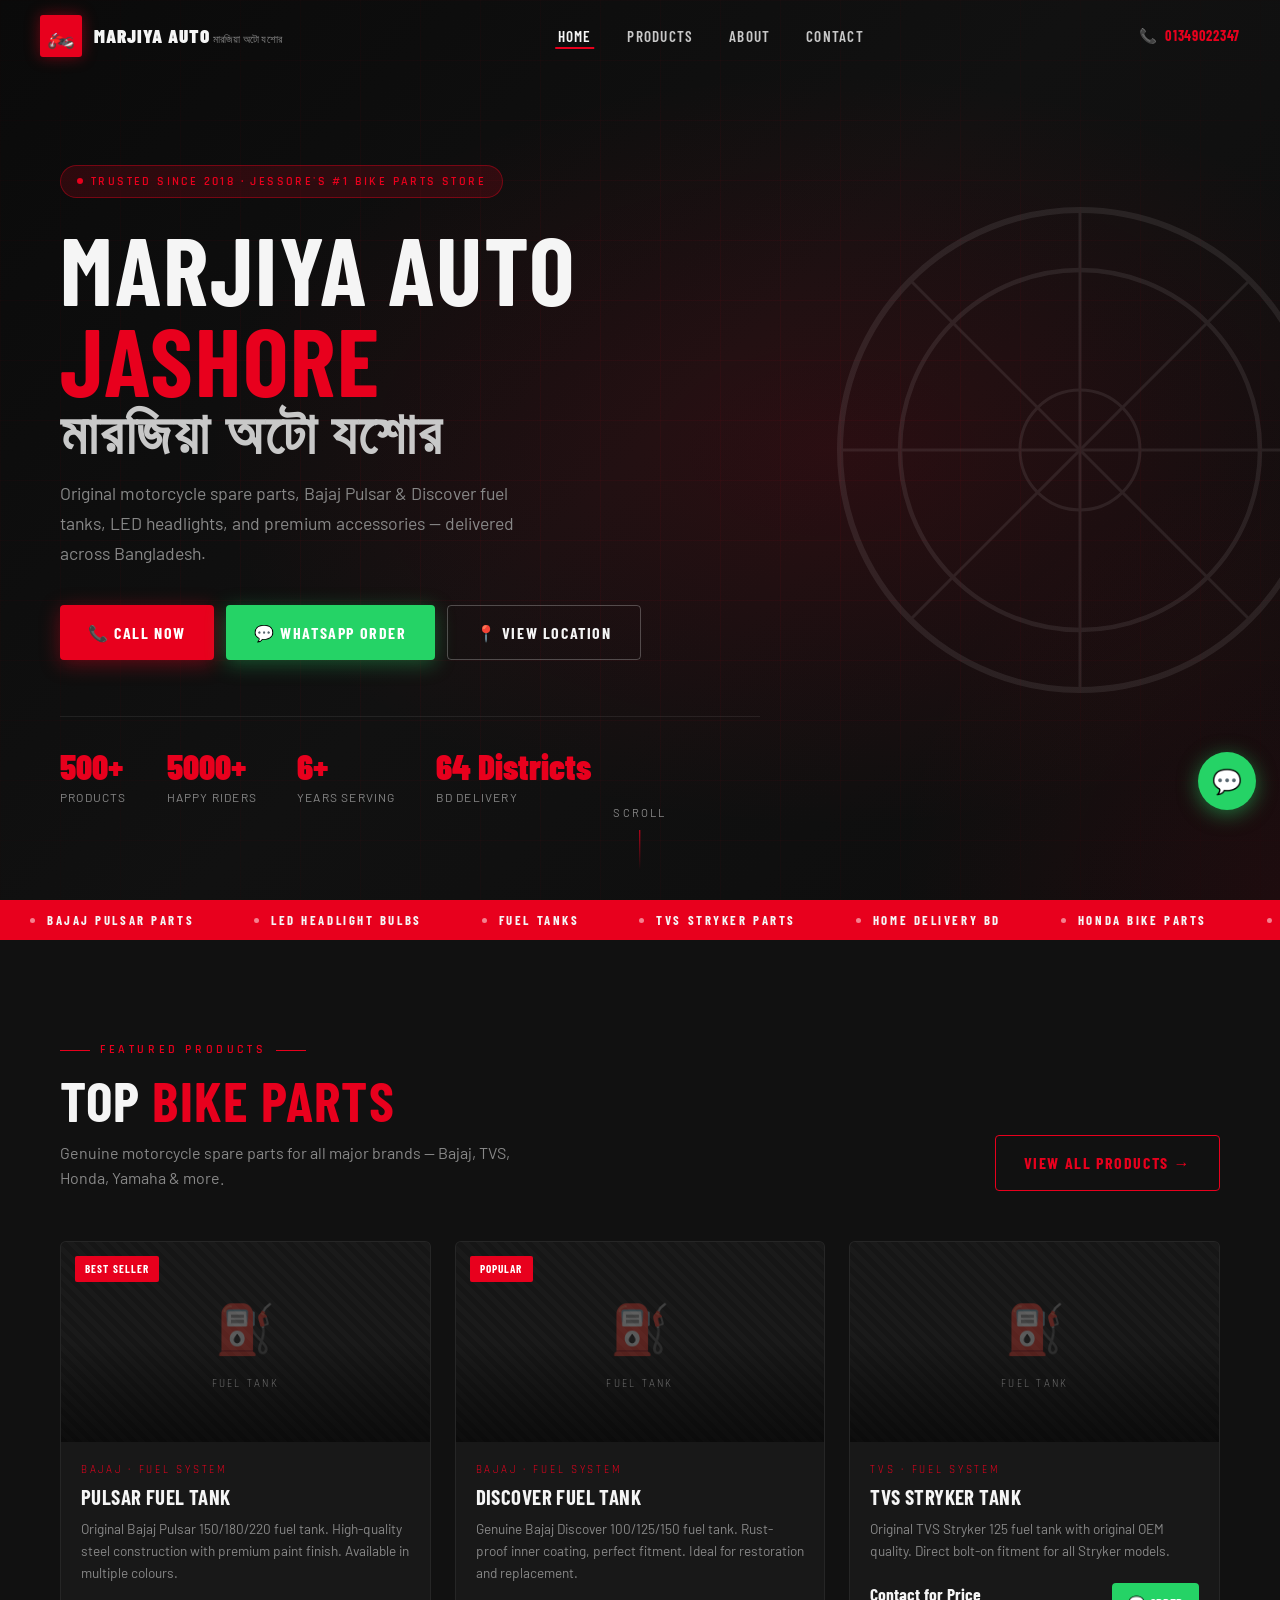
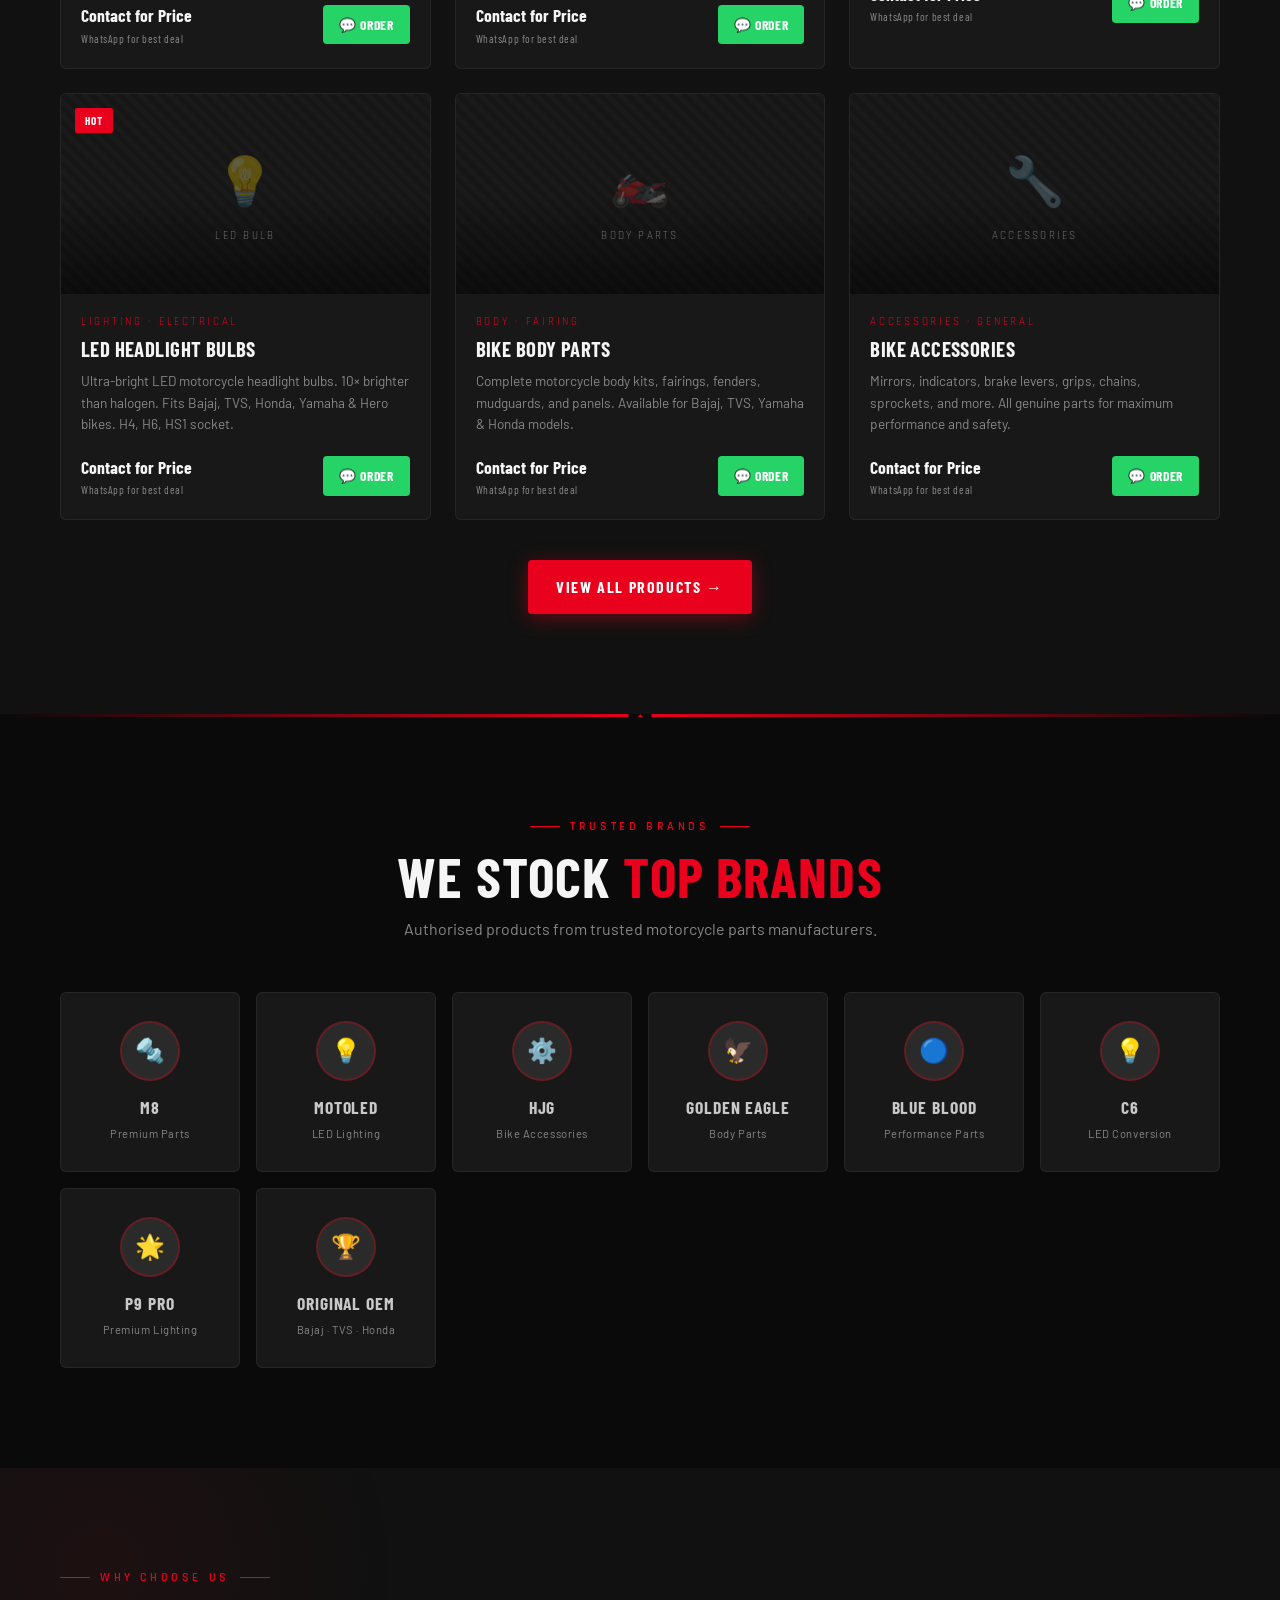
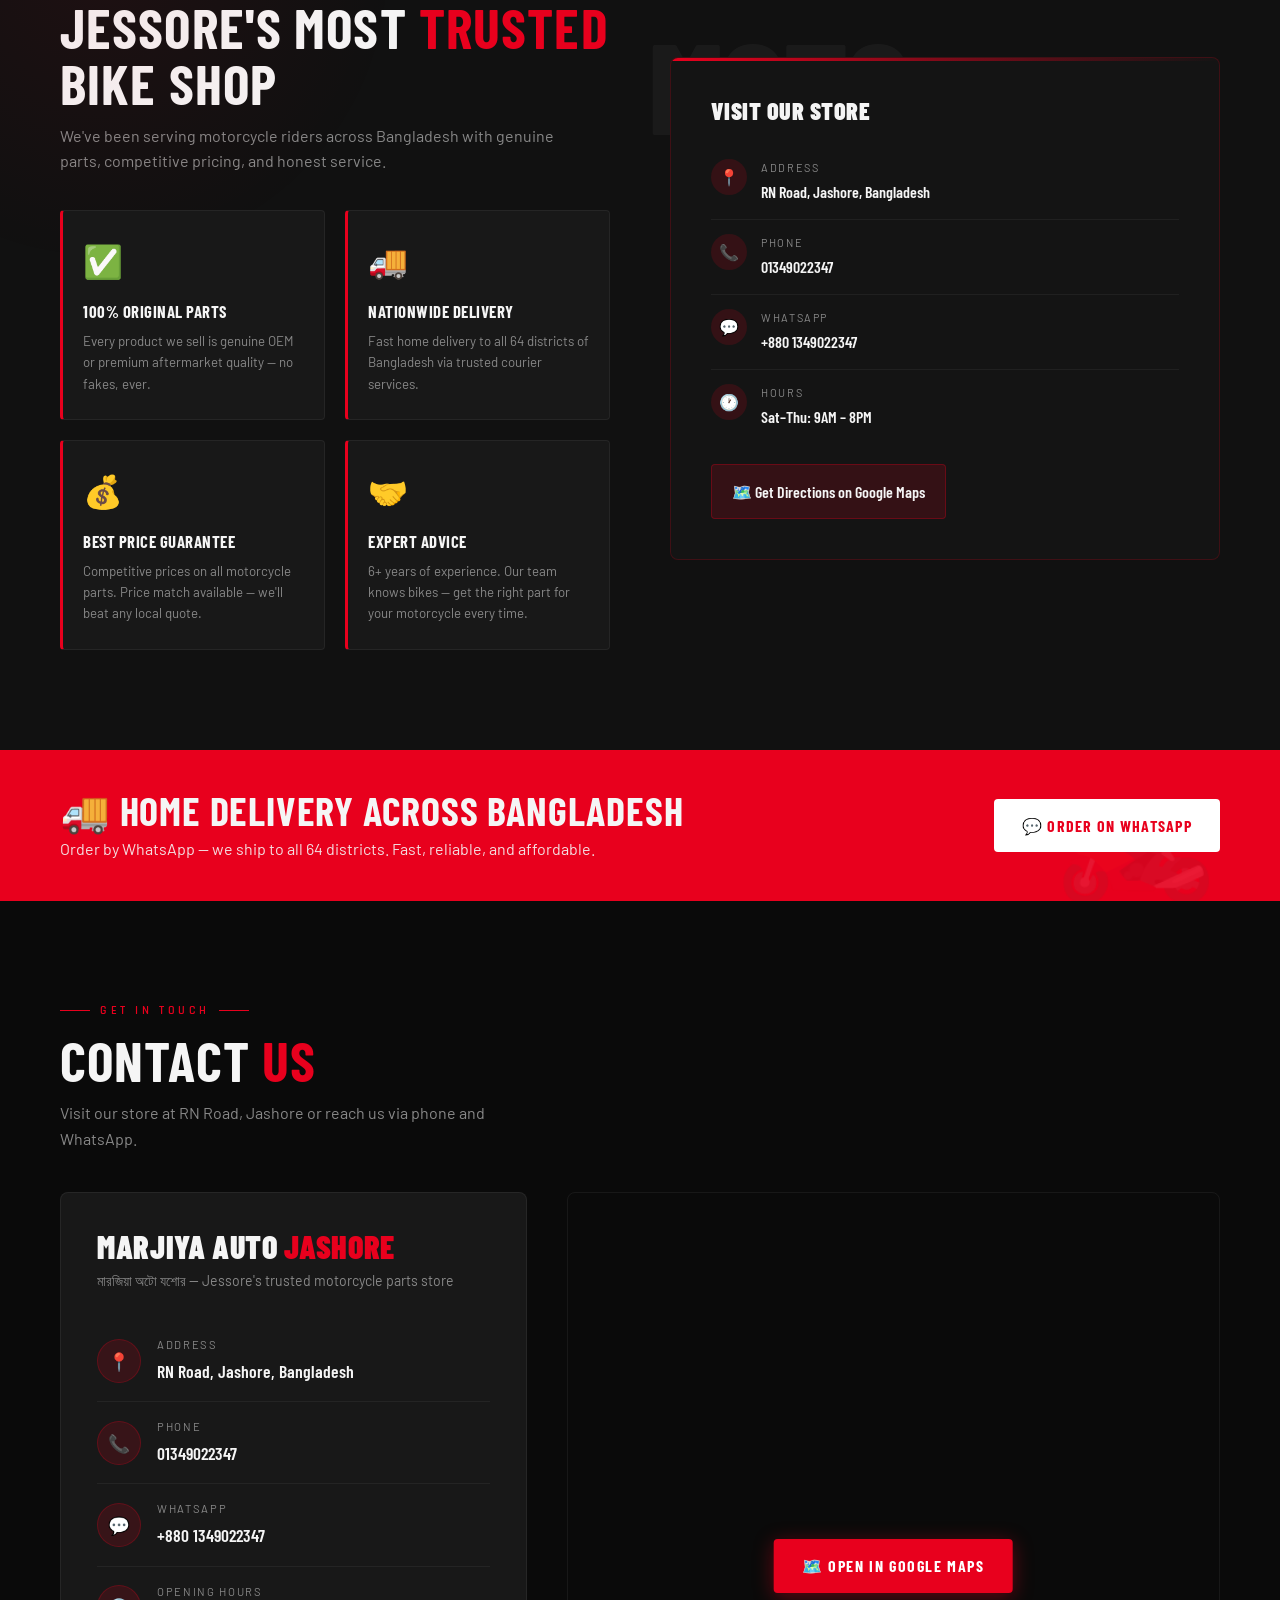
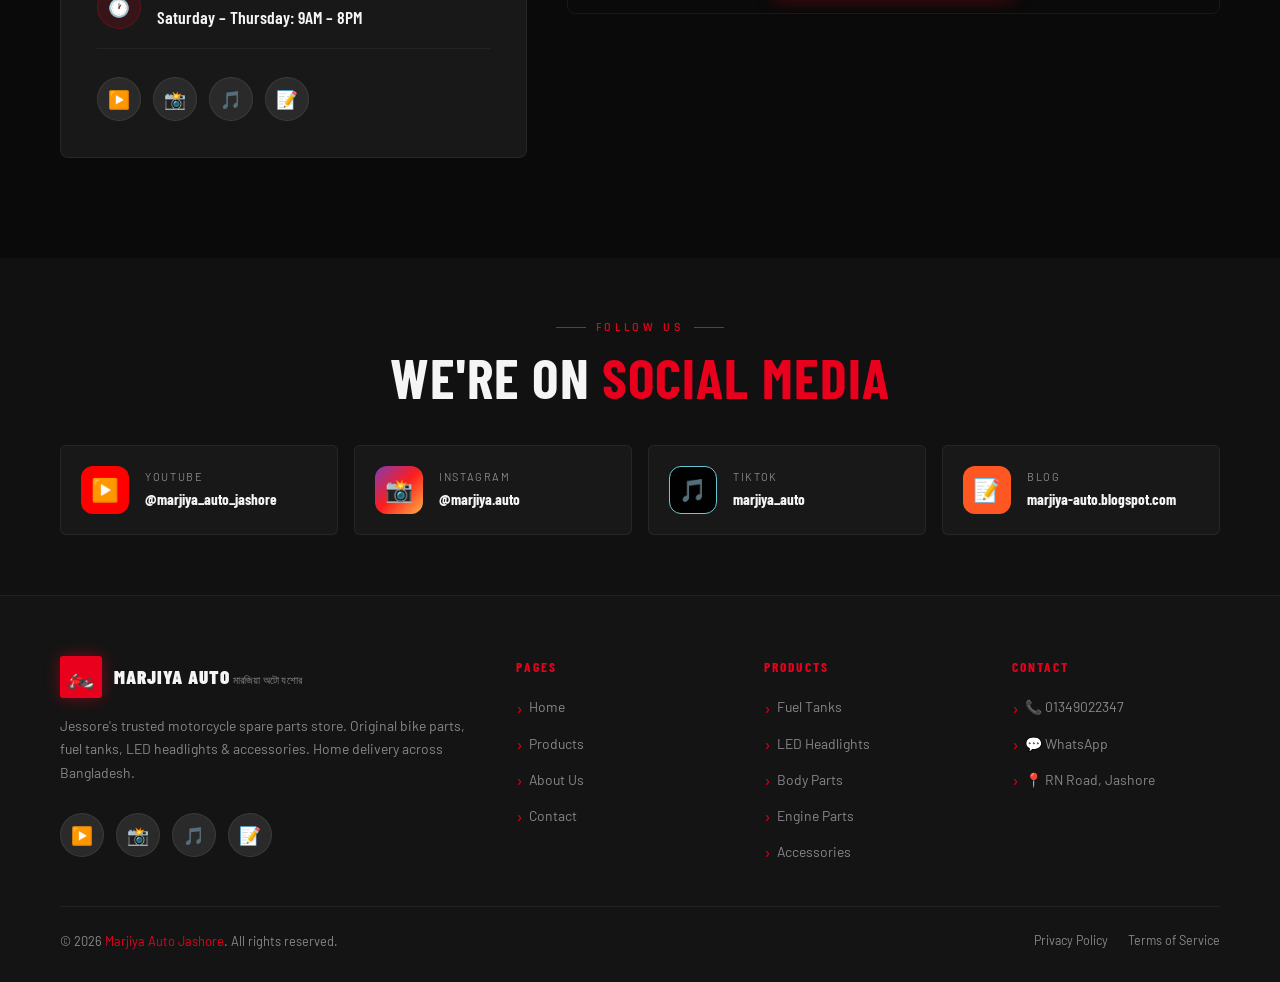
<file: index.html>
<!DOCTYPE html>
<html lang="en">
<head>
  <meta name="google-site-verification" content="-W6BcIDyAqZD4xBg9JA7xQ0LC-hGn-Tjg4BwxES4KLo" />
  <meta charset="UTF-8" />
  <meta name="viewport" content="width=device-width, initial-scale=1.0" />

  <!-- SEO Meta -->
  <title>Marjiya Auto Jashore | Motorcycle Spare Parts – Bike Parts, Fuel Tank, LED Lights</title>
  <meta name="description" content="Marjiya Auto Jashore – মারজিয়া অটো যশোর। Premium motorcycle spare parts store in Jessore, Bangladesh. Original bike parts, Bajaj Pulsar fuel tanks, LED headlights, and motorcycle accessories. Home delivery across Bangladesh." />
  <meta name="keywords" content="motorcycle spare parts jessore, bike parts jessore, fuel tank bajaj pulsar, bike headlight bulb, motorcycle parts bangladesh, bajaj fuel tank jessore, TVS parts jessore, Discover fuel tank, LED motorcycle bulb, মারজিয়া অটো যশোর" />
  <meta name="author" content="Marjiya Auto Jashore" />
  <meta name="robots" content="index, follow" />
  <link rel="canonical" href="https://marjiyaauto.github.io/index.html" />

  <!-- Open Graph -->
  <meta property="og:type" content="website" />
  <meta property="og:url" content="https://marjiyaauto.github.io/" />
  <meta property="og:title" content="Marjiya Auto Jashore | Motorcycle Spare Parts Store" />
  <meta property="og:description" content="Original bike parts, Bajaj Pulsar fuel tanks, LED headlights & accessories in Jessore, Bangladesh. Home delivery available." />
  <meta property="og:image" content="https://marjiyaauto.github.io/assets/images/og-image.jpg" />
  <meta property="og:image:width" content="1200" />
  <meta property="og:image:height" content="630" />
  <meta property="og:locale" content="en_US" />
  <meta property="og:site_name" content="Marjiya Auto Jashore" />

  <!-- Twitter Card -->
  <meta name="twitter:card" content="summary_large_image" />
  <meta name="twitter:title" content="Marjiya Auto Jashore | Motorcycle Spare Parts" />
  <meta name="twitter:description" content="Original bike parts, Bajaj Pulsar fuel tanks, LED headlights & accessories in Jessore, Bangladesh." />
  <meta name="twitter:image" content="https://marjiyaauto.github.io/assets/images/og-image.jpg" />

  <!-- Fonts & Styles -->
  <link rel="preconnect" href="https://fonts.googleapis.com" />
  <link rel="preconnect" href="https://fonts.gstatic.com" crossorigin />
  <link rel="stylesheet" href="style.css" />

  <!-- Structured Data: Local Business -->
  <script type="application/ld+json">
  {
    "@context": "https://schema.org",
    "@type": "AutoPartsStore",
    "name": "Marjiya Auto Jashore",
    "alternateName": "মারজিয়া অটো যশোর",
    "url": "https://marjiyaauto.github.io/",
    "logo": "https://marjiyaauto.github.io/assets/images/logo.png",
    "image": "https://marjiyaauto.github.io/assets/images/og-image.jpg",
    "description": "Premium motorcycle spare parts store in Jessore, Bangladesh. Original bike parts, Bajaj Pulsar fuel tanks, LED headlights, and motorcycle accessories.",
    "telephone": "+8801349022347",
    "address": {
      "@type": "PostalAddress",
      "streetAddress": "RN Road",
      "addressLocality": "Jashore",
      "addressRegion": "Khulna Division",
      "postalCode": "7400",
      "addressCountry": "BD"
    },
    "geo": {
      "@type": "GeoCoordinates",
      "latitude": "23.1664",
      "longitude": "89.2082"
    },
    "openingHoursSpecification": [
      {
        "@type": "OpeningHoursSpecification",
        "dayOfWeek": ["Saturday","Sunday","Monday","Tuesday","Wednesday","Thursday"],
        "opens": "09:00",
        "closes": "20:00"
      }
    ],
    "contactPoint": {
      "@type": "ContactPoint",
      "telephone": "+8801349022347",
      "contactType": "customer service",
      "availableLanguage": ["Bengali","English"]
    },
    "sameAs": [
      "https://youtube.com/@marjiya_auto_jashore",
      "https://www.instagram.com/marjiya.auto",
      "https://www.tiktok.com/@marjiya.auto?_r=1&_t=ZS-95oIVRqspke",
      "https://marjiya-auto.blogspot.com/2026/04/marjiya-auto-jashore.html"
    ],
    "hasMap": "https://share.google/NbcffuLlfBRzYgut4",
    "priceRange": "৳৳",
    "currenciesAccepted": "BDT",
    "paymentAccepted": "Cash, bKash, Nagad",
    "areaServed": {
      "@type": "Country",
      "name": "Bangladesh"
    }
  }
  </script>

  <!-- Breadcrumb Schema -->
  <script type="application/ld+json">
  {
    "@context": "https://schema.org",
    "@type": "BreadcrumbList",
    "itemListElement": [
      { "@type": "ListItem", "position": 1, "name": "Home", "item": "https://marjiyaauto.github.io/" }
    ]
  }
  </script>
</head>
<body>

<!-- ══ NAVBAR ══ -->
<nav class="navbar" id="navbar" role="navigation" aria-label="Main navigation">
  <div class="nav-inner">
    <a href="index.html" class="nav-logo" aria-label="Marjiya Auto Jashore Home">
      <div class="nav-logo-icon" aria-hidden="true">🏍️</div>
      <div class="nav-logo-text">
        <span class="name">Marjiya Auto</span>
        <span class="bn">মারজিয়া অটো যশোর</span>
      </div>
    </a>
    <ul class="nav-links" role="list">
      <li><a href="index.html" class="active">Home</a></li>
      <li><a href="products.html">Products</a></li>
      <li><a href="about.html">About</a></li>
      <li><a href="contact.html">Contact</a></li>
    </ul>
    <div class="nav-cta">
      <a href="tel:01349022347" class="nav-call" aria-label="Call us">
        <span>📞</span> 01349022347
      </a>
      <button class="hamburger" id="hamburger" aria-label="Toggle menu" aria-expanded="false">
        <span></span><span></span><span></span>
      </button>
    </div>
  </div>
</nav>

<!-- Mobile Nav -->
<nav class="mobile-nav" id="mobileNav" aria-label="Mobile navigation">
  <a href="index.html" class="active">🏠 Home</a>
  <a href="products.html">🔩 Products</a>
  <a href="about.html">ℹ️ About</a>
  <a href="contact.html">📞 Contact</a>
  <a href="https://wa.me/8801349022347" target="_blank" rel="noopener">💬 WhatsApp Order</a>
</nav>

<!-- ══ HERO ══ -->
<section class="hero" id="hero" aria-label="Hero">
  <div class="hero-bg"></div>
  <div class="hero-grid" aria-hidden="true"></div>
  <div class="container">
    <div class="hero-content">
      <div class="hero-badge">
        <span>Trusted Since 2018 · Jessore's #1 Bike Parts Store</span>
      </div>
      <h1 class="hero-title">
        Marjiya Auto
        <span class="line2">Jashore</span>
        <span class="line3">মারজিয়া অটো যশোর</span>
      </h1>
      <p class="hero-sub">
        Original motorcycle spare parts, Bajaj Pulsar &amp; Discover fuel tanks, LED headlights, and premium accessories — delivered across Bangladesh.
      </p>
      <div class="hero-actions">
        <a href="tel:01349022347" class="btn btn-primary">
          📞 Call Now
        </a>
        <a href="https://wa.me/8801349022347?text=Hello%20Marjiya%20Auto%2C%20I%20want%20to%20order%20motorcycle%20parts." target="_blank" rel="noopener" class="btn btn-green">
          💬 WhatsApp Order
        </a>
        <a href="https://share.google/NbcffuLlfBRzYgut4" target="_blank" rel="noopener" class="btn btn-ghost">
          📍 View Location
        </a>
      </div>
      <div class="hero-stats">
        <div class="stat-item">
          <div class="stat-num" data-target="500" data-suffix="+">0+</div>
          <div class="stat-label">Products</div>
        </div>
        <div class="stat-item">
          <div class="stat-num" data-target="5000" data-suffix="+">0+</div>
          <div class="stat-label">Happy Riders</div>
        </div>
        <div class="stat-item">
          <div class="stat-num" data-target="6" data-suffix="+">0+</div>
          <div class="stat-label">Years Serving</div>
        </div>
        <div class="stat-item">
          <div class="stat-num" data-target="64" data-suffix=" Districts">0</div>
          <div class="stat-label">BD Delivery</div>
        </div>
      </div>
    </div>
  </div>
  <!-- Decorative background gear SVG -->
  <div class="hero-visual" aria-hidden="true">
    <svg viewBox="0 0 200 200" fill="none" xmlns="http://www.w3.org/2000/svg">
      <circle cx="100" cy="100" r="80" stroke="white" stroke-width="2"/>
      <circle cx="100" cy="100" r="60" stroke="white" stroke-width="1.5"/>
      <circle cx="100" cy="100" r="20" stroke="white" stroke-width="1"/>
      <line x1="100" y1="20" x2="100" y2="180" stroke="white" stroke-width="1"/>
      <line x1="20" y1="100" x2="180" y2="100" stroke="white" stroke-width="1"/>
      <line x1="43" y1="43" x2="157" y2="157" stroke="white" stroke-width="1"/>
      <line x1="157" y1="43" x2="43" y2="157" stroke="white" stroke-width="1"/>
    </svg>
  </div>
  <div class="scroll-cue" aria-hidden="true">
    <span>Scroll</span>
    <div class="scroll-cue-line"></div>
  </div>
</section>

<!-- ══ MARQUEE ══ -->
<div class="marquee-bar" aria-hidden="true" role="presentation">
  <div class="marquee-track">
    <span class="marquee-item"><span class="marquee-dot"></span> Bajaj Pulsar Parts</span>
    <span class="marquee-item"><span class="marquee-dot"></span> LED Headlight Bulbs</span>
    <span class="marquee-item"><span class="marquee-dot"></span> Fuel Tanks</span>
    <span class="marquee-item"><span class="marquee-dot"></span> TVS Stryker Parts</span>
    <span class="marquee-item"><span class="marquee-dot"></span> Home Delivery BD</span>
    <span class="marquee-item"><span class="marquee-dot"></span> Honda Bike Parts</span>
    <span class="marquee-item"><span class="marquee-dot"></span> Body Kits &amp; Fairings</span>
    <span class="marquee-item"><span class="marquee-dot"></span> যশোরের সেরা বাইক পার্টস</span>
    <span class="marquee-item"><span class="marquee-dot"></span> WhatsApp Order: 01349022347</span>
    <span class="marquee-item"><span class="marquee-dot"></span> সারাদেশে ডেলিভারি</span>
  </div>
</div>

<!-- ══ FEATURED PRODUCTS ══ -->
<section class="products-section section-pad" id="products" aria-labelledby="prod-heading">
  <div class="container">
    <div class="products-header">
      <div>
        <p class="section-label">Featured Products</p>
        <h2 class="section-title" id="prod-heading">Top <span>Bike Parts</span></h2>
        <p class="section-sub">Genuine motorcycle spare parts for all major brands — Bajaj, TVS, Honda, Yamaha & more.</p>
      </div>
      <a href="products.html" class="btn btn-outline-red reveal">View All Products →</a>
    </div>

    <div class="products-grid">

      <!-- Card 1 -->
      <article class="product-card reveal" aria-label="Bajaj Pulsar Fuel Tank">
        <div class="product-img-wrap">
          <div class="product-placeholder">
            <span class="product-placeholder-icon">⛽</span>
            <span class="product-placeholder-text">Fuel Tank</span>
          </div>
          <span class="product-badge">Best Seller</span>
        </div>
        <div class="product-body">
          <p class="product-cat">Bajaj · Fuel System</p>
          <h3 class="product-name">Pulsar Fuel Tank</h3>
          <p class="product-desc">Original Bajaj Pulsar 150/180/220 fuel tank. High-quality steel construction with premium paint finish. Available in multiple colours.</p>
          <div class="product-footer">
            <div class="product-price">
              Contact for Price<small>WhatsApp for best deal</small>
            </div>
            <a href="https://wa.me/8801349022347?text=Hello%2C%20I%20want%20to%20order%20Bajaj%20Pulsar%20Fuel%20Tank." target="_blank" rel="noopener" class="btn-wa-sm">
              💬 Order
            </a>
          </div>
        </div>
      </article>

      <!-- Card 2 -->
      <article class="product-card reveal reveal-delay-1" aria-label="Discover Fuel Tank">
        <div class="product-img-wrap">
          <div class="product-placeholder">
            <span class="product-placeholder-icon">⛽</span>
            <span class="product-placeholder-text">Fuel Tank</span>
          </div>
          <span class="product-badge">Popular</span>
        </div>
        <div class="product-body">
          <p class="product-cat">Bajaj · Fuel System</p>
          <h3 class="product-name">Discover Fuel Tank</h3>
          <p class="product-desc">Genuine Bajaj Discover 100/125/150 fuel tank. Rust-proof inner coating, perfect fitment. Ideal for restoration and replacement.</p>
          <div class="product-footer">
            <div class="product-price">
              Contact for Price<small>WhatsApp for best deal</small>
            </div>
            <a href="https://wa.me/8801349022347?text=Hello%2C%20I%20want%20to%20order%20Discover%20Fuel%20Tank." target="_blank" rel="noopener" class="btn-wa-sm">
              💬 Order
            </a>
          </div>
        </div>
      </article>

      <!-- Card 3 -->
      <article class="product-card reveal reveal-delay-2" aria-label="TVS Stryker Fuel Tank">
        <div class="product-img-wrap">
          <div class="product-placeholder">
            <span class="product-placeholder-icon">⛽</span>
            <span class="product-placeholder-text">Fuel Tank</span>
          </div>
        </div>
        <div class="product-body">
          <p class="product-cat">TVS · Fuel System</p>
          <h3 class="product-name">TVS Stryker Tank</h3>
          <p class="product-desc">Original TVS Stryker 125 fuel tank with original OEM quality. Direct bolt-on fitment for all Stryker models.</p>
          <div class="product-footer">
            <div class="product-price">
              Contact for Price<small>WhatsApp for best deal</small>
            </div>
            <a href="https://wa.me/8801349022347?text=Hello%2C%20I%20want%20to%20order%20TVS%20Stryker%20Fuel%20Tank." target="_blank" rel="noopener" class="btn-wa-sm">
              💬 Order
            </a>
          </div>
        </div>
      </article>

      <!-- Card 4 -->
      <article class="product-card reveal reveal-delay-1" aria-label="LED Headlight Bulbs">
        <div class="product-img-wrap">
          <div class="product-placeholder">
            <span class="product-placeholder-icon">💡</span>
            <span class="product-placeholder-text">LED Bulb</span>
          </div>
          <span class="product-badge">Hot</span>
        </div>
        <div class="product-body">
          <p class="product-cat">Lighting · Electrical</p>
          <h3 class="product-name">LED Headlight Bulbs</h3>
          <p class="product-desc">Ultra-bright LED motorcycle headlight bulbs. 10× brighter than halogen. Fits Bajaj, TVS, Honda, Yamaha &amp; Hero bikes. H4, H6, HS1 socket.</p>
          <div class="product-footer">
            <div class="product-price">
              Contact for Price<small>WhatsApp for best deal</small>
            </div>
            <a href="https://wa.me/8801349022347?text=Hello%2C%20I%20want%20to%20order%20LED%20Headlight%20Bulbs." target="_blank" rel="noopener" class="btn-wa-sm">
              💬 Order
            </a>
          </div>
        </div>
      </article>

      <!-- Card 5 -->
      <article class="product-card reveal reveal-delay-2" aria-label="Motorcycle Body Parts">
        <div class="product-img-wrap">
          <div class="product-placeholder">
            <span class="product-placeholder-icon">🏍️</span>
            <span class="product-placeholder-text">Body Parts</span>
          </div>
        </div>
        <div class="product-body">
          <p class="product-cat">Body · Fairing</p>
          <h3 class="product-name">Bike Body Parts</h3>
          <p class="product-desc">Complete motorcycle body kits, fairings, fenders, mudguards, and panels. Available for Bajaj, TVS, Yamaha &amp; Honda models.</p>
          <div class="product-footer">
            <div class="product-price">
              Contact for Price<small>WhatsApp for best deal</small>
            </div>
            <a href="https://wa.me/8801349022347?text=Hello%2C%20I%20want%20to%20order%20Motorcycle%20Body%20Parts." target="_blank" rel="noopener" class="btn-wa-sm">
              💬 Order
            </a>
          </div>
        </div>
      </article>

      <!-- Card 6 -->
      <article class="product-card reveal reveal-delay-3" aria-label="Motorcycle Accessories">
        <div class="product-img-wrap">
          <div class="product-placeholder">
            <span class="product-placeholder-icon">🔧</span>
            <span class="product-placeholder-text">Accessories</span>
          </div>
        </div>
        <div class="product-body">
          <p class="product-cat">Accessories · General</p>
          <h3 class="product-name">Bike Accessories</h3>
          <p class="product-desc">Mirrors, indicators, brake levers, grips, chains, sprockets, and more. All genuine parts for maximum performance and safety.</p>
          <div class="product-footer">
            <div class="product-price">
              Contact for Price<small>WhatsApp for best deal</small>
            </div>
            <a href="https://wa.me/8801349022347?text=Hello%2C%20I%20want%20to%20order%20Bike%20Accessories." target="_blank" rel="noopener" class="btn-wa-sm">
              💬 Order
            </a>
          </div>
        </div>
      </article>

    </div><!-- /products-grid -->

    <div style="text-align:center; margin-top:40px;">
      <a href="products.html" class="btn btn-primary reveal">View All Products →</a>
    </div>
  </div>
</section>

<div class="red-divider" aria-hidden="true"></div>

<!-- ══ BRANDS ══ -->
<section class="brands-section section-pad" id="brands" aria-labelledby="brands-heading">
  <div class="container">
    <div style="text-align:center; margin-bottom:0;">
      <p class="section-label" style="justify-content:center;">Trusted Brands</p>
      <h2 class="section-title" id="brands-heading">We Stock <span>Top Brands</span></h2>
      <p class="section-sub" style="margin: 12px auto 0; text-align:center;">Authorised products from trusted motorcycle parts manufacturers.</p>
    </div>
    <div class="brands-grid">
      <div class="brand-card reveal">
        <div class="brand-logo-placeholder">🔩</div>
        <div class="brand-name">M8</div>
        <div class="brand-tag">Premium Parts</div>
      </div>
      <div class="brand-card reveal reveal-delay-1">
        <div class="brand-logo-placeholder">💡</div>
        <div class="brand-name">MotoLED</div>
        <div class="brand-tag">LED Lighting</div>
      </div>
      <div class="brand-card reveal reveal-delay-2">
        <div class="brand-logo-placeholder">⚙️</div>
        <div class="brand-name">HJG</div>
        <div class="brand-tag">Bike Accessories</div>
      </div>
      <div class="brand-card reveal reveal-delay-1">
        <div class="brand-logo-placeholder">🦅</div>
        <div class="brand-name">Golden Eagle</div>
        <div class="brand-tag">Body Parts</div>
      </div>
      <div class="brand-card reveal reveal-delay-2">
        <div class="brand-logo-placeholder">🔵</div>
        <div class="brand-name">Blue Blood</div>
        <div class="brand-tag">Performance Parts</div>
      </div>
      <div class="brand-card reveal reveal-delay-3">
        <div class="brand-logo-placeholder">💡</div>
        <div class="brand-name">C6</div>
        <div class="brand-tag">LED Conversion</div>
      </div>
      <div class="brand-card reveal reveal-delay-1">
        <div class="brand-logo-placeholder">🌟</div>
        <div class="brand-name">P9 Pro</div>
        <div class="brand-tag">Premium Lighting</div>
      </div>
      <div class="brand-card reveal reveal-delay-2">
        <div class="brand-logo-placeholder">🏆</div>
        <div class="brand-name">Original OEM</div>
        <div class="brand-tag">Bajaj · TVS · Honda</div>
      </div>
    </div>
  </div>
</section>

<!-- ══ WHY CHOOSE US ══ -->
<section class="why-section section-pad" id="why" aria-labelledby="why-heading">
  <div class="container">
    <div class="why-grid">
      <div>
        <p class="section-label">Why Choose Us</p>
        <h2 class="section-title" id="why-heading">Jessore's Most <span>Trusted</span> Bike Shop</h2>
        <p class="section-sub">We've been serving motorcycle riders across Bangladesh with genuine parts, competitive pricing, and honest service.</p>
        <div class="why-features" style="margin-top:36px;">
          <div class="feature-card reveal">
            <span class="feature-icon">✅</span>
            <div class="feature-title">100% Original Parts</div>
            <p class="feature-desc">Every product we sell is genuine OEM or premium aftermarket quality — no fakes, ever.</p>
          </div>
          <div class="feature-card reveal reveal-delay-1">
            <span class="feature-icon">🚚</span>
            <div class="feature-title">Nationwide Delivery</div>
            <p class="feature-desc">Fast home delivery to all 64 districts of Bangladesh via trusted courier services.</p>
          </div>
          <div class="feature-card reveal reveal-delay-2">
            <span class="feature-icon">💰</span>
            <div class="feature-title">Best Price Guarantee</div>
            <p class="feature-desc">Competitive prices on all motorcycle parts. Price match available — we'll beat any local quote.</p>
          </div>
          <div class="feature-card reveal reveal-delay-3">
            <span class="feature-icon">🤝</span>
            <div class="feature-title">Expert Advice</div>
            <p class="feature-desc">6+ years of experience. Our team knows bikes — get the right part for your motorcycle every time.</p>
          </div>
        </div>
      </div>

      <div class="why-visual">
        <div class="why-big-text" aria-hidden="true">MOTO</div>
        <div class="why-card-main">
          <h3 style="font-family:var(--font-display); font-size:1.5rem; font-weight:900; text-transform:uppercase; margin-bottom:20px;">
            Visit Our Store
          </h3>
          <div class="info-row">
            <div class="info-icon">📍</div>
            <div class="info-content">
              <label>Address</label>
              <span>RN Road, Jashore, Bangladesh</span>
            </div>
          </div>
          <div class="info-row">
            <div class="info-icon">📞</div>
            <div class="info-content">
              <label>Phone</label>
              <a href="tel:01349022347">01349022347</a>
            </div>
          </div>
          <div class="info-row">
            <div class="info-icon">💬</div>
            <div class="info-content">
              <label>WhatsApp</label>
              <a href="https://wa.me/8801349022347" target="_blank" rel="noopener">+880 1349022347</a>
            </div>
          </div>
          <div class="info-row">
            <div class="info-icon">🕐</div>
            <div class="info-content">
              <label>Hours</label>
              <span>Sat–Thu: 9AM – 8PM</span>
            </div>
          </div>
          <a href="https://share.google/NbcffuLlfBRzYgut4" target="_blank" rel="noopener" class="why-map-btn">
            🗺️ Get Directions on Google Maps
          </a>
        </div>
      </div>
    </div>
  </div>
</section>

<!-- ══ DELIVERY BANNER ══ -->
<div class="delivery-banner" aria-label="Delivery information">
  <div class="container">
    <div class="delivery-inner">
      <div class="delivery-text">
        <h3>🚚 Home Delivery Across Bangladesh</h3>
        <p>Order by WhatsApp — we ship to all 64 districts. Fast, reliable, and affordable.</p>
      </div>
      <div class="delivery-action">
        <a href="https://wa.me/8801349022347?text=Hello%2C%20I%20want%20to%20place%20a%20home%20delivery%20order." target="_blank" rel="noopener" class="btn" style="background:#fff; color:var(--red); font-family:var(--font-display); font-weight:700; letter-spacing:0.08em; text-transform:uppercase; padding:14px 28px; border-radius:4px; display:inline-flex; gap:8px; align-items:center;">
          💬 Order on WhatsApp
        </a>
      </div>
    </div>
  </div>
</div>

<!-- ══ CONTACT ══ -->
<section class="contact-section section-pad" id="contact" aria-labelledby="contact-heading">
  <div class="container">
    <p class="section-label">Get In Touch</p>
    <h2 class="section-title" id="contact-heading">Contact <span>Us</span></h2>
    <p class="section-sub" style="margin-bottom:40px;">Visit our store at RN Road, Jashore or reach us via phone and WhatsApp.</p>

    <div class="contact-grid">
      <div class="contact-info-card reveal">
        <h3 class="contact-title">Marjiya Auto <span style="color:var(--red)">Jashore</span></h3>
        <p class="contact-sub">মারজিয়া অটো যশোর — Jessore's trusted motorcycle parts store</p>

        <div class="contact-item">
          <div class="contact-item-icon">📍</div>
          <div>
            <div class="contact-item-label">Address</div>
            <div class="contact-item-value">RN Road, Jashore, Bangladesh</div>
          </div>
        </div>
        <div class="contact-item">
          <div class="contact-item-icon">📞</div>
          <div>
            <div class="contact-item-label">Phone</div>
            <div class="contact-item-value"><a href="tel:01349022347">01349022347</a></div>
          </div>
        </div>
        <div class="contact-item">
          <div class="contact-item-icon">💬</div>
          <div>
            <div class="contact-item-label">WhatsApp</div>
            <div class="contact-item-value"><a href="https://wa.me/8801349022347" target="_blank" rel="noopener">+880 1349022347</a></div>
          </div>
        </div>
        <div class="contact-item">
          <div class="contact-item-icon">🕐</div>
          <div>
            <div class="contact-item-label">Opening Hours</div>
            <div class="contact-item-value">Saturday – Thursday: 9AM – 8PM</div>
          </div>
        </div>

        <div class="social-row">
          <a href="https://youtube.com/@marjiya_auto_jashore" target="_blank" rel="noopener" class="social-btn" aria-label="YouTube" title="YouTube">▶️</a>
          <a href="https://www.instagram.com/marjiya.auto" target="_blank" rel="noopener" class="social-btn" aria-label="Instagram" title="Instagram">📸</a>
          <a href="https://vm.tiktok.com/ZS98Q8LcJXTfF-P0uQv/" target="_blank" rel="noopener" class="social-btn" aria-label="TikTok" title="TikTok">🎵</a>
          <a href="https://marjiya-auto.blogspot.com/2026/04/marjiya-auto-jashore.html" target="_blank" rel="noopener" class="social-btn" aria-label="Blog" title="Blog">📝</a>
        </div>
      </div>

      <div class="map-embed-wrap reveal reveal-delay-1">
        <iframe
          src="https://maps.google.com/maps?q=RN+Road,+Jashore,+Bangladesh&output=embed"
          allowfullscreen
          loading="lazy"
          referrerpolicy="no-referrer-when-downgrade"
          title="Marjiya Auto Jashore location on Google Maps"
        ></iframe>
        <a href="https://share.google/NbcffuLlfBRzYgut4" target="_blank" rel="noopener" class="btn btn-primary map-overlay-btn">
          🗺️ Open in Google Maps
        </a>
      </div>
    </div>
  </div>
</section>

<!-- ══ SOCIAL MEDIA ══ -->
<section class="social-section" id="social" aria-labelledby="social-heading">
  <div class="container">
    <p class="section-label" style="justify-content:center;">Follow Us</p>
    <h2 class="section-title" style="text-align:center;" id="social-heading">We're On <span>Social Media</span></h2>
    <div class="social-grid">
      <a href="https://youtube.com/@marjiya_auto_jashore" target="_blank" rel="noopener" class="social-channel reveal" aria-label="YouTube Channel">
        <div class="sc-icon sc-yt">▶️</div>
        <div class="sc-info">
          <label>YouTube</label>
          <span>@marjiya_auto_jashore</span>
        </div>
      </a>
      <a href="https://www.instagram.com/marjiya.auto" target="_blank" rel="noopener" class="social-channel reveal reveal-delay-1" aria-label="Instagram">
        <div class="sc-icon sc-ig">📸</div>
        <div class="sc-info">
          <label>Instagram</label>
          <span>@marjiya.auto</span>
        </div>
      </a>
      <a href="https://vm.tiktok.com/ZS98Q8LcJXTfF-P0uQv/" target="_blank" rel="noopener" class="social-channel reveal reveal-delay-2" aria-label="TikTok">
        <div class="sc-icon sc-tt">🎵</div>
        <div class="sc-info">
          <label>TikTok</label>
          <span>marjiya_auto</span>
        </div>
      </a>
      <a href="https://marjiya-auto.blogspot.com/2026/04/marjiya-auto-jashore.html" target="_blank" rel="noopener" class="social-channel reveal reveal-delay-3" aria-label="Blog">
        <div class="sc-icon sc-blog">📝</div>
        <div class="sc-info">
          <label>Blog</label>
          <span>marjiya-auto.blogspot.com</span>
        </div>
      </a>
    </div>
  </div>
</section>

<!-- ══ FOOTER ══ -->
<footer role="contentinfo">
  <div class="container">
    <div class="footer-grid">
      <div class="footer-brand">
        <div class="nav-logo">
          <div class="nav-logo-icon">🏍️</div>
          <div class="nav-logo-text">
            <span class="name">Marjiya Auto</span>
            <span class="bn">মারজিয়া অটো যশোর</span>
          </div>
        </div>
        <p class="footer-desc">Jessore's trusted motorcycle spare parts store. Original bike parts, fuel tanks, LED headlights &amp; accessories. Home delivery across Bangladesh.</p>
        <div class="social-row">
          <a href="https://youtube.com/@marjiya_auto_jashore" target="_blank" rel="noopener" class="social-btn" aria-label="YouTube">▶️</a>
          <a href="https://www.instagram.com/marjiya.auto" target="_blank" rel="noopener" class="social-btn" aria-label="Instagram">📸</a>
          <a href="https://vm.tiktok.com/ZS98Q8LcJXTfF-P0uQv/" target="_blank" rel="noopener" class="social-btn" aria-label="TikTok">🎵</a>
          <a href="https://marjiya-auto.blogspot.com/2026/04/marjiya-auto-jashore.html" target="_blank" rel="noopener" class="social-btn" aria-label="Blog">📝</a>
        </div>
      </div>
      <div>
        <p class="footer-h">Pages</p>
        <ul class="footer-links">
          <li><a href="index.html">Home</a></li>
          <li><a href="products.html">Products</a></li>
          <li><a href="about.html">About Us</a></li>
          <li><a href="contact.html">Contact</a></li>
        </ul>
      </div>
      <div>
        <p class="footer-h">Products</p>
        <ul class="footer-links">
          <li><a href="products.html">Fuel Tanks</a></li>
          <li><a href="products.html">LED Headlights</a></li>
          <li><a href="products.html">Body Parts</a></li>
          <li><a href="products.html">Engine Parts</a></li>
          <li><a href="products.html">Accessories</a></li>
        </ul>
      </div>
      <div>
        <p class="footer-h">Contact</p>
        <ul class="footer-links">
          <li><a href="tel:01349022347">📞 01349022347</a></li>
          <li><a href="https://wa.me/8801349022347" target="_blank" rel="noopener">💬 WhatsApp</a></li>
          <li><a href="https://share.google/NbcffuLlfBRzYgut4" target="_blank" rel="noopener">📍 RN Road, Jashore</a></li>
        </ul>
      </div>
    </div>
    <div class="footer-bottom">
      <p class="footer-copy">© 2026 <a href="index.html">Marjiya Auto Jashore</a>. All rights reserved.</p>
      <div class="footer-legal">
        <a href="#">Privacy Policy</a>
        <a href="#">Terms of Service</a>
      </div>
    </div>
  </div>
</footer>

<!-- ══ FLOATING WHATSAPP ══ -->
<a href="https://wa.me/8801349022347?text=Hello%20Marjiya%20Auto%2C%20I%20want%20to%20order%20motorcycle%20parts." target="_blank" rel="noopener" class="float-wa" aria-label="Chat on WhatsApp">
  <span class="float-wa-tooltip">WhatsApp Order</span>
  💬
</a>

<!-- ══ STICKY CALL (MOBILE) ══ -->
<a href="tel:01349022347" class="sticky-call" aria-label="Call us now">
  📞 Call Now: 01349022347
</a>

<script src="script.js" defer></script>
</body>
</html>
</file>
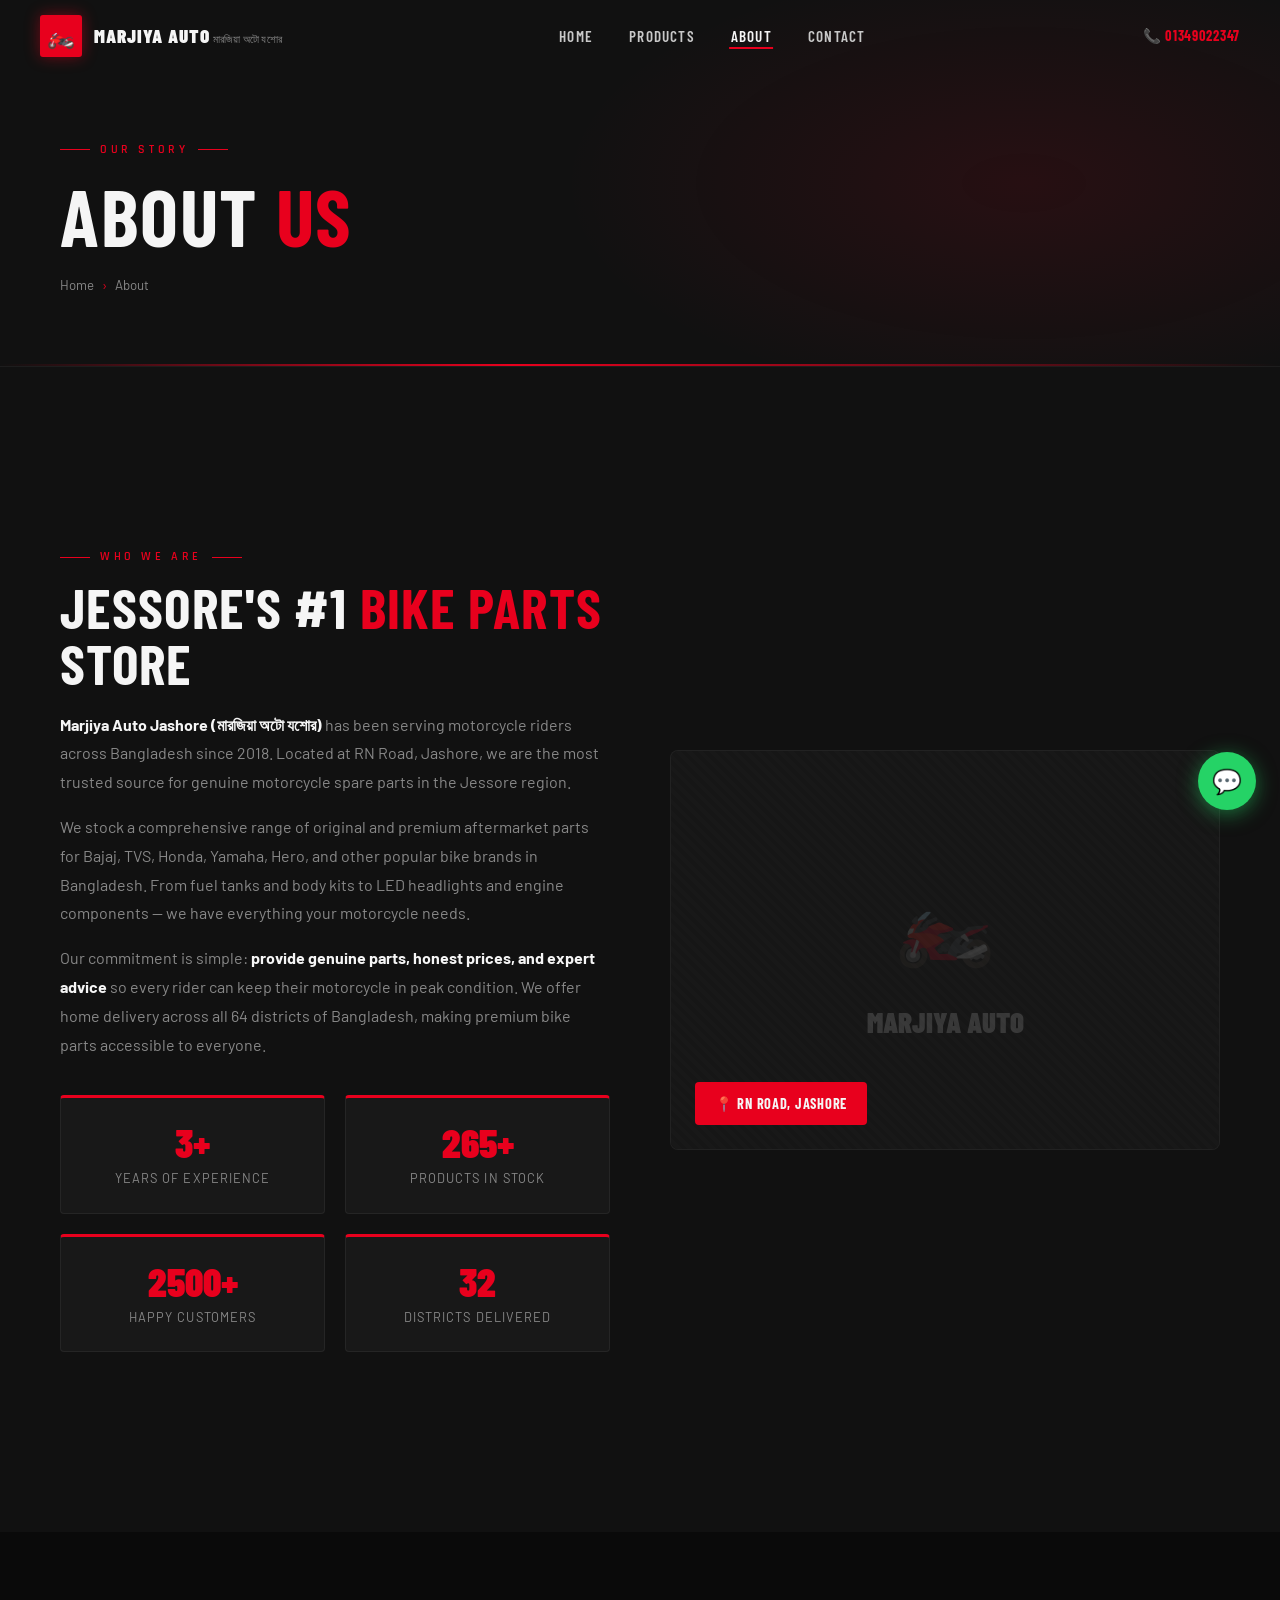
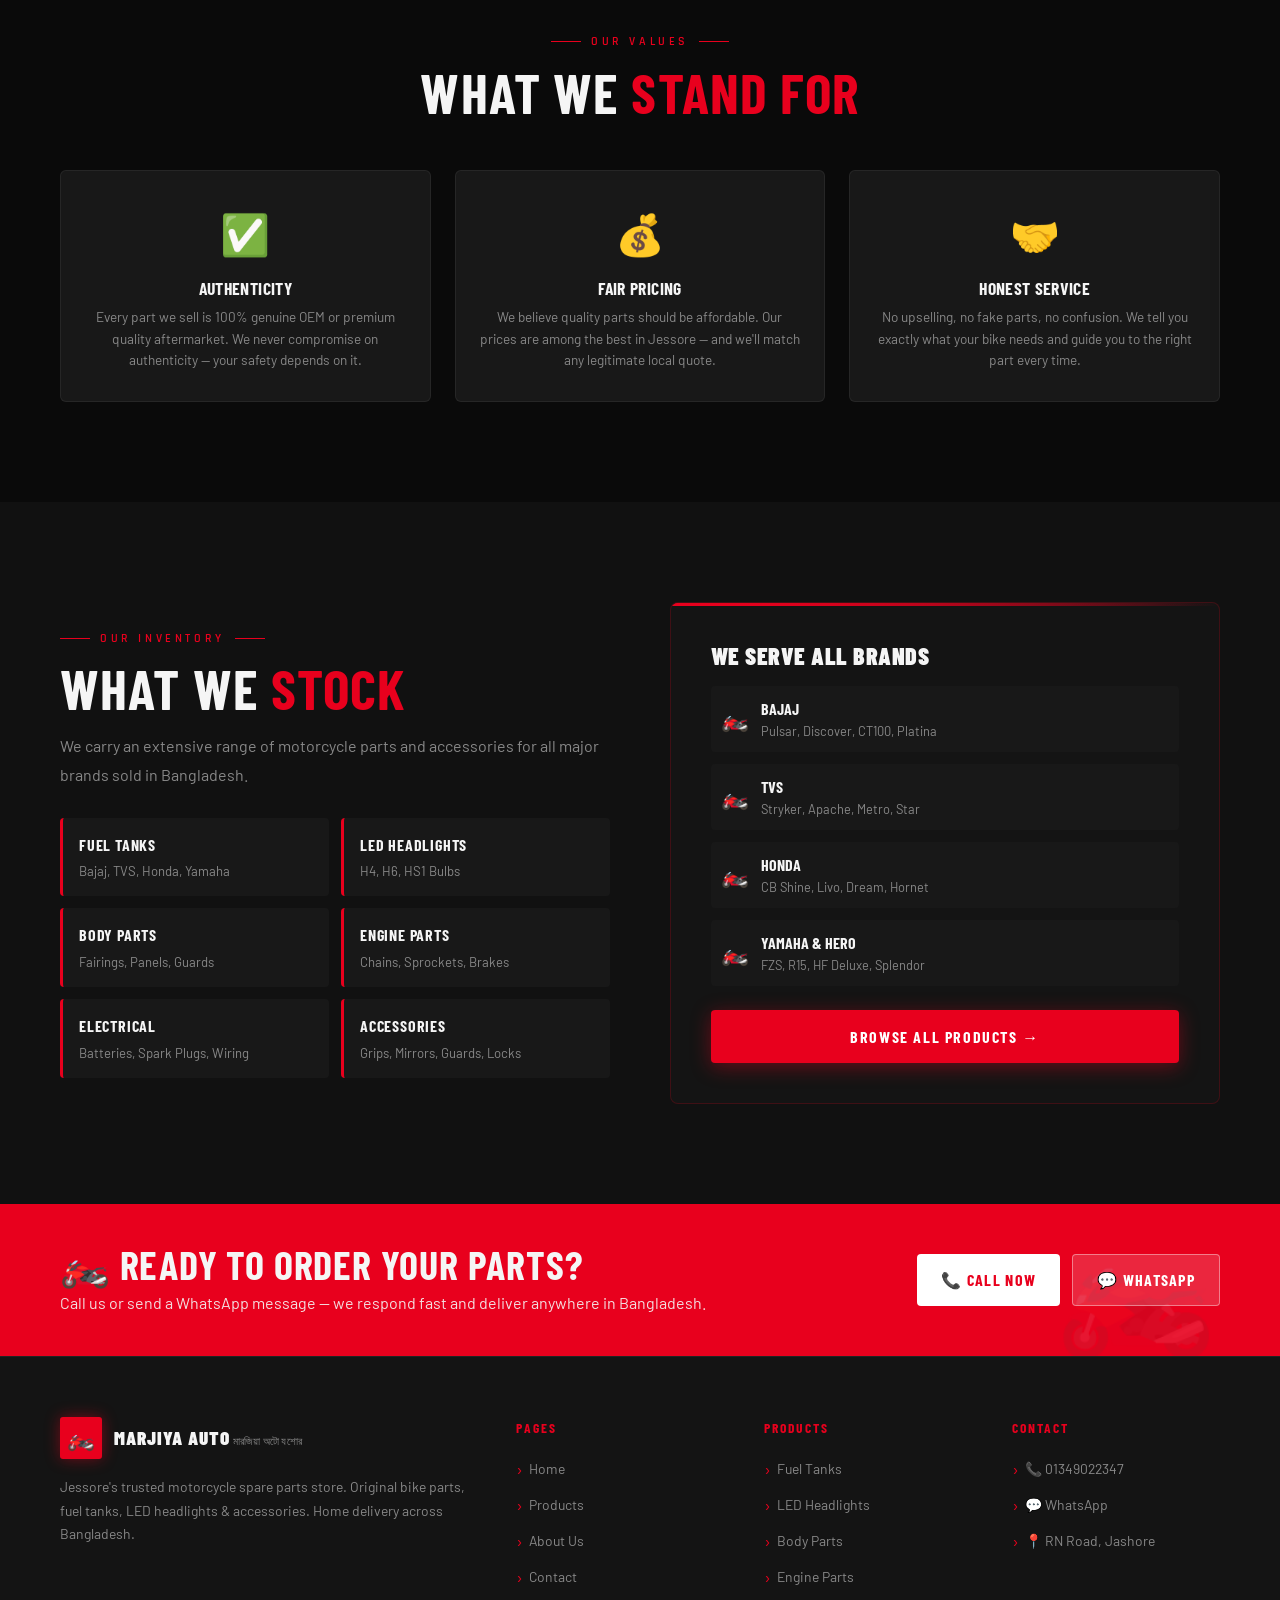
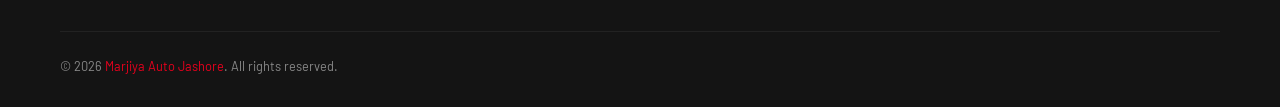
<file: about.html>
<!DOCTYPE html>
<html lang="en">
<head>
  <meta charset="UTF-8" />
  <meta name="viewport" content="width=device-width, initial-scale=1.0" />
  <title>About Marjiya Auto Jashore | Trusted Motorcycle Parts Store in Jessore</title>
  <meta name="description" content="About Marjiya Auto Jashore – মারজিয়া অটো যশোর. Jessore's trusted motorcycle spare parts store since 2018. Learn about our story, values, and commitment to quality bike parts." />
  <meta name="keywords" content="marjiya auto jashore, motorcycle parts store jessore, bike parts shop bd, trusted bike shop jessore, bajaj authorized parts dealer" />
  <meta name="robots" content="index, follow" />
  <link rel="canonical" href="https://marjiyaauto.github.io/about.html" />

  <meta property="og:type" content="website" />
  <meta property="og:url" content="https://marjiyaauto.github.io/about.html" />
  <meta property="og:title" content="About Marjiya Auto Jashore | Trusted Motorcycle Parts Store" />
  <meta property="og:description" content="Jessore's trusted motorcycle spare parts store since 2018. Original parts, expert advice, home delivery across Bangladesh." />
  <meta property="og:image" content="https://marjiyaauto.github.io/assets/images/og-image.jpg" />

  <meta name="twitter:card" content="summary_large_image" />
  <meta name="twitter:title" content="About Marjiya Auto Jashore" />
  <meta name="twitter:description" content="Jessore's #1 motorcycle parts store since 2018." />
  <meta name="twitter:image" content="https://marjiyaauto.github.io/assets/images/og-image.jpg" />

  <link rel="preconnect" href="https://fonts.googleapis.com" />
  <link rel="preconnect" href="https://fonts.gstatic.com" crossorigin />
  <link rel="stylesheet" href="assets/css/style.css" />

  <script type="application/ld+json">
  {
    "@context": "https://schema.org",
    "@type": "AboutPage",
    "name": "About Marjiya Auto Jashore",
    "url": "https://marjiyaauto.github.io/about.html",
    "description": "Marjiya Auto Jashore is Jessore's trusted motorcycle spare parts store since 2018.",
    "mainEntity": {
      "@type": "AutoPartsStore",
      "name": "Marjiya Auto Jashore",
      "foundingDate": "2018",
      "address": {
        "@type": "PostalAddress",
        "streetAddress": "RN Road",
        "addressLocality": "Jashore",
        "addressCountry": "BD"
      }
    }
  }
  </script>
</head>
<body>

<!-- NAVBAR -->
<nav class="navbar" id="navbar" role="navigation" aria-label="Main navigation">
  <div class="nav-inner">
    <a href="index.html" class="nav-logo" aria-label="Marjiya Auto Jashore Home">
      <div class="nav-logo-icon">🏍️</div>
      <div class="nav-logo-text">
        <span class="name">Marjiya Auto</span>
        <span class="bn">মারজিয়া অটো যশোর</span>
      </div>
    </a>
    <ul class="nav-links">
      <li><a href="index.html">Home</a></li>
      <li><a href="products.html">Products</a></li>
      <li><a href="about.html" class="active">About</a></li>
      <li><a href="contact.html">Contact</a></li>
    </ul>
    <div class="nav-cta">
      <a href="tel:01349022347" class="nav-call">📞 01349022347</a>
      <button class="hamburger" id="hamburger" aria-label="Toggle menu">
        <span></span><span></span><span></span>
      </button>
    </div>
  </div>
</nav>
<nav class="mobile-nav" id="mobileNav">
  <a href="index.html">🏠 Home</a>
  <a href="products.html">🔩 Products</a>
  <a href="about.html" class="active">ℹ️ About</a>
  <a href="contact.html">📞 Contact</a>
  <a href="https://wa.me/8801349022347" target="_blank" rel="noopener">💬 WhatsApp Order</a>
</nav>

<!-- PAGE HEADER -->
<header class="page-header" aria-label="About page header">
  <div class="container">
    <p class="section-label">Our Story</p>
    <h1 class="page-header-title">About <span>Us</span></h1>
    <nav class="breadcrumb" aria-label="Breadcrumb">
      <a href="index.html">Home</a>
      <span class="sep">›</span>
      <span>About</span>
    </nav>
  </div>
</header>

<!-- ABOUT HERO -->
<section class="section-pad" style="background:var(--dark2);" aria-labelledby="about-heading">
  <div class="container">
    <div class="about-hero-grid">
      <div>
        <p class="section-label">Who We Are</p>
        <h2 class="section-title" id="about-heading">Jessore's #1 <span>Bike Parts</span> Store</h2>
        <p style="color:var(--chrome-dim); margin-top:20px; line-height:1.8; font-size:1rem;">
          <strong style="color:var(--white)">Marjiya Auto Jashore (মারজিয়া অটো যশোর)</strong> has been serving motorcycle riders across Bangladesh since 2018. Located at RN Road, Jashore, we are the most trusted source for genuine motorcycle spare parts in the Jessore region.
        </p>
        <p style="color:var(--chrome-dim); margin-top:16px; line-height:1.8; font-size:1rem;">
          We stock a comprehensive range of original and premium aftermarket parts for Bajaj, TVS, Honda, Yamaha, Hero, and other popular bike brands in Bangladesh. From fuel tanks and body kits to LED headlights and engine components — we have everything your motorcycle needs.
        </p>
        <p style="color:var(--chrome-dim); margin-top:16px; line-height:1.8; font-size:1rem;">
          Our commitment is simple: <strong style="color:var(--white)">provide genuine parts, honest prices, and expert advice</strong> so every rider can keep their motorcycle in peak condition. We offer home delivery across all 64 districts of Bangladesh, making premium bike parts accessible to everyone.
        </p>

        <div class="about-numbers">
          <div class="about-number-card reveal">
            <div class="about-num" data-target="6" data-suffix="+">6+</div>
            <div class="about-num-label">Years of Experience</div>
          </div>
          <div class="about-number-card reveal reveal-delay-1">
            <div class="about-num" data-target="500" data-suffix="+">500+</div>
            <div class="about-num-label">Products in Stock</div>
          </div>
          <div class="about-number-card reveal reveal-delay-2">
            <div class="about-num" data-target="5000" data-suffix="+">5000+</div>
            <div class="about-num-label">Happy Customers</div>
          </div>
          <div class="about-number-card reveal reveal-delay-3">
            <div class="about-num" data-target="64" data-suffix="">64</div>
            <div class="about-num-label">Districts Delivered</div>
          </div>
        </div>
      </div>

      <div class="about-img-block reveal reveal-delay-2">
        <div class="about-img-main">
          <span class="about-img-icon">🏍️</span>
          <div style="position:relative; text-align:center;">
            <p style="font-family:var(--font-display); font-size:1.8rem; font-weight:900; text-transform:uppercase; opacity:0.15;">Marjiya Auto</p>
          </div>
          <div class="about-img-badge">📍 RN Road, Jashore</div>
        </div>
      </div>
    </div>
  </div>
</section>

<!-- VALUES -->
<section class="section-pad" style="background:var(--dark);" aria-labelledby="values-heading">
  <div class="container">
    <div style="text-align:center;">
      <p class="section-label" style="justify-content:center;">Our Values</p>
      <h2 class="section-title" id="values-heading">What We <span>Stand For</span></h2>
    </div>
    <div class="team-values">
      <div class="value-card reveal">
        <span class="value-icon">✅</span>
        <h3 class="value-title">Authenticity</h3>
        <p class="value-text">Every part we sell is 100% genuine OEM or premium quality aftermarket. We never compromise on authenticity — your safety depends on it.</p>
      </div>
      <div class="value-card reveal reveal-delay-1">
        <span class="value-icon">💰</span>
        <h3 class="value-title">Fair Pricing</h3>
        <p class="value-text">We believe quality parts should be affordable. Our prices are among the best in Jessore — and we'll match any legitimate local quote.</p>
      </div>
      <div class="value-card reveal reveal-delay-2">
        <span class="value-icon">🤝</span>
        <h3 class="value-title">Honest Service</h3>
        <p class="value-text">No upselling, no fake parts, no confusion. We tell you exactly what your bike needs and guide you to the right part every time.</p>
      </div>
    </div>
  </div>
</section>

<!-- WHAT WE STOCK -->
<section class="section-pad" style="background:var(--dark2);" aria-labelledby="stock-heading">
  <div class="container">
    <div class="why-grid">
      <div>
        <p class="section-label">Our Inventory</p>
        <h2 class="section-title" id="stock-heading">What We <span>Stock</span></h2>
        <p style="color:var(--chrome-dim); margin-top:16px; line-height:1.8;">
          We carry an extensive range of motorcycle parts and accessories for all major brands sold in Bangladesh.
        </p>
        <div style="display:grid; grid-template-columns: 1fr 1fr; gap:12px; margin-top:28px;">
          <div style="background:var(--dark3); border-left:3px solid var(--red); padding:14px 16px; border-radius:4px;">
            <strong style="font-family:var(--font-display); font-size:1rem; text-transform:uppercase; letter-spacing:0.05em;">Fuel Tanks</strong>
            <p style="font-size:0.82rem; color:var(--chrome-dim); margin-top:4px;">Bajaj, TVS, Honda, Yamaha</p>
          </div>
          <div style="background:var(--dark3); border-left:3px solid var(--red); padding:14px 16px; border-radius:4px;">
            <strong style="font-family:var(--font-display); font-size:1rem; text-transform:uppercase; letter-spacing:0.05em;">LED Headlights</strong>
            <p style="font-size:0.82rem; color:var(--chrome-dim); margin-top:4px;">H4, H6, HS1 Bulbs</p>
          </div>
          <div style="background:var(--dark3); border-left:3px solid var(--red); padding:14px 16px; border-radius:4px;">
            <strong style="font-family:var(--font-display); font-size:1rem; text-transform:uppercase; letter-spacing:0.05em;">Body Parts</strong>
            <p style="font-size:0.82rem; color:var(--chrome-dim); margin-top:4px;">Fairings, Panels, Guards</p>
          </div>
          <div style="background:var(--dark3); border-left:3px solid var(--red); padding:14px 16px; border-radius:4px;">
            <strong style="font-family:var(--font-display); font-size:1rem; text-transform:uppercase; letter-spacing:0.05em;">Engine Parts</strong>
            <p style="font-size:0.82rem; color:var(--chrome-dim); margin-top:4px;">Chains, Sprockets, Brakes</p>
          </div>
          <div style="background:var(--dark3); border-left:3px solid var(--red); padding:14px 16px; border-radius:4px;">
            <strong style="font-family:var(--font-display); font-size:1rem; text-transform:uppercase; letter-spacing:0.05em;">Electrical</strong>
            <p style="font-size:0.82rem; color:var(--chrome-dim); margin-top:4px;">Batteries, Spark Plugs, Wiring</p>
          </div>
          <div style="background:var(--dark3); border-left:3px solid var(--red); padding:14px 16px; border-radius:4px;">
            <strong style="font-family:var(--font-display); font-size:1rem; text-transform:uppercase; letter-spacing:0.05em;">Accessories</strong>
            <p style="font-size:0.82rem; color:var(--chrome-dim); margin-top:4px;">Grips, Mirrors, Guards, Locks</p>
          </div>
        </div>
      </div>

      <div class="why-card-main reveal reveal-delay-1" style="background:var(--carbon); border:1px solid rgba(232,0,29,0.2); border-radius:8px; padding:40px; position:relative; overflow:hidden;">
        <div style="position:absolute; top:0; left:0; right:0; height:3px; background:linear-gradient(90deg, var(--red), transparent);"></div>
        <h3 style="font-family:var(--font-display); font-size:1.5rem; font-weight:900; text-transform:uppercase; margin-bottom:16px;">We Serve All Brands</h3>
        <div style="display:flex; flex-direction:column; gap:12px;">
          <div style="display:flex; align-items:center; gap:12px; padding:10px; background:var(--dark3); border-radius:4px;">
            <span style="font-size:1.4rem;">🏍️</span>
            <div>
              <strong style="font-family:var(--font-display); font-size:1rem; text-transform:uppercase;">Bajaj</strong>
              <p style="font-size:0.8rem; color:var(--chrome-dim);">Pulsar, Discover, CT100, Platina</p>
            </div>
          </div>
          <div style="display:flex; align-items:center; gap:12px; padding:10px; background:var(--dark3); border-radius:4px;">
            <span style="font-size:1.4rem;">🏍️</span>
            <div>
              <strong style="font-family:var(--font-display); font-size:1rem; text-transform:uppercase;">TVS</strong>
              <p style="font-size:0.8rem; color:var(--chrome-dim);">Stryker, Apache, Metro, Star</p>
            </div>
          </div>
          <div style="display:flex; align-items:center; gap:12px; padding:10px; background:var(--dark3); border-radius:4px;">
            <span style="font-size:1.4rem;">🏍️</span>
            <div>
              <strong style="font-family:var(--font-display); font-size:1rem; text-transform:uppercase;">Honda</strong>
              <p style="font-size:0.8rem; color:var(--chrome-dim);">CB Shine, Livo, Dream, Hornet</p>
            </div>
          </div>
          <div style="display:flex; align-items:center; gap:12px; padding:10px; background:var(--dark3); border-radius:4px;">
            <span style="font-size:1.4rem;">🏍️</span>
            <div>
              <strong style="font-family:var(--font-display); font-size:1rem; text-transform:uppercase;">Yamaha &amp; Hero</strong>
              <p style="font-size:0.8rem; color:var(--chrome-dim);">FZS, R15, HF Deluxe, Splendor</p>
            </div>
          </div>
        </div>
        <a href="products.html" class="btn btn-primary" style="margin-top:24px; display:inline-flex; width:100%; justify-content:center;">
          Browse All Products →
        </a>
      </div>
    </div>
  </div>
</section>

<!-- CTA -->
<div class="delivery-banner" aria-label="CTA Banner">
  <div class="container">
    <div class="delivery-inner">
      <div class="delivery-text">
        <h3>🏍️ Ready to Order Your Parts?</h3>
        <p>Call us or send a WhatsApp message — we respond fast and deliver anywhere in Bangladesh.</p>
      </div>
      <div style="display:flex; gap:12px; flex-wrap:wrap;">
        <a href="tel:01349022347" class="btn" style="background:#fff;color:var(--red);font-family:var(--font-display);font-weight:700;padding:12px 24px;border-radius:4px;display:inline-flex;gap:8px;align-items:center;text-transform:uppercase;letter-spacing:0.08em;">📞 Call Now</a>
        <a href="https://wa.me/8801349022347" target="_blank" rel="noopener" class="btn" style="background:rgba(255,255,255,0.15);color:#fff;border:1px solid rgba(255,255,255,0.4);font-family:var(--font-display);font-weight:700;padding:12px 24px;border-radius:4px;display:inline-flex;gap:8px;align-items:center;text-transform:uppercase;letter-spacing:0.08em;">💬 WhatsApp</a>
      </div>
    </div>
  </div>
</div>

<!-- FOOTER -->
<footer role="contentinfo">
  <div class="container">
    <div class="footer-grid">
      <div class="footer-brand">
        <div class="nav-logo">
          <div class="nav-logo-icon">🏍️</div>
          <div class="nav-logo-text">
            <span class="name">Marjiya Auto</span>
            <span class="bn">মারজিয়া অটো যশোর</span>
          </div>
        </div>
        <p class="footer-desc">Jessore's trusted motorcycle spare parts store. Original bike parts, fuel tanks, LED headlights &amp; accessories. Home delivery across Bangladesh.</p>
      </div>
      <div>
        <p class="footer-h">Pages</p>
        <ul class="footer-links">
          <li><a href="index.html">Home</a></li>
          <li><a href="products.html">Products</a></li>
          <li><a href="about.html">About Us</a></li>
          <li><a href="contact.html">Contact</a></li>
        </ul>
      </div>
      <div>
        <p class="footer-h">Products</p>
        <ul class="footer-links">
          <li><a href="products.html">Fuel Tanks</a></li>
          <li><a href="products.html">LED Headlights</a></li>
          <li><a href="products.html">Body Parts</a></li>
          <li><a href="products.html">Engine Parts</a></li>
        </ul>
      </div>
      <div>
        <p class="footer-h">Contact</p>
        <ul class="footer-links">
          <li><a href="tel:01349022347">📞 01349022347</a></li>
          <li><a href="https://wa.me/8801349022347" target="_blank" rel="noopener">💬 WhatsApp</a></li>
          <li><a href="https://share.google/NbcffuLlfBRzYgut4" target="_blank" rel="noopener">📍 RN Road, Jashore</a></li>
        </ul>
      </div>
    </div>
    <div class="footer-bottom">
      <p class="footer-copy">© 2026 <a href="index.html">Marjiya Auto Jashore</a>. All rights reserved.</p>
    </div>
  </div>
</footer>

<a href="https://wa.me/8801349022347?text=Hello%20Marjiya%20Auto%2C%20I%20want%20to%20order%20motorcycle%20parts." target="_blank" rel="noopener" class="float-wa" aria-label="Chat on WhatsApp">
  <span class="float-wa-tooltip">WhatsApp Order</span>
  💬
</a>
<a href="tel:01349022347" class="sticky-call" aria-label="Call us now">📞 Call Now: 01349022347</a>

<script src="assets/js/script.js" defer></script>
</body>
</html>
</file>
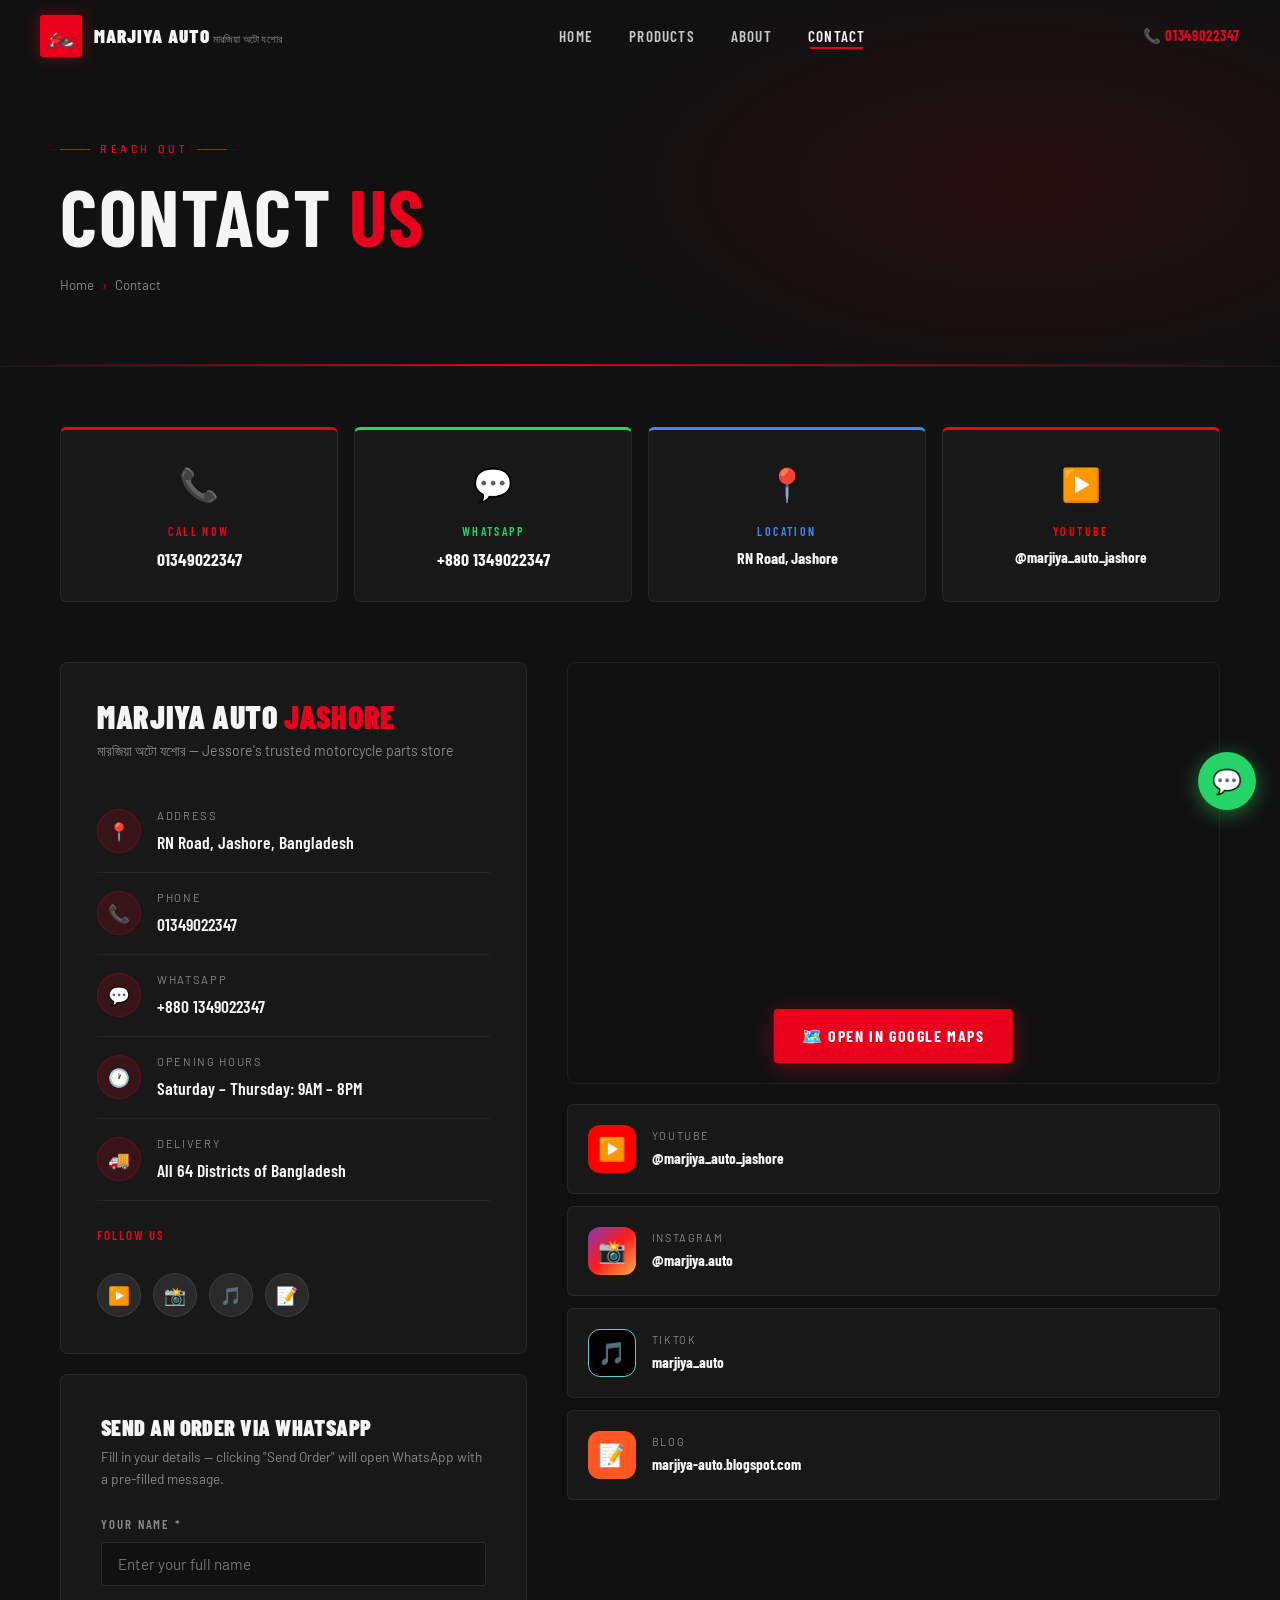
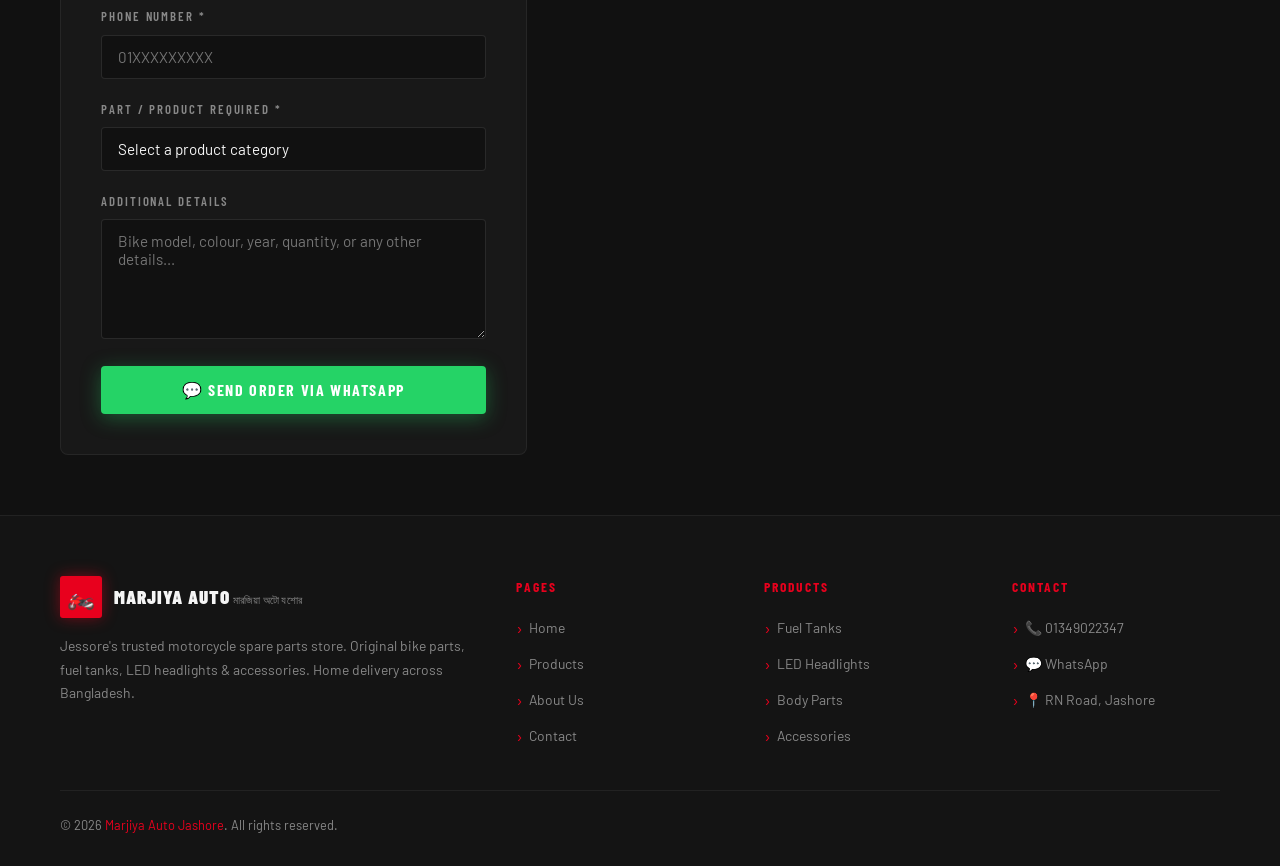
<file: contact.html>
<!DOCTYPE html>
<html lang="en">
<head>
  <meta charset="UTF-8" />
  <meta name="viewport" content="width=device-width, initial-scale=1.0" />
  <title>Contact Marjiya Auto Jashore | Call & WhatsApp – Motorcycle Parts Jessore</title>
  <meta name="description" content="Contact Marjiya Auto Jashore for motorcycle spare parts. Call 01349022347 or WhatsApp for orders. Located at RN Road, Jashore, Bangladesh. Home delivery available across BD." />
  <meta name="keywords" content="contact marjiya auto jashore, motorcycle parts order jessore, bike parts whatsapp order, call bike shop jashore, RN road jashore bangladesh" />
  <meta name="robots" content="index, follow" />
  <link rel="canonical" href="https://marjiyaauto.github.io/contact.html" />

  <meta property="og:type" content="website" />
  <meta property="og:url" content="https://marjiyaauto.github.io/contact.html" />
  <meta property="og:title" content="Contact Marjiya Auto Jashore | Bike Parts Order" />
  <meta property="og:description" content="Call or WhatsApp Marjiya Auto Jashore for motorcycle spare parts orders and home delivery across Bangladesh." />
  <meta property="og:image" content="https://marjiyaauto.github.io/assets/images/og-image.jpg" />

  <meta name="twitter:card" content="summary_large_image" />
  <meta name="twitter:title" content="Contact Marjiya Auto Jashore" />
  <meta name="twitter:description" content="Call or WhatsApp for motorcycle parts orders." />
  <meta name="twitter:image" content="https://marjiyaauto.github.io/assets/images/og-image.jpg" />

  <link rel="preconnect" href="https://fonts.googleapis.com" />
  <link rel="preconnect" href="https://fonts.gstatic.com" crossorigin />
  <link rel="stylesheet" href="assets/css/style.css" />

  <script type="application/ld+json">
  {
    "@context": "https://schema.org",
    "@type": "ContactPage",
    "name": "Contact Marjiya Auto Jashore",
    "url": "https://marjiyaauto.github.io/contact.html",
    "mainEntity": {
      "@type": "AutoPartsStore",
      "name": "Marjiya Auto Jashore",
      "telephone": "+8801349022347",
      "address": {
        "@type": "PostalAddress",
        "streetAddress": "RN Road",
        "addressLocality": "Jashore",
        "addressCountry": "BD"
      }
    }
  }
  </script>
</head>
<body>

<!-- NAVBAR -->
<nav class="navbar" id="navbar" role="navigation" aria-label="Main navigation">
  <div class="nav-inner">
    <a href="index.html" class="nav-logo" aria-label="Marjiya Auto Jashore Home">
      <div class="nav-logo-icon">🏍️</div>
      <div class="nav-logo-text">
        <span class="name">Marjiya Auto</span>
        <span class="bn">মারজিয়া অটো যশোর</span>
      </div>
    </a>
    <ul class="nav-links">
      <li><a href="index.html">Home</a></li>
      <li><a href="products.html">Products</a></li>
      <li><a href="about.html">About</a></li>
      <li><a href="contact.html" class="active">Contact</a></li>
    </ul>
    <div class="nav-cta">
      <a href="tel:01349022347" class="nav-call">📞 01349022347</a>
      <button class="hamburger" id="hamburger" aria-label="Toggle menu">
        <span></span><span></span><span></span>
      </button>
    </div>
  </div>
</nav>
<nav class="mobile-nav" id="mobileNav">
  <a href="index.html">🏠 Home</a>
  <a href="products.html">🔩 Products</a>
  <a href="about.html">ℹ️ About</a>
  <a href="contact.html" class="active">📞 Contact</a>
  <a href="https://wa.me/8801349022347" target="_blank" rel="noopener">💬 WhatsApp Order</a>
</nav>

<!-- PAGE HEADER -->
<header class="page-header" aria-label="Contact page header">
  <div class="container">
    <p class="section-label">Reach Out</p>
    <h1 class="page-header-title">Contact <span>Us</span></h1>
    <nav class="breadcrumb" aria-label="Breadcrumb">
      <a href="index.html">Home</a>
      <span class="sep">›</span>
      <span>Contact</span>
    </nav>
  </div>
</header>

<!-- QUICK CONTACT CARDS -->
<section class="section-pad-sm" style="background:var(--dark2);" aria-label="Quick contact options">
  <div class="container">
    <div style="display:grid; grid-template-columns:repeat(auto-fit,minmax(200px,1fr)); gap:16px; margin-bottom:60px;">

      <a href="tel:01349022347" class="reveal" style="display:flex;flex-direction:column;align-items:center;gap:12px;background:var(--dark3);border:1px solid rgba(255,255,255,0.06);border-top:3px solid var(--red);border-radius:6px;padding:28px 20px;text-align:center;text-decoration:none;transition:transform 0.3s,box-shadow 0.3s;" onmouseover="this.style.transform='translateY(-4px)';this.style.boxShadow='0 8px 30px rgba(232,0,29,0.2)'" onmouseout="this.style.transform='';this.style.boxShadow=''">
        <span style="font-size:2rem;">📞</span>
        <div>
          <div style="font-family:var(--font-display);font-size:0.75rem;font-weight:600;letter-spacing:0.2em;text-transform:uppercase;color:var(--red);margin-bottom:4px;">Call Now</div>
          <div style="font-family:var(--font-display);font-size:1.1rem;font-weight:700;color:var(--white);">01349022347</div>
        </div>
      </a>

      <a href="https://wa.me/8801349022347?text=Hello%20Marjiya%20Auto%2C%20I%20want%20to%20order%20motorcycle%20parts." target="_blank" rel="noopener" class="reveal reveal-delay-1" style="display:flex;flex-direction:column;align-items:center;gap:12px;background:var(--dark3);border:1px solid rgba(255,255,255,0.06);border-top:3px solid #25D366;border-radius:6px;padding:28px 20px;text-align:center;text-decoration:none;transition:transform 0.3s,box-shadow 0.3s;" onmouseover="this.style.transform='translateY(-4px)';this.style.boxShadow='0 8px 30px rgba(37,211,102,0.2)'" onmouseout="this.style.transform='';this.style.boxShadow=''">
        <span style="font-size:2rem;">💬</span>
        <div>
          <div style="font-family:var(--font-display);font-size:0.75rem;font-weight:600;letter-spacing:0.2em;text-transform:uppercase;color:#25D366;margin-bottom:4px;">WhatsApp</div>
          <div style="font-family:var(--font-display);font-size:1.1rem;font-weight:700;color:var(--white);">+880 1349022347</div>
        </div>
      </a>

      <a href="https://share.google/NbcffuLlfBRzYgut4" target="_blank" rel="noopener" class="reveal reveal-delay-2" style="display:flex;flex-direction:column;align-items:center;gap:12px;background:var(--dark3);border:1px solid rgba(255,255,255,0.06);border-top:3px solid #4285F4;border-radius:6px;padding:28px 20px;text-align:center;text-decoration:none;transition:transform 0.3s,box-shadow 0.3s;" onmouseover="this.style.transform='translateY(-4px)';this.style.boxShadow='0 8px 30px rgba(66,133,244,0.2)'" onmouseout="this.style.transform='';this.style.boxShadow=''">
        <span style="font-size:2rem;">📍</span>
        <div>
          <div style="font-family:var(--font-display);font-size:0.75rem;font-weight:600;letter-spacing:0.2em;text-transform:uppercase;color:#4285F4;margin-bottom:4px;">Location</div>
          <div style="font-family:var(--font-display);font-size:1rem;font-weight:700;color:var(--white);">RN Road, Jashore</div>
        </div>
      </a>

      <a href="https://youtube.com/@marjiya_auto_jashore" target="_blank" rel="noopener" class="reveal reveal-delay-3" style="display:flex;flex-direction:column;align-items:center;gap:12px;background:var(--dark3);border:1px solid rgba(255,255,255,0.06);border-top:3px solid #FF0000;border-radius:6px;padding:28px 20px;text-align:center;text-decoration:none;transition:transform 0.3s,box-shadow 0.3s;" onmouseover="this.style.transform='translateY(-4px)';this.style.boxShadow='0 8px 30px rgba(255,0,0,0.2)'" onmouseout="this.style.transform='';this.style.boxShadow=''">
        <span style="font-size:2rem;">▶️</span>
        <div>
          <div style="font-family:var(--font-display);font-size:0.75rem;font-weight:600;letter-spacing:0.2em;text-transform:uppercase;color:#FF0000;margin-bottom:4px;">YouTube</div>
          <div style="font-family:var(--font-display);font-size:0.95rem;font-weight:700;color:var(--white);">@marjiya_auto_jashore</div>
        </div>
      </a>

    </div>

    <!-- MAIN CONTACT GRID -->
    <div class="contact-grid">
      <!-- Info + Form -->
      <div>
        <div class="contact-info-card reveal">
          <h2 class="contact-title">Marjiya Auto <span style="color:var(--red)">Jashore</span></h2>
          <p class="contact-sub">মারজিয়া অটো যশোর — Jessore's trusted motorcycle parts store</p>

          <div class="contact-item">
            <div class="contact-item-icon">📍</div>
            <div>
              <div class="contact-item-label">Address</div>
              <div class="contact-item-value">RN Road, Jashore, Bangladesh</div>
            </div>
          </div>
          <div class="contact-item">
            <div class="contact-item-icon">📞</div>
            <div>
              <div class="contact-item-label">Phone</div>
              <div class="contact-item-value"><a href="tel:01349022347">01349022347</a></div>
            </div>
          </div>
          <div class="contact-item">
            <div class="contact-item-icon">💬</div>
            <div>
              <div class="contact-item-label">WhatsApp</div>
              <div class="contact-item-value"><a href="https://wa.me/8801349022347" target="_blank" rel="noopener">+880 1349022347</a></div>
            </div>
          </div>
          <div class="contact-item">
            <div class="contact-item-icon">🕐</div>
            <div>
              <div class="contact-item-label">Opening Hours</div>
              <div class="contact-item-value">Saturday – Thursday: 9AM – 8PM</div>
            </div>
          </div>
          <div class="contact-item">
            <div class="contact-item-icon">🚚</div>
            <div>
              <div class="contact-item-label">Delivery</div>
              <div class="contact-item-value">All 64 Districts of Bangladesh</div>
            </div>
          </div>

          <div style="margin-top:24px;">
            <p style="font-family:var(--font-display);font-size:0.8rem;font-weight:600;letter-spacing:0.15em;text-transform:uppercase;color:var(--red);margin-bottom:12px;">Follow Us</p>
            <div class="social-row">
              <a href="https://youtube.com/@marjiya_auto_jashore" target="_blank" rel="noopener" class="social-btn" aria-label="YouTube">▶️</a>
              <a href="https://www.instagram.com/marjiya.auto" target="_blank" rel="noopener" class="social-btn" aria-label="Instagram">📸</a>
              <a href="https://vm.tiktok.com/ZS98Q8LcJXTfF-P0uQv/" target="_blank" rel="noopener" class="social-btn" aria-label="TikTok">🎵</a>
              <a href="https://marjiya-auto.blogspot.com/2026/04/marjiya-auto-jashore.html" target="_blank" rel="noopener" class="social-btn" aria-label="Blog">📝</a>
            </div>
          </div>
        </div>

        <!-- WhatsApp Order Form -->
        <div class="contact-form-card reveal" style="margin-top:20px;">
          <h3 style="font-family:var(--font-display);font-size:1.4rem;font-weight:900;text-transform:uppercase;margin-bottom:6px;">Send an Order via WhatsApp</h3>
          <p style="font-size:0.85rem;color:var(--chrome-dim);margin-bottom:24px;">Fill in your details — clicking "Send Order" will open WhatsApp with a pre-filled message.</p>
          <form id="contactForm" novalidate>
            <div class="form-group">
              <label for="cf-name">Your Name *</label>
              <input type="text" id="cf-name" name="name" placeholder="Enter your full name" required />
            </div>
            <div class="form-group">
              <label for="cf-phone">Phone Number *</label>
              <input type="tel" id="cf-phone" name="phone" placeholder="01XXXXXXXXX" required />
            </div>
            <div class="form-group">
              <label for="cf-product">Part / Product Required *</label>
              <select id="cf-product" name="product">
                <option value="">Select a product category</option>
                <option>Bajaj Pulsar Fuel Tank</option>
                <option>Bajaj Discover Fuel Tank</option>
                <option>TVS Stryker Fuel Tank</option>
                <option>Honda Fuel Tank</option>
                <option>LED Headlight Bulbs (H4/H6/HS1)</option>
                <option>Motorcycle Body Parts / Fairing</option>
                <option>Engine Parts / Chain Sprocket</option>
                <option>Brake Pads / Shoes</option>
                <option>Battery</option>
                <option>Accessories</option>
                <option>Other (please describe)</option>
              </select>
            </div>
            <div class="form-group">
              <label for="cf-msg">Additional Details</label>
              <textarea id="cf-msg" name="message" placeholder="Bike model, colour, year, quantity, or any other details..."></textarea>
            </div>
            <button type="submit" class="btn btn-green" style="width:100%;justify-content:center;">
              💬 Send Order via WhatsApp
            </button>
          </form>
        </div>
      </div>

      <!-- Map -->
      <div>
        <div class="map-embed-wrap reveal reveal-delay-1" style="position:sticky;top:92px;">
          <iframe
            src="https://maps.google.com/maps?q=RN+Road,+Jashore,+Bangladesh&output=embed"
            allowfullscreen
            loading="lazy"
            referrerpolicy="no-referrer-when-downgrade"
            title="Marjiya Auto Jashore location on Google Maps"
          ></iframe>
          <a href="https://share.google/NbcffuLlfBRzYgut4" target="_blank" rel="noopener" class="btn btn-primary map-overlay-btn">
            🗺️ Open in Google Maps
          </a>
        </div>

        <!-- Social Channels -->
        <div style="margin-top:20px; display:flex; flex-direction:column; gap:12px;">
          <a href="https://youtube.com/@marjiya_auto_jashore" target="_blank" rel="noopener" class="social-channel reveal">
            <div class="sc-icon sc-yt">▶️</div>
            <div class="sc-info"><label>YouTube</label><span>@marjiya_auto_jashore</span></div>
          </a>
          <a href="https://www.instagram.com/marjiya.auto" target="_blank" rel="noopener" class="social-channel reveal reveal-delay-1">
            <div class="sc-icon sc-ig">📸</div>
            <div class="sc-info"><label>Instagram</label><span>@marjiya.auto</span></div>
          </a>
          <a href="https://vm.tiktok.com/ZS98Q8LcJXTfF-P0uQv/" target="_blank" rel="noopener" class="social-channel reveal reveal-delay-2">
            <div class="sc-icon sc-tt">🎵</div>
            <div class="sc-info"><label>TikTok</label><span>marjiya_auto</span></div>
          </a>
          <a href="https://marjiya-auto.blogspot.com/2026/04/marjiya-auto-jashore.html" target="_blank" rel="noopener" class="social-channel reveal reveal-delay-3">
            <div class="sc-icon sc-blog">📝</div>
            <div class="sc-info"><label>Blog</label><span>marjiya-auto.blogspot.com</span></div>
          </a>
        </div>
      </div>
    </div>
  </div>
</section>

<!-- FOOTER -->
<footer role="contentinfo">
  <div class="container">
    <div class="footer-grid">
      <div class="footer-brand">
        <div class="nav-logo">
          <div class="nav-logo-icon">🏍️</div>
          <div class="nav-logo-text">
            <span class="name">Marjiya Auto</span>
            <span class="bn">মারজিয়া অটো যশোর</span>
          </div>
        </div>
        <p class="footer-desc">Jessore's trusted motorcycle spare parts store. Original bike parts, fuel tanks, LED headlights &amp; accessories. Home delivery across Bangladesh.</p>
      </div>
      <div>
        <p class="footer-h">Pages</p>
        <ul class="footer-links">
          <li><a href="index.html">Home</a></li>
          <li><a href="products.html">Products</a></li>
          <li><a href="about.html">About Us</a></li>
          <li><a href="contact.html">Contact</a></li>
        </ul>
      </div>
      <div>
        <p class="footer-h">Products</p>
        <ul class="footer-links">
          <li><a href="products.html">Fuel Tanks</a></li>
          <li><a href="products.html">LED Headlights</a></li>
          <li><a href="products.html">Body Parts</a></li>
          <li><a href="products.html">Accessories</a></li>
        </ul>
      </div>
      <div>
        <p class="footer-h">Contact</p>
        <ul class="footer-links">
          <li><a href="tel:01349022347">📞 01349022347</a></li>
          <li><a href="https://wa.me/8801349022347" target="_blank" rel="noopener">💬 WhatsApp</a></li>
          <li><a href="https://share.google/NbcffuLlfBRzYgut4" target="_blank" rel="noopener">📍 RN Road, Jashore</a></li>
        </ul>
      </div>
    </div>
    <div class="footer-bottom">
      <p class="footer-copy">© 2026 <a href="index.html">Marjiya Auto Jashore</a>. All rights reserved.</p>
    </div>
  </div>
</footer>

<a href="https://wa.me/8801349022347?text=Hello%20Marjiya%20Auto%2C%20I%20want%20to%20order%20motorcycle%20parts." target="_blank" rel="noopener" class="float-wa" aria-label="Chat on WhatsApp">
  <span class="float-wa-tooltip">WhatsApp Order</span>
  💬
</a>
<a href="tel:01349022347" class="sticky-call" aria-label="Call us now">📞 Call Now: 01349022347</a>

<script src="assets/js/script.js" defer></script>
</body>
</html>
</file>
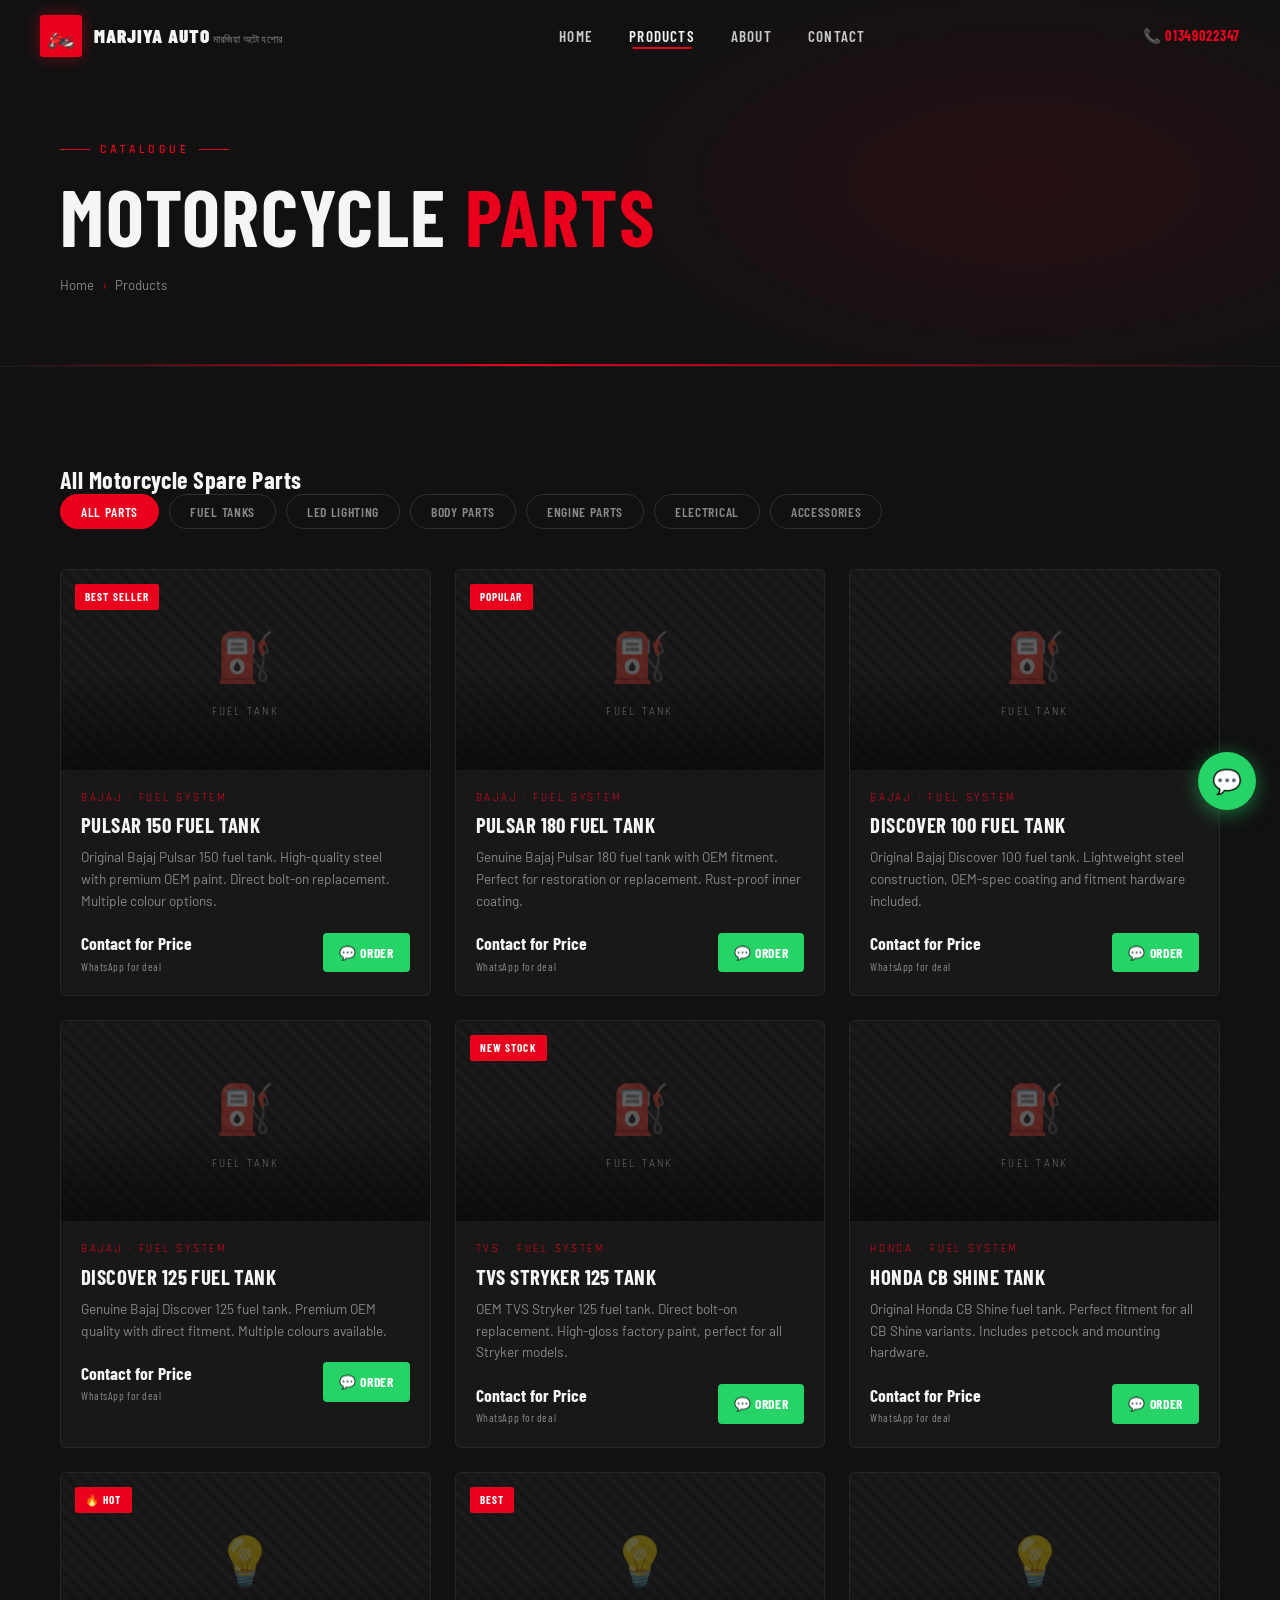
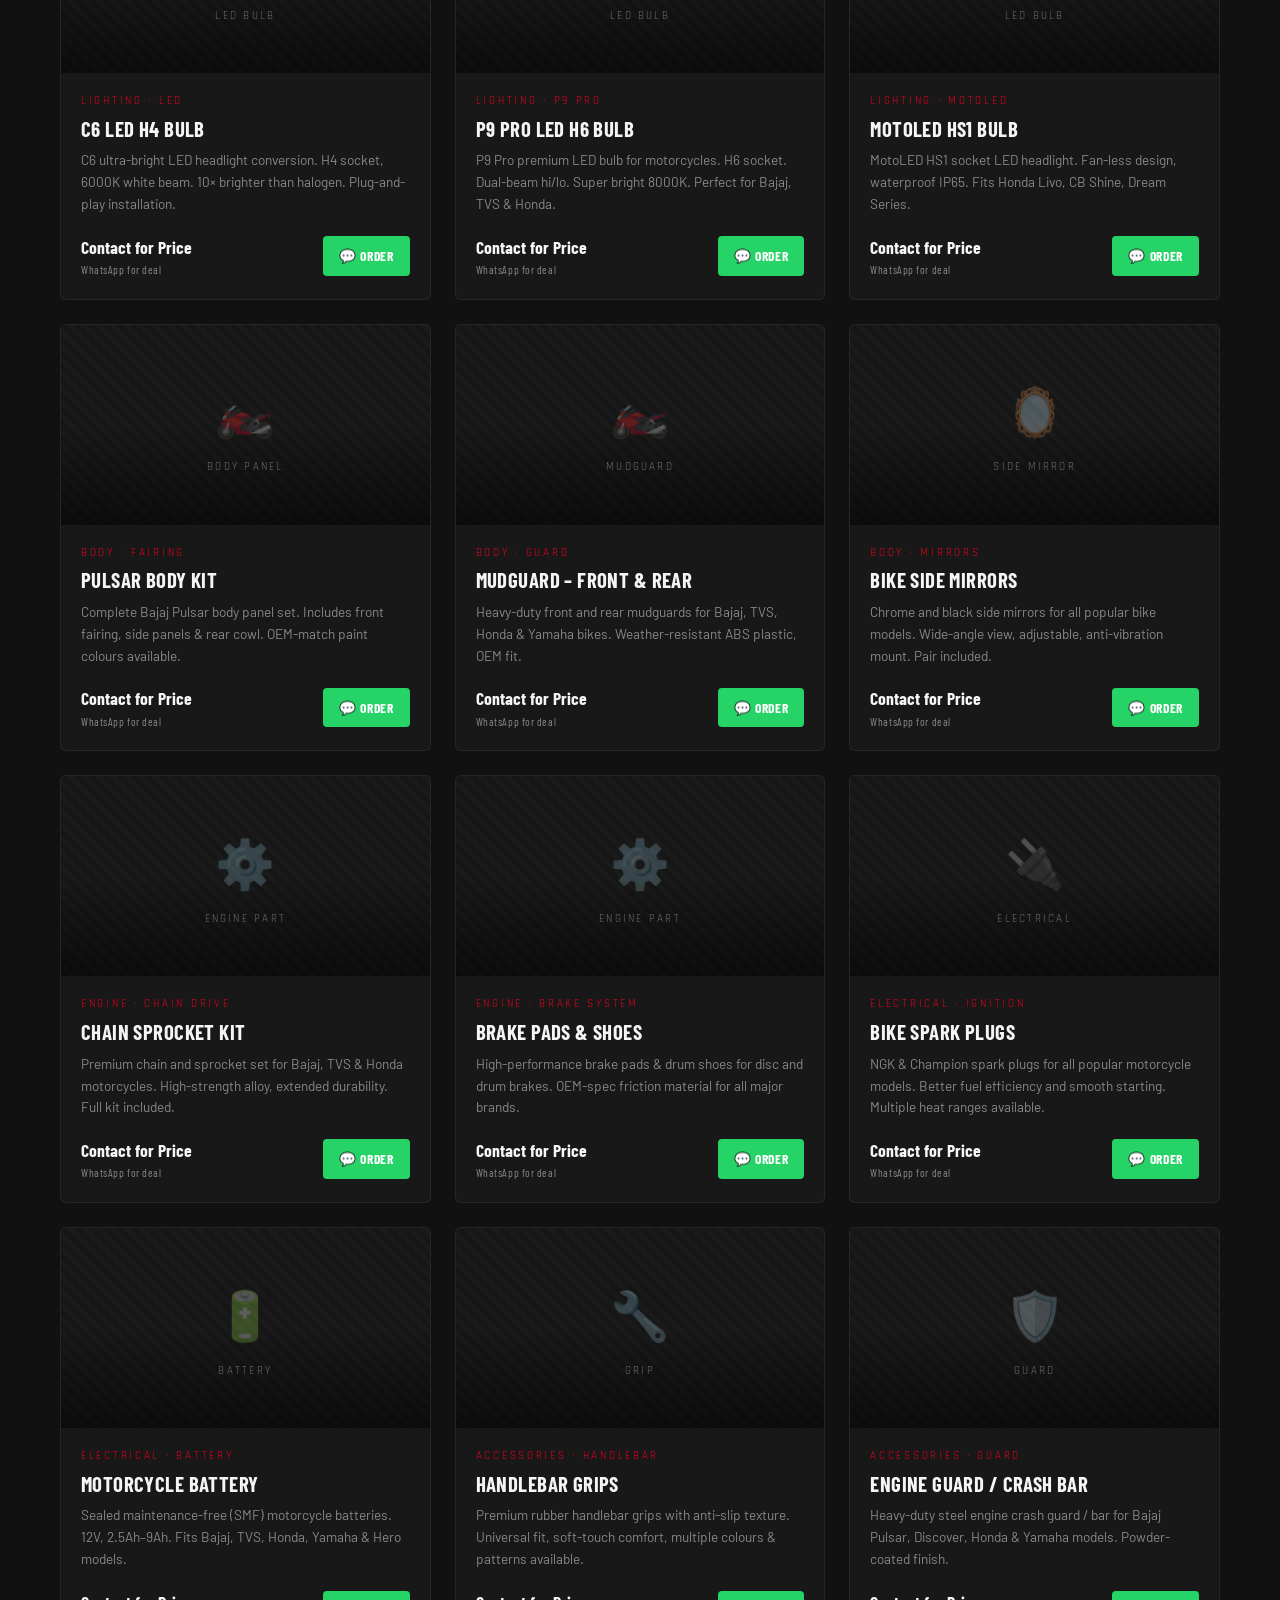
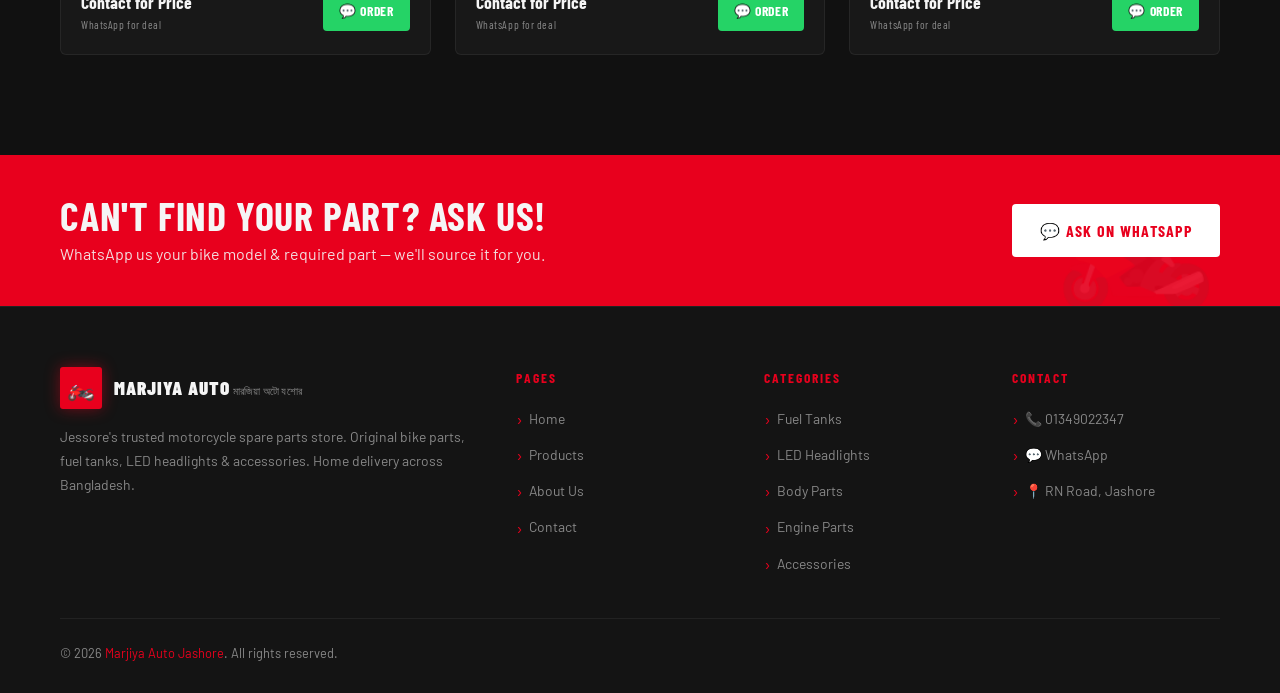
<file: products.html>
<!DOCTYPE html>
<html lang="en">
<head>
  <meta charset="UTF-8" />
  <meta name="viewport" content="width=device-width, initial-scale=1.0" />
  <title>Motorcycle Spare Parts | Marjiya Auto Jashore – Bike Parts Jessore</title>
  <meta name="description" content="Buy motorcycle spare parts online from Marjiya Auto Jashore. Bajaj Pulsar fuel tanks, LED headlight bulbs, TVS parts, body kits & accessories. Best price in Jessore, Bangladesh." />
  <meta name="keywords" content="motorcycle spare parts jessore, bajaj pulsar fuel tank price bangladesh, LED headlight bulb motorcycle, TVS stryker parts, bike body parts jessore, bike parts bangladesh" />
  <meta name="robots" content="index, follow" />
  <link rel="canonical" href="https://marjiyaauto.github.io/products.html" />

  <meta property="og:type" content="website" />
  <meta property="og:url" content="https://marjiyaauto.github.io/products.html" />
  <meta property="og:title" content="Motorcycle Spare Parts | Marjiya Auto Jashore" />
  <meta property="og:description" content="Original motorcycle parts in Jessore — Bajaj, TVS, Honda, Yamaha & Hero. Fuel tanks, LED lights, body parts & accessories." />
  <meta property="og:image" content="https://marjiyaauto.github.io/assets/images/og-image.jpg" />

  <meta name="twitter:card" content="summary_large_image" />
  <meta name="twitter:title" content="Motorcycle Spare Parts | Marjiya Auto Jashore" />
  <meta name="twitter:description" content="Original motorcycle parts — Bajaj, TVS, Honda in Jessore, Bangladesh." />
  <meta name="twitter:image" content="https://marjiyaauto.github.io/assets/images/og-image.jpg" />

  <link rel="preconnect" href="https://fonts.googleapis.com" />
  <link rel="preconnect" href="https://fonts.gstatic.com" crossorigin />
  <link rel="stylesheet" href="assets/css/style.css" />

  <script type="application/ld+json">
  {
    "@context": "https://schema.org",
    "@type": "ItemList",
    "name": "Motorcycle Spare Parts – Marjiya Auto Jashore",
    "url": "https://marjiyaauto.github.io/products.html",
    "itemListElement": [
      { "@type": "ListItem", "position": 1, "name": "Bajaj Pulsar Fuel Tank" },
      { "@type": "ListItem", "position": 2, "name": "Bajaj Discover Fuel Tank" },
      { "@type": "ListItem", "position": 3, "name": "TVS Stryker Fuel Tank" },
      { "@type": "ListItem", "position": 4, "name": "LED Headlight Bulbs" },
      { "@type": "ListItem", "position": 5, "name": "Motorcycle Body Parts" },
      { "@type": "ListItem", "position": 6, "name": "Engine Parts" }
    ]
  }
  </script>
</head>
<body>

<!-- NAVBAR -->
<nav class="navbar" id="navbar" role="navigation" aria-label="Main navigation">
  <div class="nav-inner">
    <a href="index.html" class="nav-logo" aria-label="Marjiya Auto Jashore Home">
      <div class="nav-logo-icon">🏍️</div>
      <div class="nav-logo-text">
        <span class="name">Marjiya Auto</span>
        <span class="bn">মারজিয়া অটো যশোর</span>
      </div>
    </a>
    <ul class="nav-links">
      <li><a href="index.html">Home</a></li>
      <li><a href="products.html" class="active">Products</a></li>
      <li><a href="about.html">About</a></li>
      <li><a href="contact.html">Contact</a></li>
    </ul>
    <div class="nav-cta">
      <a href="tel:01349022347" class="nav-call">📞 01349022347</a>
      <button class="hamburger" id="hamburger" aria-label="Toggle menu">
        <span></span><span></span><span></span>
      </button>
    </div>
  </div>
</nav>
<nav class="mobile-nav" id="mobileNav">
  <a href="index.html">🏠 Home</a>
  <a href="products.html" class="active">🔩 Products</a>
  <a href="about.html">ℹ️ About</a>
  <a href="contact.html">📞 Contact</a>
  <a href="https://wa.me/8801349022347" target="_blank" rel="noopener">💬 WhatsApp Order</a>
</nav>

<!-- PAGE HEADER -->
<header class="page-header" aria-label="Products page header">
  <div class="container">
    <p class="section-label">Catalogue</p>
    <h1 class="page-header-title">Motorcycle <span>Parts</span></h1>
    <nav class="breadcrumb" aria-label="Breadcrumb">
      <a href="index.html">Home</a>
      <span class="sep">›</span>
      <span>Products</span>
    </nav>
  </div>
</header>

<!-- PRODUCTS SECTION -->
<section class="section-pad" style="background:var(--dark2);" aria-labelledby="all-products-heading">
  <div class="container">
    <h2 class="sr-only" id="all-products-heading">All Motorcycle Spare Parts</h2>

    <!-- Filter Bar -->
    <div class="filter-bar" role="group" aria-label="Filter products by category">
      <button class="filter-btn active" data-filter="all">All Parts</button>
      <button class="filter-btn" data-filter="fuel">Fuel Tanks</button>
      <button class="filter-btn" data-filter="lighting">LED Lighting</button>
      <button class="filter-btn" data-filter="body">Body Parts</button>
      <button class="filter-btn" data-filter="engine">Engine Parts</button>
      <button class="filter-btn" data-filter="electrical">Electrical</button>
      <button class="filter-btn" data-filter="accessories">Accessories</button>
    </div>

    <div class="products-grid">

      <!-- FUEL TANKS -->
      <article class="product-card reveal" data-cat="fuel">
        <div class="product-img-wrap">
          <div class="product-placeholder"><span class="product-placeholder-icon">⛽</span><span class="product-placeholder-text">Fuel Tank</span></div>
          <span class="product-badge">Best Seller</span>
        </div>
        <div class="product-body">
          <p class="product-cat">Bajaj · Fuel System</p>
          <h3 class="product-name">Pulsar 150 Fuel Tank</h3>
          <p class="product-desc">Original Bajaj Pulsar 150 fuel tank. High-quality steel with premium OEM paint. Direct bolt-on replacement. Multiple colour options.</p>
          <div class="product-footer">
            <div class="product-price">Contact for Price<small>WhatsApp for deal</small></div>
            <a href="https://wa.me/8801349022347?text=I%20want%20to%20order%20Bajaj%20Pulsar%20150%20Fuel%20Tank." target="_blank" rel="noopener" class="btn-wa-sm">💬 Order</a>
          </div>
        </div>
      </article>

      <article class="product-card reveal reveal-delay-1" data-cat="fuel">
        <div class="product-img-wrap">
          <div class="product-placeholder"><span class="product-placeholder-icon">⛽</span><span class="product-placeholder-text">Fuel Tank</span></div>
          <span class="product-badge">Popular</span>
        </div>
        <div class="product-body">
          <p class="product-cat">Bajaj · Fuel System</p>
          <h3 class="product-name">Pulsar 180 Fuel Tank</h3>
          <p class="product-desc">Genuine Bajaj Pulsar 180 fuel tank with OEM fitment. Perfect for restoration or replacement. Rust-proof inner coating.</p>
          <div class="product-footer">
            <div class="product-price">Contact for Price<small>WhatsApp for deal</small></div>
            <a href="https://wa.me/8801349022347?text=I%20want%20to%20order%20Bajaj%20Pulsar%20180%20Fuel%20Tank." target="_blank" rel="noopener" class="btn-wa-sm">💬 Order</a>
          </div>
        </div>
      </article>

      <article class="product-card reveal reveal-delay-2" data-cat="fuel">
        <div class="product-img-wrap">
          <div class="product-placeholder"><span class="product-placeholder-icon">⛽</span><span class="product-placeholder-text">Fuel Tank</span></div>
        </div>
        <div class="product-body">
          <p class="product-cat">Bajaj · Fuel System</p>
          <h3 class="product-name">Discover 100 Fuel Tank</h3>
          <p class="product-desc">Original Bajaj Discover 100 fuel tank. Lightweight steel construction, OEM-spec coating and fitment hardware included.</p>
          <div class="product-footer">
            <div class="product-price">Contact for Price<small>WhatsApp for deal</small></div>
            <a href="https://wa.me/8801349022347?text=I%20want%20to%20order%20Bajaj%20Discover%20100%20Fuel%20Tank." target="_blank" rel="noopener" class="btn-wa-sm">💬 Order</a>
          </div>
        </div>
      </article>

      <article class="product-card reveal" data-cat="fuel">
        <div class="product-img-wrap">
          <div class="product-placeholder"><span class="product-placeholder-icon">⛽</span><span class="product-placeholder-text">Fuel Tank</span></div>
        </div>
        <div class="product-body">
          <p class="product-cat">Bajaj · Fuel System</p>
          <h3 class="product-name">Discover 125 Fuel Tank</h3>
          <p class="product-desc">Genuine Bajaj Discover 125 fuel tank. Premium OEM quality with direct fitment. Multiple colours available.</p>
          <div class="product-footer">
            <div class="product-price">Contact for Price<small>WhatsApp for deal</small></div>
            <a href="https://wa.me/8801349022347?text=I%20want%20to%20order%20Bajaj%20Discover%20125%20Fuel%20Tank." target="_blank" rel="noopener" class="btn-wa-sm">💬 Order</a>
          </div>
        </div>
      </article>

      <article class="product-card reveal reveal-delay-1" data-cat="fuel">
        <div class="product-img-wrap">
          <div class="product-placeholder"><span class="product-placeholder-icon">⛽</span><span class="product-placeholder-text">Fuel Tank</span></div>
          <span class="product-badge">New Stock</span>
        </div>
        <div class="product-body">
          <p class="product-cat">TVS · Fuel System</p>
          <h3 class="product-name">TVS Stryker 125 Tank</h3>
          <p class="product-desc">OEM TVS Stryker 125 fuel tank. Direct bolt-on replacement. High-gloss factory paint, perfect for all Stryker models.</p>
          <div class="product-footer">
            <div class="product-price">Contact for Price<small>WhatsApp for deal</small></div>
            <a href="https://wa.me/8801349022347?text=I%20want%20to%20order%20TVS%20Stryker%20125%20Fuel%20Tank." target="_blank" rel="noopener" class="btn-wa-sm">💬 Order</a>
          </div>
        </div>
      </article>

      <article class="product-card reveal reveal-delay-2" data-cat="fuel">
        <div class="product-img-wrap">
          <div class="product-placeholder"><span class="product-placeholder-icon">⛽</span><span class="product-placeholder-text">Fuel Tank</span></div>
        </div>
        <div class="product-body">
          <p class="product-cat">Honda · Fuel System</p>
          <h3 class="product-name">Honda CB Shine Tank</h3>
          <p class="product-desc">Original Honda CB Shine fuel tank. Perfect fitment for all CB Shine variants. Includes petcock and mounting hardware.</p>
          <div class="product-footer">
            <div class="product-price">Contact for Price<small>WhatsApp for deal</small></div>
            <a href="https://wa.me/8801349022347?text=I%20want%20to%20order%20Honda%20CB%20Shine%20Fuel%20Tank." target="_blank" rel="noopener" class="btn-wa-sm">💬 Order</a>
          </div>
        </div>
      </article>

      <!-- LED LIGHTING -->
      <article class="product-card reveal" data-cat="lighting">
        <div class="product-img-wrap">
          <div class="product-placeholder"><span class="product-placeholder-icon">💡</span><span class="product-placeholder-text">LED Bulb</span></div>
          <span class="product-badge">🔥 Hot</span>
        </div>
        <div class="product-body">
          <p class="product-cat">Lighting · LED</p>
          <h3 class="product-name">C6 LED H4 Bulb</h3>
          <p class="product-desc">C6 ultra-bright LED headlight conversion. H4 socket, 6000K white beam. 10× brighter than halogen. Plug-and-play installation.</p>
          <div class="product-footer">
            <div class="product-price">Contact for Price<small>WhatsApp for deal</small></div>
            <a href="https://wa.me/8801349022347?text=I%20want%20to%20order%20C6%20LED%20H4%20Bulb." target="_blank" rel="noopener" class="btn-wa-sm">💬 Order</a>
          </div>
        </div>
      </article>

      <article class="product-card reveal reveal-delay-1" data-cat="lighting">
        <div class="product-img-wrap">
          <div class="product-placeholder"><span class="product-placeholder-icon">💡</span><span class="product-placeholder-text">LED Bulb</span></div>
          <span class="product-badge">Best</span>
        </div>
        <div class="product-body">
          <p class="product-cat">Lighting · P9 Pro</p>
          <h3 class="product-name">P9 Pro LED H6 Bulb</h3>
          <p class="product-desc">P9 Pro premium LED bulb for motorcycles. H6 socket. Dual-beam hi/lo. Super bright 8000K. Perfect for Bajaj, TVS &amp; Honda.</p>
          <div class="product-footer">
            <div class="product-price">Contact for Price<small>WhatsApp for deal</small></div>
            <a href="https://wa.me/8801349022347?text=I%20want%20to%20order%20P9%20Pro%20LED%20H6%20Bulb." target="_blank" rel="noopener" class="btn-wa-sm">💬 Order</a>
          </div>
        </div>
      </article>

      <article class="product-card reveal reveal-delay-2" data-cat="lighting">
        <div class="product-img-wrap">
          <div class="product-placeholder"><span class="product-placeholder-icon">💡</span><span class="product-placeholder-text">LED Bulb</span></div>
        </div>
        <div class="product-body">
          <p class="product-cat">Lighting · MotoLED</p>
          <h3 class="product-name">MotoLED HS1 Bulb</h3>
          <p class="product-desc">MotoLED HS1 socket LED headlight. Fan-less design, waterproof IP65. Fits Honda Livo, CB Shine, Dream Series.</p>
          <div class="product-footer">
            <div class="product-price">Contact for Price<small>WhatsApp for deal</small></div>
            <a href="https://wa.me/8801349022347?text=I%20want%20to%20order%20MotoLED%20HS1%20Bulb." target="_blank" rel="noopener" class="btn-wa-sm">💬 Order</a>
          </div>
        </div>
      </article>

      <!-- BODY PARTS -->
      <article class="product-card reveal" data-cat="body">
        <div class="product-img-wrap">
          <div class="product-placeholder"><span class="product-placeholder-icon">🏍️</span><span class="product-placeholder-text">Body Panel</span></div>
        </div>
        <div class="product-body">
          <p class="product-cat">Body · Fairing</p>
          <h3 class="product-name">Pulsar Body Kit</h3>
          <p class="product-desc">Complete Bajaj Pulsar body panel set. Includes front fairing, side panels &amp; rear cowl. OEM-match paint colours available.</p>
          <div class="product-footer">
            <div class="product-price">Contact for Price<small>WhatsApp for deal</small></div>
            <a href="https://wa.me/8801349022347?text=I%20want%20to%20order%20Pulsar%20Body%20Kit." target="_blank" rel="noopener" class="btn-wa-sm">💬 Order</a>
          </div>
        </div>
      </article>

      <article class="product-card reveal reveal-delay-1" data-cat="body">
        <div class="product-img-wrap">
          <div class="product-placeholder"><span class="product-placeholder-icon">🏍️</span><span class="product-placeholder-text">Mudguard</span></div>
        </div>
        <div class="product-body">
          <p class="product-cat">Body · Guard</p>
          <h3 class="product-name">Mudguard – Front &amp; Rear</h3>
          <p class="product-desc">Heavy-duty front and rear mudguards for Bajaj, TVS, Honda &amp; Yamaha bikes. Weather-resistant ABS plastic, OEM fit.</p>
          <div class="product-footer">
            <div class="product-price">Contact for Price<small>WhatsApp for deal</small></div>
            <a href="https://wa.me/8801349022347?text=I%20want%20to%20order%20Mudguard." target="_blank" rel="noopener" class="btn-wa-sm">💬 Order</a>
          </div>
        </div>
      </article>

      <article class="product-card reveal reveal-delay-2" data-cat="body">
        <div class="product-img-wrap">
          <div class="product-placeholder"><span class="product-placeholder-icon">🪞</span><span class="product-placeholder-text">Side Mirror</span></div>
        </div>
        <div class="product-body">
          <p class="product-cat">Body · Mirrors</p>
          <h3 class="product-name">Bike Side Mirrors</h3>
          <p class="product-desc">Chrome and black side mirrors for all popular bike models. Wide-angle view, adjustable, anti-vibration mount. Pair included.</p>
          <div class="product-footer">
            <div class="product-price">Contact for Price<small>WhatsApp for deal</small></div>
            <a href="https://wa.me/8801349022347?text=I%20want%20to%20order%20Bike%20Side%20Mirrors." target="_blank" rel="noopener" class="btn-wa-sm">💬 Order</a>
          </div>
        </div>
      </article>

      <!-- ENGINE PARTS -->
      <article class="product-card reveal" data-cat="engine">
        <div class="product-img-wrap">
          <div class="product-placeholder"><span class="product-placeholder-icon">⚙️</span><span class="product-placeholder-text">Engine Part</span></div>
        </div>
        <div class="product-body">
          <p class="product-cat">Engine · Chain Drive</p>
          <h3 class="product-name">Chain Sprocket Kit</h3>
          <p class="product-desc">Premium chain and sprocket set for Bajaj, TVS &amp; Honda motorcycles. High-strength alloy, extended durability. Full kit included.</p>
          <div class="product-footer">
            <div class="product-price">Contact for Price<small>WhatsApp for deal</small></div>
            <a href="https://wa.me/8801349022347?text=I%20want%20to%20order%20Chain%20Sprocket%20Kit." target="_blank" rel="noopener" class="btn-wa-sm">💬 Order</a>
          </div>
        </div>
      </article>

      <article class="product-card reveal reveal-delay-1" data-cat="engine">
        <div class="product-img-wrap">
          <div class="product-placeholder"><span class="product-placeholder-icon">⚙️</span><span class="product-placeholder-text">Engine Part</span></div>
        </div>
        <div class="product-body">
          <p class="product-cat">Engine · Brake System</p>
          <h3 class="product-name">Brake Pads &amp; Shoes</h3>
          <p class="product-desc">High-performance brake pads &amp; drum shoes for disc and drum brakes. OEM-spec friction material for all major brands.</p>
          <div class="product-footer">
            <div class="product-price">Contact for Price<small>WhatsApp for deal</small></div>
            <a href="https://wa.me/8801349022347?text=I%20want%20to%20order%20Brake%20Pads." target="_blank" rel="noopener" class="btn-wa-sm">💬 Order</a>
          </div>
        </div>
      </article>

      <!-- ELECTRICAL -->
      <article class="product-card reveal" data-cat="electrical">
        <div class="product-img-wrap">
          <div class="product-placeholder"><span class="product-placeholder-icon">🔌</span><span class="product-placeholder-text">Electrical</span></div>
        </div>
        <div class="product-body">
          <p class="product-cat">Electrical · Ignition</p>
          <h3 class="product-name">Bike Spark Plugs</h3>
          <p class="product-desc">NGK &amp; Champion spark plugs for all popular motorcycle models. Better fuel efficiency and smooth starting. Multiple heat ranges available.</p>
          <div class="product-footer">
            <div class="product-price">Contact for Price<small>WhatsApp for deal</small></div>
            <a href="https://wa.me/8801349022347?text=I%20want%20to%20order%20Spark%20Plugs." target="_blank" rel="noopener" class="btn-wa-sm">💬 Order</a>
          </div>
        </div>
      </article>

      <article class="product-card reveal reveal-delay-1" data-cat="electrical">
        <div class="product-img-wrap">
          <div class="product-placeholder"><span class="product-placeholder-icon">🔋</span><span class="product-placeholder-text">Battery</span></div>
        </div>
        <div class="product-body">
          <p class="product-cat">Electrical · Battery</p>
          <h3 class="product-name">Motorcycle Battery</h3>
          <p class="product-desc">Sealed maintenance-free (SMF) motorcycle batteries. 12V, 2.5Ah–9Ah. Fits Bajaj, TVS, Honda, Yamaha &amp; Hero models.</p>
          <div class="product-footer">
            <div class="product-price">Contact for Price<small>WhatsApp for deal</small></div>
            <a href="https://wa.me/8801349022347?text=I%20want%20to%20order%20Motorcycle%20Battery." target="_blank" rel="noopener" class="btn-wa-sm">💬 Order</a>
          </div>
        </div>
      </article>

      <!-- ACCESSORIES -->
      <article class="product-card reveal" data-cat="accessories">
        <div class="product-img-wrap">
          <div class="product-placeholder"><span class="product-placeholder-icon">🔧</span><span class="product-placeholder-text">Grip</span></div>
        </div>
        <div class="product-body">
          <p class="product-cat">Accessories · Handlebar</p>
          <h3 class="product-name">Handlebar Grips</h3>
          <p class="product-desc">Premium rubber handlebar grips with anti-slip texture. Universal fit, soft-touch comfort, multiple colours &amp; patterns available.</p>
          <div class="product-footer">
            <div class="product-price">Contact for Price<small>WhatsApp for deal</small></div>
            <a href="https://wa.me/8801349022347?text=I%20want%20to%20order%20Handlebar%20Grips." target="_blank" rel="noopener" class="btn-wa-sm">💬 Order</a>
          </div>
        </div>
      </article>

      <article class="product-card reveal reveal-delay-1" data-cat="accessories">
        <div class="product-img-wrap">
          <div class="product-placeholder"><span class="product-placeholder-icon">🛡️</span><span class="product-placeholder-text">Guard</span></div>
        </div>
        <div class="product-body">
          <p class="product-cat">Accessories · Guard</p>
          <h3 class="product-name">Engine Guard / Crash Bar</h3>
          <p class="product-desc">Heavy-duty steel engine crash guard / bar for Bajaj Pulsar, Discover, Honda &amp; Yamaha models. Powder-coated finish.</p>
          <div class="product-footer">
            <div class="product-price">Contact for Price<small>WhatsApp for deal</small></div>
            <a href="https://wa.me/8801349022347?text=I%20want%20to%20order%20Engine%20Guard." target="_blank" rel="noopener" class="btn-wa-sm">💬 Order</a>
          </div>
        </div>
      </article>

    </div><!-- /products-grid -->
  </div>
</section>

<!-- CTA Banner -->
<div class="delivery-banner" aria-label="Order CTA">
  <div class="container">
    <div class="delivery-inner">
      <div class="delivery-text">
        <h3>Can't Find Your Part? Ask Us!</h3>
        <p>WhatsApp us your bike model &amp; required part — we'll source it for you.</p>
      </div>
      <a href="https://wa.me/8801349022347?text=Hello%2C%20I%20need%20a%20specific%20motorcycle%20part.%20Can%20you%20help%3F" target="_blank" rel="noopener" class="btn" style="background:#fff;color:var(--red);font-family:var(--font-display);font-weight:700;letter-spacing:0.08em;text-transform:uppercase;padding:14px 28px;border-radius:4px;display:inline-flex;gap:8px;align-items:center;">
        💬 Ask on WhatsApp
      </a>
    </div>
  </div>
</div>

<!-- FOOTER -->
<footer role="contentinfo">
  <div class="container">
    <div class="footer-grid">
      <div class="footer-brand">
        <div class="nav-logo">
          <div class="nav-logo-icon">🏍️</div>
          <div class="nav-logo-text">
            <span class="name">Marjiya Auto</span>
            <span class="bn">মারজিয়া অটো যশোর</span>
          </div>
        </div>
        <p class="footer-desc">Jessore's trusted motorcycle spare parts store. Original bike parts, fuel tanks, LED headlights &amp; accessories. Home delivery across Bangladesh.</p>
      </div>
      <div>
        <p class="footer-h">Pages</p>
        <ul class="footer-links">
          <li><a href="index.html">Home</a></li>
          <li><a href="products.html">Products</a></li>
          <li><a href="about.html">About Us</a></li>
          <li><a href="contact.html">Contact</a></li>
        </ul>
      </div>
      <div>
        <p class="footer-h">Categories</p>
        <ul class="footer-links">
          <li><a href="products.html">Fuel Tanks</a></li>
          <li><a href="products.html">LED Headlights</a></li>
          <li><a href="products.html">Body Parts</a></li>
          <li><a href="products.html">Engine Parts</a></li>
          <li><a href="products.html">Accessories</a></li>
        </ul>
      </div>
      <div>
        <p class="footer-h">Contact</p>
        <ul class="footer-links">
          <li><a href="tel:01349022347">📞 01349022347</a></li>
          <li><a href="https://wa.me/8801349022347" target="_blank" rel="noopener">💬 WhatsApp</a></li>
          <li><a href="https://share.google/NbcffuLlfBRzYgut4" target="_blank" rel="noopener">📍 RN Road, Jashore</a></li>
        </ul>
      </div>
    </div>
    <div class="footer-bottom">
      <p class="footer-copy">© 2026 <a href="index.html">Marjiya Auto Jashore</a>. All rights reserved.</p>
    </div>
  </div>
</footer>

<a href="https://wa.me/8801349022347?text=Hello%20Marjiya%20Auto%2C%20I%20want%20to%20order%20motorcycle%20parts." target="_blank" rel="noopener" class="float-wa" aria-label="Chat on WhatsApp">
  <span class="float-wa-tooltip">WhatsApp Order</span>
  💬
</a>
<a href="tel:01349022347" class="sticky-call" aria-label="Call us now">📞 Call Now: 01349022347</a>

<script src="assets/js/script.js" defer></script>
</body>
</html>
</file>
<file: style.css>
/* ============================================
   MARJIYA AUTO JASHORE - Premium Motorcycle Parts
   Author: Senior Web Developer
   ============================================ */

@import url('https://fonts.googleapis.com/css2?family=Rajdhani:wght@400;500;600;700&family=Barlow+Condensed:ital,wght@0,300;0,400;0,600;0,700;0,900;1,400&family=Barlow:wght@300;400;500;600&display=swap');

/* ── CSS Variables ── */
:root {
  --red: #e8001d;
  --red-glow: rgba(232,0,29,0.45);
  --red-dim: rgba(232,0,29,0.15);
  --dark: #0a0a0a;
  --dark2: #111111;
  --dark3: #181818;
  --dark4: #1e1e1e;
  --carbon: #141414;
  --steel: #2a2a2a;
  --chrome: #c8c8c8;
  --chrome-dim: #888;
  --white: #f5f5f5;
  --gold: #c9a84c;
  --font-display: 'Barlow Condensed', sans-serif;
  --font-body: 'Barlow', sans-serif;
  --font-accent: 'Rajdhani', sans-serif;
  --transition: 0.3s cubic-bezier(0.4,0,0.2,1);
  --shadow-red: 0 0 30px rgba(232,0,29,0.3);
  --shadow-card: 0 8px 32px rgba(0,0,0,0.6);
  --radius: 4px;
}

/* ── Reset & Base ── */
*, *::before, *::after { box-sizing: border-box; margin: 0; padding: 0; }
html { scroll-behavior: smooth; font-size: 16px; }

body {
  background-color: var(--dark);
  color: var(--white);
  font-family: var(--font-body);
  font-weight: 400;
  line-height: 1.6;
  overflow-x: hidden;
}

/* Carbon fiber texture */
body::before {
  content: '';
  position: fixed;
  inset: 0;
  background-image:
    repeating-linear-gradient(45deg, transparent, transparent 2px, rgba(255,255,255,0.012) 2px, rgba(255,255,255,0.012) 4px),
    repeating-linear-gradient(-45deg, transparent, transparent 2px, rgba(255,255,255,0.012) 2px, rgba(255,255,255,0.012) 4px);
  pointer-events: none;
  z-index: 0;
}

img { max-width: 100%; display: block; }
a { text-decoration: none; color: inherit; }
ul { list-style: none; }
button { cursor: pointer; font-family: inherit; }

.container {
  width: 100%;
  max-width: 1200px;
  margin: 0 auto;
  padding: 0 20px;
}

section { position: relative; z-index: 1; }

/* ── Typography ── */
h1, h2, h3, h4, h5 {
  font-family: var(--font-display);
  font-weight: 700;
  line-height: 1.1;
  letter-spacing: 0.02em;
}

.section-label {
  font-family: var(--font-accent);
  font-size: 0.75rem;
  font-weight: 600;
  letter-spacing: 0.3em;
  text-transform: uppercase;
  color: var(--red);
  display: flex;
  align-items: center;
  gap: 10px;
  margin-bottom: 12px;
}
.section-label::before, .section-label::after {
  content: '';
  height: 1px;
  width: 30px;
  background: var(--red);
}

.section-title {
  font-size: clamp(2rem, 5vw, 3.5rem);
  text-transform: uppercase;
  line-height: 1;
}
.section-title span { color: var(--red); }

.section-sub {
  color: var(--chrome-dim);
  font-size: 1rem;
  margin-top: 12px;
  max-width: 500px;
}

/* ── Buttons ── */
.btn {
  display: inline-flex;
  align-items: center;
  gap: 8px;
  padding: 14px 28px;
  font-family: var(--font-display);
  font-size: 1rem;
  font-weight: 700;
  letter-spacing: 0.1em;
  text-transform: uppercase;
  border: none;
  border-radius: var(--radius);
  transition: var(--transition);
  position: relative;
  overflow: hidden;
}
.btn::after {
  content: '';
  position: absolute;
  inset: 0;
  background: rgba(255,255,255,0.08);
  opacity: 0;
  transition: opacity 0.2s;
}
.btn:hover::after { opacity: 1; }

.btn-primary {
  background: var(--red);
  color: #fff;
  box-shadow: 0 4px 20px rgba(232,0,29,0.4);
}
.btn-primary:hover {
  background: #ff1a35;
  box-shadow: 0 6px 28px rgba(232,0,29,0.6);
  transform: translateY(-2px);
}

.btn-ghost {
  background: transparent;
  color: var(--white);
  border: 1px solid rgba(255,255,255,0.25);
}
.btn-ghost:hover {
  border-color: var(--red);
  color: var(--red);
  transform: translateY(-2px);
}

.btn-green {
  background: #25D366;
  color: #fff;
  box-shadow: 0 4px 20px rgba(37,211,102,0.35);
}
.btn-green:hover {
  background: #1fb855;
  transform: translateY(-2px);
  box-shadow: 0 6px 28px rgba(37,211,102,0.5);
}

.btn-outline-red {
  background: transparent;
  color: var(--red);
  border: 1px solid var(--red);
}
.btn-outline-red:hover {
  background: var(--red);
  color: #fff;
  transform: translateY(-2px);
}

/* ── NAVBAR ── */
.navbar {
  position: fixed;
  top: 0; left: 0; right: 0;
  z-index: 1000;
  padding: 0 20px;
  transition: background 0.4s, box-shadow 0.4s;
}
.navbar.scrolled {
  background: rgba(10,10,10,0.97);
  box-shadow: 0 2px 20px rgba(0,0,0,0.8), 0 1px 0 var(--red);
  backdrop-filter: blur(10px);
}

.nav-inner {
  max-width: 1200px;
  margin: 0 auto;
  display: flex;
  align-items: center;
  justify-content: space-between;
  height: 72px;
}

.nav-logo {
  display: flex;
  align-items: center;
  gap: 12px;
}
.nav-logo-icon {
  width: 42px;
  height: 42px;
  background: var(--red);
  border-radius: 3px;
  display: flex;
  align-items: center;
  justify-content: center;
  font-size: 1.4rem;
  box-shadow: 0 0 15px var(--red-glow);
  flex-shrink: 0;
}
.nav-logo-text { line-height: 1.15; }
.nav-logo-text .name {
  font-family: var(--font-display);
  font-size: 1.2rem;
  font-weight: 900;
  text-transform: uppercase;
  letter-spacing: 0.05em;
  color: var(--white);
}
.nav-logo-text .bn {
  font-size: 0.7rem;
  color: var(--chrome-dim);
  letter-spacing: 0.02em;
}

.nav-links {
  display: flex;
  align-items: center;
  gap: 4px;
}
.nav-links a {
  font-family: var(--font-display);
  font-size: 0.95rem;
  font-weight: 600;
  letter-spacing: 0.08em;
  text-transform: uppercase;
  color: var(--chrome);
  padding: 8px 16px;
  border-radius: var(--radius);
  transition: var(--transition);
  position: relative;
}
.nav-links a::after {
  content: '';
  position: absolute;
  bottom: 4px; left: 50%;
  transform: translateX(-50%) scaleX(0);
  width: 60%;
  height: 2px;
  background: var(--red);
  transition: transform 0.3s;
}
.nav-links a:hover, .nav-links a.active {
  color: var(--white);
}
.nav-links a:hover::after, .nav-links a.active::after {
  transform: translateX(-50%) scaleX(1);
}

.nav-cta {
  display: flex;
  align-items: center;
  gap: 10px;
}
.nav-call {
  display: flex;
  align-items: center;
  gap: 7px;
  font-family: var(--font-display);
  font-size: 0.9rem;
  font-weight: 700;
  color: var(--red);
  letter-spacing: 0.05em;
  transition: var(--transition);
}
.nav-call:hover { color: #ff3355; }

.hamburger {
  display: none;
  flex-direction: column;
  gap: 5px;
  background: none;
  border: none;
  padding: 6px;
  cursor: pointer;
}
.hamburger span {
  display: block;
  width: 26px;
  height: 2px;
  background: var(--white);
  transition: var(--transition);
}
.hamburger.open span:nth-child(1) { transform: rotate(45deg) translate(5px,5px); }
.hamburger.open span:nth-child(2) { opacity: 0; }
.hamburger.open span:nth-child(3) { transform: rotate(-45deg) translate(5px,-5px); }

/* Mobile nav */
.mobile-nav {
  display: none;
  position: fixed;
  top: 72px; left: 0; right: 0;
  background: rgba(10,10,10,0.98);
  backdrop-filter: blur(20px);
  border-top: 1px solid var(--red);
  z-index: 999;
  padding: 20px;
  flex-direction: column;
  gap: 4px;
}
.mobile-nav.open { display: flex; }
.mobile-nav a {
  font-family: var(--font-display);
  font-size: 1.3rem;
  font-weight: 700;
  letter-spacing: 0.1em;
  text-transform: uppercase;
  color: var(--chrome);
  padding: 12px 16px;
  border-radius: var(--radius);
  transition: var(--transition);
  border-left: 3px solid transparent;
}
.mobile-nav a:hover, .mobile-nav a.active {
  color: var(--white);
  border-left-color: var(--red);
  background: var(--dark3);
}

/* ── HERO ── */
.hero {
  min-height: 100vh;
  display: flex;
  align-items: center;
  position: relative;
  overflow: hidden;
  padding-top: 72px;
}

.hero-bg {
  position: absolute;
  inset: 0;
  background:
    radial-gradient(ellipse 70% 60% at 65% 50%, rgba(232,0,29,0.12) 0%, transparent 70%),
    radial-gradient(ellipse 50% 80% at 100% 100%, rgba(232,0,29,0.08) 0%, transparent 60%),
    linear-gradient(135deg, #0a0a0a 0%, #111 50%, #0d0d0d 100%);
}

.hero-grid {
  position: absolute;
  inset: 0;
  background-image:
    linear-gradient(rgba(232,0,29,0.05) 1px, transparent 1px),
    linear-gradient(90deg, rgba(232,0,29,0.05) 1px, transparent 1px);
  background-size: 60px 60px;
  mask-image: radial-gradient(ellipse 80% 80% at 50% 50%, black 30%, transparent 100%);
}

.hero-content {
  position: relative;
  z-index: 2;
  max-width: 700px;
  padding: 60px 0;
}

.hero-badge {
  display: inline-flex;
  align-items: center;
  gap: 8px;
  background: var(--red-dim);
  border: 1px solid rgba(232,0,29,0.4);
  border-radius: 100px;
  padding: 6px 16px;
  font-family: var(--font-accent);
  font-size: 0.75rem;
  font-weight: 600;
  letter-spacing: 0.2em;
  text-transform: uppercase;
  color: var(--red);
  margin-bottom: 24px;
  animation: fadeUp 0.6s ease both;
}
.hero-badge::before { content: ''; width: 6px; height: 6px; border-radius: 50%; background: var(--red); animation: pulse 1.5s infinite; }

.hero-title {
  font-size: clamp(3rem, 8vw, 6rem);
  text-transform: uppercase;
  line-height: 0.95;
  margin-bottom: 8px;
  animation: fadeUp 0.6s 0.1s ease both;
}
.hero-title .line2 { color: var(--red); display: block; }
.hero-title .line3 { font-size: 60%; color: var(--chrome); display: block; }

.hero-sub {
  font-size: 1.1rem;
  color: var(--chrome-dim);
  margin: 20px 0 36px;
  max-width: 480px;
  line-height: 1.7;
  animation: fadeUp 0.6s 0.2s ease both;
}

.hero-actions {
  display: flex;
  flex-wrap: wrap;
  gap: 12px;
  animation: fadeUp 0.6s 0.3s ease both;
}

.hero-stats {
  display: flex;
  gap: 40px;
  margin-top: 56px;
  padding-top: 32px;
  border-top: 1px solid rgba(255,255,255,0.08);
  animation: fadeUp 0.6s 0.4s ease both;
}
.stat-item { text-align: left; }
.stat-num {
  font-family: var(--font-display);
  font-size: 2.2rem;
  font-weight: 900;
  color: var(--red);
  line-height: 1;
}
.stat-label {
  font-size: 0.75rem;
  color: var(--chrome-dim);
  letter-spacing: 0.1em;
  text-transform: uppercase;
  margin-top: 4px;
}

.hero-visual {
  position: absolute;
  right: -100px;
  top: 50%;
  transform: translateY(-50%);
  width: 600px;
  height: 600px;
  opacity: 0.08;
  pointer-events: none;
}
.hero-visual svg { width: 100%; height: 100%; }

.scroll-cue {
  position: absolute;
  bottom: 30px;
  left: 50%;
  transform: translateX(-50%);
  display: flex;
  flex-direction: column;
  align-items: center;
  gap: 8px;
  color: var(--chrome-dim);
  font-size: 0.7rem;
  letter-spacing: 0.2em;
  text-transform: uppercase;
  animation: fadeIn 1s 1s both;
}
.scroll-cue-line {
  width: 1px;
  height: 40px;
  background: linear-gradient(to bottom, var(--red), transparent);
  animation: scrollLine 1.8s infinite;
}

/* ── RED DIVIDER ── */
.red-divider {
  height: 3px;
  background: linear-gradient(90deg, transparent, var(--red), transparent);
  position: relative;
}
.red-divider::after {
  content: '⬥';
  position: absolute;
  top: 50%;
  left: 50%;
  transform: translate(-50%,-50%);
  color: var(--red);
  font-size: 0.7rem;
  background: var(--dark);
  padding: 0 8px;
}

/* ── MARQUEE ── */
.marquee-bar {
  background: var(--red);
  overflow: hidden;
  padding: 10px 0;
  position: relative;
  z-index: 2;
}
.marquee-track {
  display: flex;
  gap: 0;
  animation: marquee 22s linear infinite;
  width: max-content;
}
.marquee-item {
  font-family: var(--font-display);
  font-size: 0.8rem;
  font-weight: 700;
  letter-spacing: 0.2em;
  text-transform: uppercase;
  padding: 0 30px;
  display: flex;
  align-items: center;
  gap: 12px;
  white-space: nowrap;
}
.marquee-dot { width: 5px; height: 5px; border-radius: 50%; background: rgba(255,255,255,0.5); }

/* ── SECTION PADDING ── */
.section-pad { padding: 100px 0; }
.section-pad-sm { padding: 60px 0; }

/* ── FEATURED PRODUCTS ── */
.products-section { background: var(--dark2); }

.products-header {
  display: flex;
  justify-content: space-between;
  align-items: flex-end;
  margin-bottom: 50px;
  gap: 20px;
}

.products-grid {
  display: grid;
  grid-template-columns: repeat(auto-fill, minmax(280px, 1fr));
  gap: 24px;
}

.product-card {
  background: var(--dark3);
  border: 1px solid rgba(255,255,255,0.06);
  border-radius: 6px;
  overflow: hidden;
  transition: var(--transition);
  position: relative;
}
.product-card::before {
  content: '';
  position: absolute;
  inset: 0;
  border-radius: 6px;
  border: 1px solid transparent;
  transition: border-color 0.3s;
  pointer-events: none;
  z-index: 1;
}
.product-card:hover {
  transform: translateY(-6px);
  box-shadow: var(--shadow-card), 0 0 0 1px var(--red);
}
.product-card:hover::before { border-color: var(--red); }

.product-img-wrap {
  height: 200px;
  background: var(--carbon);
  overflow: hidden;
  position: relative;
}
.product-img-wrap::after {
  content: '';
  position: absolute;
  inset: 0;
  background: linear-gradient(to bottom, transparent 50%, rgba(0,0,0,0.5));
}
.product-img-wrap img {
  width: 100%;
  height: 100%;
  object-fit: cover;
  transition: transform 0.5s ease;
}
.product-card:hover .product-img-wrap img { transform: scale(1.05); }

.product-placeholder {
  width: 100%;
  height: 100%;
  display: flex;
  flex-direction: column;
  align-items: center;
  justify-content: center;
  gap: 10px;
  background:
    repeating-linear-gradient(45deg, #161616, #161616 5px, #1a1a1a 5px, #1a1a1a 10px);
}
.product-placeholder-icon { font-size: 3rem; opacity: 0.3; }
.product-placeholder-text {
  font-family: var(--font-accent);
  font-size: 0.7rem;
  letter-spacing: 0.2em;
  color: var(--chrome-dim);
  text-transform: uppercase;
}

.product-badge {
  position: absolute;
  top: 14px;
  left: 14px;
  z-index: 2;
  background: var(--red);
  color: #fff;
  font-family: var(--font-display);
  font-size: 0.7rem;
  font-weight: 700;
  letter-spacing: 0.1em;
  text-transform: uppercase;
  padding: 4px 10px;
  border-radius: 2px;
}

.product-body {
  padding: 20px;
}
.product-cat {
  font-family: var(--font-accent);
  font-size: 0.68rem;
  letter-spacing: 0.25em;
  text-transform: uppercase;
  color: var(--red);
  margin-bottom: 6px;
}
.product-name {
  font-family: var(--font-display);
  font-size: 1.3rem;
  font-weight: 700;
  text-transform: uppercase;
  color: var(--white);
  margin-bottom: 8px;
  line-height: 1.2;
}
.product-desc {
  font-size: 0.85rem;
  color: var(--chrome-dim);
  line-height: 1.6;
  margin-bottom: 18px;
}
.product-footer {
  display: flex;
  align-items: center;
  justify-content: space-between;
  gap: 10px;
}
.product-price {
  font-family: var(--font-display);
  font-size: 1.1rem;
  font-weight: 700;
  color: var(--white);
}
.product-price small {
  font-size: 0.7rem;
  color: var(--chrome-dim);
  font-weight: 400;
  display: block;
  letter-spacing: 0.05em;
}
.btn-wa-sm {
  display: inline-flex;
  align-items: center;
  gap: 6px;
  padding: 9px 16px;
  background: #25D366;
  color: #fff;
  border: none;
  border-radius: var(--radius);
  font-family: var(--font-display);
  font-size: 0.85rem;
  font-weight: 700;
  letter-spacing: 0.05em;
  text-transform: uppercase;
  cursor: pointer;
  transition: var(--transition);
}
.btn-wa-sm:hover { background: #1fb855; transform: translateY(-1px); }

/* ── BRANDS ── */
.brands-section { background: var(--dark); }

.brands-grid {
  display: grid;
  grid-template-columns: repeat(auto-fill, minmax(160px, 1fr));
  gap: 16px;
  margin-top: 50px;
}
.brand-card {
  background: var(--dark3);
  border: 1px solid rgba(255,255,255,0.06);
  border-radius: 6px;
  padding: 28px 20px;
  text-align: center;
  transition: var(--transition);
  cursor: default;
}
.brand-card:hover {
  border-color: var(--red);
  background: var(--dark4);
  transform: translateY(-4px);
  box-shadow: 0 8px 30px rgba(232,0,29,0.15);
}
.brand-logo-placeholder {
  width: 60px;
  height: 60px;
  border-radius: 50%;
  background: var(--steel);
  border: 2px solid rgba(232,0,29,0.3);
  display: flex;
  align-items: center;
  justify-content: center;
  margin: 0 auto 12px;
  font-size: 1.5rem;
  transition: var(--transition);
}
.brand-card:hover .brand-logo-placeholder { border-color: var(--red); background: var(--red-dim); }
.brand-name {
  font-family: var(--font-display);
  font-size: 1.1rem;
  font-weight: 700;
  text-transform: uppercase;
  letter-spacing: 0.05em;
  color: var(--chrome);
  transition: color 0.3s;
}
.brand-card:hover .brand-name { color: var(--red); }
.brand-tag {
  font-size: 0.7rem;
  color: var(--chrome-dim);
  margin-top: 4px;
  letter-spacing: 0.05em;
}

/* ── WHY CHOOSE US ── */
.why-section {
  background: var(--dark2);
  position: relative;
  overflow: hidden;
}
.why-section::before {
  content: '';
  position: absolute;
  left: -200px; top: -200px;
  width: 600px; height: 600px;
  border-radius: 50%;
  background: radial-gradient(circle, rgba(232,0,29,0.06) 0%, transparent 70%);
  pointer-events: none;
}

.why-grid {
  display: grid;
  grid-template-columns: 1fr 1fr;
  gap: 60px;
  align-items: center;
}

.why-features {
  display: grid;
  grid-template-columns: 1fr 1fr;
  gap: 20px;
}

.feature-card {
  background: var(--dark3);
  border: 1px solid rgba(255,255,255,0.06);
  border-left: 3px solid var(--red);
  border-radius: var(--radius);
  padding: 24px 20px;
  transition: var(--transition);
}
.feature-card:hover {
  background: var(--dark4);
  transform: translateY(-3px);
  box-shadow: var(--shadow-card);
}
.feature-icon {
  font-size: 2rem;
  margin-bottom: 12px;
  display: block;
}
.feature-title {
  font-family: var(--font-display);
  font-size: 1.05rem;
  font-weight: 700;
  text-transform: uppercase;
  color: var(--white);
  margin-bottom: 6px;
  letter-spacing: 0.03em;
}
.feature-desc {
  font-size: 0.83rem;
  color: var(--chrome-dim);
  line-height: 1.6;
}

.why-visual {
  position: relative;
}
.why-big-text {
  font-family: var(--font-display);
  font-size: clamp(4rem, 10vw, 8rem);
  font-weight: 900;
  text-transform: uppercase;
  line-height: 0.9;
  color: var(--white);
  opacity: 0.04;
  position: absolute;
  top: -30px;
  left: -20px;
  pointer-events: none;
  white-space: nowrap;
}
.why-card-main {
  background: var(--carbon);
  border: 1px solid rgba(232,0,29,0.2);
  border-radius: 8px;
  padding: 40px;
  position: relative;
  overflow: hidden;
}
.why-card-main::after {
  content: '';
  position: absolute;
  top: 0; left: 0;
  right: 0; height: 3px;
  background: linear-gradient(90deg, var(--red), transparent);
}
.why-map-btn {
  display: flex;
  align-items: center;
  gap: 10px;
  background: var(--red-dim);
  border: 1px solid rgba(232,0,29,0.3);
  border-radius: var(--radius);
  padding: 14px 20px;
  color: var(--white);
  font-family: var(--font-display);
  font-weight: 600;
  margin-top: 20px;
  transition: var(--transition);
  text-decoration: none;
  display: inline-flex;
}
.why-map-btn:hover { background: var(--red); border-color: var(--red); }

.info-row {
  display: flex;
  align-items: flex-start;
  gap: 14px;
  padding: 14px 0;
  border-bottom: 1px solid rgba(255,255,255,0.05);
}
.info-row:last-of-type { border-bottom: none; }
.info-icon {
  width: 36px;
  height: 36px;
  border-radius: 50%;
  background: var(--red-dim);
  display: flex;
  align-items: center;
  justify-content: center;
  font-size: 1rem;
  flex-shrink: 0;
}
.info-content label {
  display: block;
  font-size: 0.68rem;
  letter-spacing: 0.15em;
  color: var(--chrome-dim);
  text-transform: uppercase;
  margin-bottom: 3px;
}
.info-content a, .info-content span {
  font-family: var(--font-display);
  font-size: 1rem;
  font-weight: 600;
  color: var(--white);
  transition: color 0.2s;
}
.info-content a:hover { color: var(--red); }

/* ── TESTIMONIALS / DELIVERY BANNER ── */
.delivery-banner {
  background: var(--red);
  padding: 40px 0;
  position: relative;
  overflow: hidden;
}
.delivery-banner::before {
  content: '🏍️';
  position: absolute;
  font-size: 8rem;
  opacity: 0.1;
  right: 5%;
  top: 50%;
  transform: translateY(-50%);
}
.delivery-inner {
  display: flex;
  align-items: center;
  justify-content: space-between;
  gap: 20px;
}
.delivery-text h3 {
  font-size: clamp(1.5rem, 4vw, 2.5rem);
  text-transform: uppercase;
  line-height: 1;
}
.delivery-text p {
  margin-top: 6px;
  font-size: 1rem;
  opacity: 0.9;
}
.delivery-action { flex-shrink: 0; }

/* ── CONTACT / MAP ── */
.contact-section { background: var(--dark); }

.contact-grid {
  display: grid;
  grid-template-columns: 1fr 1.4fr;
  gap: 40px;
  align-items: start;
}

.contact-info-card {
  background: var(--dark3);
  border: 1px solid rgba(255,255,255,0.06);
  border-radius: 8px;
  padding: 36px;
}

.contact-title {
  font-family: var(--font-display);
  font-size: 2rem;
  font-weight: 900;
  text-transform: uppercase;
  margin-bottom: 6px;
}
.contact-sub {
  color: var(--chrome-dim);
  font-size: 0.88rem;
  margin-bottom: 28px;
}

.contact-item {
  display: flex;
  align-items: center;
  gap: 16px;
  padding: 16px 0;
  border-bottom: 1px solid rgba(255,255,255,0.05);
}
.contact-item:last-of-type { border-bottom: none; }
.contact-item-icon {
  width: 44px;
  height: 44px;
  background: var(--red-dim);
  border: 1px solid rgba(232,0,29,0.25);
  border-radius: 50%;
  display: flex;
  align-items: center;
  justify-content: center;
  font-size: 1.1rem;
  flex-shrink: 0;
}
.contact-item-label {
  font-size: 0.7rem;
  letter-spacing: 0.15em;
  color: var(--chrome-dim);
  text-transform: uppercase;
  margin-bottom: 3px;
}
.contact-item-value {
  font-family: var(--font-display);
  font-size: 1.1rem;
  font-weight: 600;
  color: var(--white);
}
.contact-item-value a {
  color: var(--white);
  transition: color 0.2s;
}
.contact-item-value a:hover { color: var(--red); }

.social-row {
  display: flex;
  gap: 12px;
  margin-top: 28px;
}
.social-btn {
  width: 44px;
  height: 44px;
  border-radius: 50%;
  display: flex;
  align-items: center;
  justify-content: center;
  font-size: 1.1rem;
  background: var(--steel);
  border: 1px solid rgba(255,255,255,0.08);
  transition: var(--transition);
  text-decoration: none;
}
.social-btn:hover { background: var(--red); border-color: var(--red); transform: translateY(-3px); box-shadow: 0 6px 20px rgba(232,0,29,0.35); }

.map-embed-wrap {
  border-radius: 8px;
  overflow: hidden;
  border: 1px solid rgba(255,255,255,0.06);
  position: relative;
}
.map-embed-wrap iframe {
  width: 100%;
  height: 420px;
  border: none;
  display: block;
  filter: grayscale(30%) invert(85%) hue-rotate(180deg);
  opacity: 0.85;
}
.map-overlay-btn {
  position: absolute;
  bottom: 20px;
  left: 50%;
  transform: translateX(-50%);
  white-space: nowrap;
}

/* ── SOCIAL MEDIA ── */
.social-section {
  background: var(--dark2);
  padding: 60px 0;
}
.social-grid {
  display: grid;
  grid-template-columns: repeat(auto-fill, minmax(220px, 1fr));
  gap: 16px;
  margin-top: 40px;
}
.social-channel {
  display: flex;
  align-items: center;
  gap: 16px;
  background: var(--dark3);
  border: 1px solid rgba(255,255,255,0.06);
  border-radius: 6px;
  padding: 20px;
  transition: var(--transition);
  text-decoration: none;
}
.social-channel:hover {
  transform: translateY(-4px);
  box-shadow: var(--shadow-card);
}
.sc-icon {
  width: 48px;
  height: 48px;
  border-radius: 12px;
  display: flex;
  align-items: center;
  justify-content: center;
  font-size: 1.4rem;
  flex-shrink: 0;
}
.sc-yt { background: #FF0000; }
.sc-ig { background: linear-gradient(135deg,#833ab4,#fd1d1d,#fcb045); }
.sc-tt { background: #010101; border: 1px solid #69C9D0; }
.sc-blog { background: #FF5722; }

.sc-info label {
  display: block;
  font-size: 0.68rem;
  letter-spacing: 0.15em;
  color: var(--chrome-dim);
  text-transform: uppercase;
}
.sc-info span {
  font-family: var(--font-display);
  font-size: 0.95rem;
  font-weight: 700;
  color: var(--white);
}
.social-channel:hover .sc-info span { color: var(--red); }

/* ── FOOTER ── */
footer {
  background: var(--carbon);
  border-top: 1px solid rgba(255,255,255,0.06);
  padding: 60px 0 30px;
}
.footer-grid {
  display: grid;
  grid-template-columns: 2fr 1fr 1fr 1fr;
  gap: 40px;
  padding-bottom: 40px;
  border-bottom: 1px solid rgba(255,255,255,0.06);
}
.footer-brand .nav-logo { margin-bottom: 16px; }
.footer-desc {
  font-size: 0.87rem;
  color: var(--chrome-dim);
  line-height: 1.7;
  margin-bottom: 20px;
}
.footer-h {
  font-family: var(--font-display);
  font-size: 0.85rem;
  font-weight: 700;
  letter-spacing: 0.15em;
  text-transform: uppercase;
  color: var(--red);
  margin-bottom: 16px;
}
.footer-links { display: flex; flex-direction: column; gap: 8px; }
.footer-links a {
  font-size: 0.87rem;
  color: var(--chrome-dim);
  transition: color 0.2s;
  display: flex;
  align-items: center;
  gap: 6px;
}
.footer-links a::before { content: '›'; color: var(--red); font-size: 1.1rem; }
.footer-links a:hover { color: var(--white); }

.footer-bottom {
  padding-top: 24px;
  display: flex;
  align-items: center;
  justify-content: space-between;
  gap: 16px;
  flex-wrap: wrap;
}
.footer-copy {
  font-size: 0.8rem;
  color: var(--chrome-dim);
}
.footer-copy a { color: var(--red); }
.footer-legal { display: flex; gap: 20px; }
.footer-legal a {
  font-size: 0.78rem;
  color: var(--chrome-dim);
  transition: color 0.2s;
}
.footer-legal a:hover { color: var(--white); }

/* ── FLOATING BUTTONS ── */
.float-wa {
  position: fixed;
  bottom: 90px;
  right: 24px;
  z-index: 998;
  width: 58px;
  height: 58px;
  border-radius: 50%;
  background: #25D366;
  color: #fff;
  display: flex;
  align-items: center;
  justify-content: center;
  font-size: 1.5rem;
  box-shadow: 0 4px 20px rgba(37,211,102,0.5);
  text-decoration: none;
  animation: floatBounce 3s ease-in-out infinite;
  transition: transform 0.2s;
}
.float-wa:hover { transform: scale(1.1); }
.float-wa-tooltip {
  position: absolute;
  right: 70px;
  background: var(--dark3);
  color: var(--white);
  font-family: var(--font-display);
  font-size: 0.8rem;
  font-weight: 600;
  white-space: nowrap;
  padding: 6px 12px;
  border-radius: 4px;
  border: 1px solid rgba(37,211,102,0.3);
  opacity: 0;
  pointer-events: none;
  transition: opacity 0.2s;
}
.float-wa:hover .float-wa-tooltip { opacity: 1; }

.sticky-call {
  display: none;
  position: fixed;
  bottom: 0;
  left: 0; right: 0;
  z-index: 997;
  background: var(--red);
  padding: 12px 20px;
  align-items: center;
  justify-content: center;
  gap: 10px;
  font-family: var(--font-display);
  font-size: 1rem;
  font-weight: 700;
  letter-spacing: 0.08em;
  color: #fff;
  text-decoration: none;
  text-transform: uppercase;
  box-shadow: 0 -4px 20px rgba(232,0,29,0.4);
}

/* ── PAGE HEADER ── */
.page-header {
  padding: 140px 0 70px;
  background:
    radial-gradient(ellipse 60% 100% at 80% 50%, rgba(232,0,29,0.1) 0%, transparent 60%),
    var(--dark2);
  border-bottom: 1px solid rgba(255,255,255,0.05);
  position: relative;
  overflow: hidden;
}
.page-header::after {
  content: '';
  position: absolute;
  bottom: 0; left: 0; right: 0;
  height: 2px;
  background: linear-gradient(90deg, transparent, var(--red) 40%, transparent);
}
.page-header-title {
  font-size: clamp(2.5rem, 7vw, 5rem);
  text-transform: uppercase;
}
.page-header-title span { color: var(--red); }
.breadcrumb {
  display: flex;
  align-items: center;
  gap: 8px;
  margin-top: 16px;
  font-size: 0.83rem;
  color: var(--chrome-dim);
}
.breadcrumb a { color: var(--chrome-dim); transition: color 0.2s; }
.breadcrumb a:hover { color: var(--red); }
.breadcrumb .sep { color: var(--red); }

/* ── PRODUCTS PAGE ── */
.filter-bar {
  display: flex;
  flex-wrap: wrap;
  gap: 10px;
  margin-bottom: 40px;
}
.filter-btn {
  padding: 8px 20px;
  border-radius: 100px;
  border: 1px solid rgba(255,255,255,0.12);
  background: transparent;
  color: var(--chrome-dim);
  font-family: var(--font-display);
  font-size: 0.85rem;
  font-weight: 600;
  letter-spacing: 0.05em;
  text-transform: uppercase;
  cursor: pointer;
  transition: var(--transition);
}
.filter-btn:hover, .filter-btn.active {
  background: var(--red);
  border-color: var(--red);
  color: #fff;
}

/* ── ABOUT PAGE ── */
.about-hero-grid {
  display: grid;
  grid-template-columns: 1fr 1fr;
  gap: 60px;
  align-items: center;
  padding: 80px 0;
}
.about-numbers {
  display: grid;
  grid-template-columns: 1fr 1fr;
  gap: 20px;
  margin-top: 36px;
}
.about-number-card {
  background: var(--dark3);
  border: 1px solid rgba(255,255,255,0.06);
  border-top: 3px solid var(--red);
  border-radius: var(--radius);
  padding: 24px 20px;
  text-align: center;
}
.about-num {
  font-family: var(--font-display);
  font-size: 2.5rem;
  font-weight: 900;
  color: var(--red);
  line-height: 1;
}
.about-num-label {
  font-size: 0.8rem;
  color: var(--chrome-dim);
  margin-top: 6px;
  letter-spacing: 0.08em;
  text-transform: uppercase;
}
.about-img-block {
  position: relative;
}
.about-img-main {
  width: 100%;
  height: 400px;
  background: var(--carbon);
  border-radius: 8px;
  border: 1px solid rgba(255,255,255,0.06);
  display: flex;
  align-items: center;
  justify-content: center;
  flex-direction: column;
  gap: 16px;
  position: relative;
  overflow: hidden;
}
.about-img-main::before {
  content: '';
  position: absolute;
  inset: 0;
  background:
    repeating-linear-gradient(45deg, #161616, #161616 4px, #181818 4px, #181818 8px);
}
.about-img-icon { font-size: 5rem; opacity: 0.15; position: relative; }
.about-img-badge {
  position: absolute;
  bottom: 24px;
  left: 24px;
  background: var(--red);
  padding: 10px 20px;
  border-radius: var(--radius);
  font-family: var(--font-display);
  font-size: 0.9rem;
  font-weight: 700;
  letter-spacing: 0.05em;
  text-transform: uppercase;
}

.team-values {
  display: grid;
  grid-template-columns: repeat(3, 1fr);
  gap: 24px;
  margin-top: 50px;
}
.value-card {
  background: var(--dark3);
  border: 1px solid rgba(255,255,255,0.06);
  border-radius: 6px;
  padding: 30px 24px;
  text-align: center;
  transition: var(--transition);
}
.value-card:hover {
  border-color: var(--red);
  transform: translateY(-4px);
}
.value-icon { font-size: 2.5rem; margin-bottom: 14px; display: block; }
.value-title {
  font-family: var(--font-display);
  font-size: 1.1rem;
  font-weight: 700;
  text-transform: uppercase;
  color: var(--white);
  margin-bottom: 8px;
}
.value-text { font-size: 0.85rem; color: var(--chrome-dim); line-height: 1.6; }

/* ── CONTACT PAGE ── */
.contact-form-card {
  background: var(--dark3);
  border: 1px solid rgba(255,255,255,0.06);
  border-radius: 8px;
  padding: 40px;
}
.form-group { margin-bottom: 20px; }
.form-group label {
  display: block;
  font-family: var(--font-display);
  font-size: 0.8rem;
  font-weight: 600;
  letter-spacing: 0.15em;
  text-transform: uppercase;
  color: var(--chrome-dim);
  margin-bottom: 8px;
}
.form-group input,
.form-group textarea,
.form-group select {
  width: 100%;
  background: var(--dark2);
  border: 1px solid rgba(255,255,255,0.1);
  border-radius: var(--radius);
  padding: 12px 16px;
  color: var(--white);
  font-family: var(--font-body);
  font-size: 0.95rem;
  transition: border-color 0.2s;
  outline: none;
}
.form-group input:focus,
.form-group textarea:focus,
.form-group select:focus {
  border-color: var(--red);
  box-shadow: 0 0 0 3px var(--red-dim);
}
.form-group textarea { resize: vertical; min-height: 120px; }
.form-group select { appearance: none; cursor: pointer; }
.form-group select option { background: var(--dark2); }

/* ── ANIMATIONS ── */
@keyframes fadeUp {
  from { opacity: 0; transform: translateY(24px); }
  to { opacity: 1; transform: translateY(0); }
}
@keyframes fadeIn {
  from { opacity: 0; }
  to { opacity: 1; }
}
@keyframes marquee {
  from { transform: translateX(0); }
  to { transform: translateX(-50%); }
}
@keyframes scrollLine {
  0% { transform: scaleY(0); transform-origin: top; }
  50% { transform: scaleY(1); transform-origin: top; }
  50.01% { transform: scaleY(1); transform-origin: bottom; }
  100% { transform: scaleY(0); transform-origin: bottom; }
}
@keyframes pulse {
  0%,100% { opacity: 1; }
  50% { opacity: 0.3; }
}
@keyframes floatBounce {
  0%,100% { transform: translateY(0); }
  50% { transform: translateY(-8px); }
}
@keyframes shimmer {
  from { background-position: -400px 0; }
  to { background-position: 400px 0; }
}

/* ── SCROLL REVEAL ── */
.reveal {
  opacity: 0;
  transform: translateY(30px);
  transition: opacity 0.7s ease, transform 0.7s ease;
}
.reveal.visible {
  opacity: 1;
  transform: translateY(0);
}
.reveal-delay-1 { transition-delay: 0.1s; }
.reveal-delay-2 { transition-delay: 0.2s; }
.reveal-delay-3 { transition-delay: 0.3s; }
.reveal-delay-4 { transition-delay: 0.4s; }

/* ── RESPONSIVE ── */
@media (max-width: 1024px) {
  .why-grid { grid-template-columns: 1fr; }
  .why-visual { display: none; }
  .why-features { grid-template-columns: repeat(2, 1fr); }
  .footer-grid { grid-template-columns: 1fr 1fr; }
}

@media (max-width: 768px) {
  .nav-links { display: none; }
  .nav-cta .nav-call { display: none; }
  .hamburger { display: flex; }

  .hero-title { font-size: clamp(2.5rem, 10vw, 4rem); }
  .hero-stats { gap: 24px; }

  .products-header { flex-direction: column; align-items: flex-start; }
  .products-grid { grid-template-columns: repeat(auto-fill, minmax(240px, 1fr)); }

  .contact-grid { grid-template-columns: 1fr; }
  .footer-grid { grid-template-columns: 1fr; }

  .delivery-inner { flex-direction: column; text-align: center; }

  .about-hero-grid { grid-template-columns: 1fr; }
  .team-values { grid-template-columns: 1fr; }

  .sticky-call { display: flex; }
  .float-wa { bottom: 74px; }

  .why-features { grid-template-columns: 1fr; }
}

@media (max-width: 480px) {
  .hero-actions { flex-direction: column; }
  .hero-actions .btn { width: 100%; justify-content: center; }
  .hero-stats { flex-wrap: wrap; gap: 20px; }
  .brands-grid { grid-template-columns: repeat(2, 1fr); }
  .social-grid { grid-template-columns: 1fr; }
  .about-numbers { grid-template-columns: 1fr; }
}
</file>
<file: assets/css/style.css>
/* ============================================
   MARJIYA AUTO JASHORE - Premium Motorcycle Parts
   Author: Senior Web Developer
   ============================================ */

@import url('https://fonts.googleapis.com/css2?family=Rajdhani:wght@400;500;600;700&family=Barlow+Condensed:ital,wght@0,300;0,400;0,600;0,700;0,900;1,400&family=Barlow:wght@300;400;500;600&display=swap');

/* ── CSS Variables ── */
:root {
  --red: #e8001d;
  --red-glow: rgba(232,0,29,0.45);
  --red-dim: rgba(232,0,29,0.15);
  --dark: #0a0a0a;
  --dark2: #111111;
  --dark3: #181818;
  --dark4: #1e1e1e;
  --carbon: #141414;
  --steel: #2a2a2a;
  --chrome: #c8c8c8;
  --chrome-dim: #888;
  --white: #f5f5f5;
  --gold: #c9a84c;
  --font-display: 'Barlow Condensed', sans-serif;
  --font-body: 'Barlow', sans-serif;
  --font-accent: 'Rajdhani', sans-serif;
  --transition: 0.3s cubic-bezier(0.4,0,0.2,1);
  --shadow-red: 0 0 30px rgba(232,0,29,0.3);
  --shadow-card: 0 8px 32px rgba(0,0,0,0.6);
  --radius: 4px;
}

/* ── Reset & Base ── */
*, *::before, *::after { box-sizing: border-box; margin: 0; padding: 0; }
html { scroll-behavior: smooth; font-size: 16px; }

body {
  background-color: var(--dark);
  color: var(--white);
  font-family: var(--font-body);
  font-weight: 400;
  line-height: 1.6;
  overflow-x: hidden;
}

/* Carbon fiber texture */
body::before {
  content: '';
  position: fixed;
  inset: 0;
  background-image:
    repeating-linear-gradient(45deg, transparent, transparent 2px, rgba(255,255,255,0.012) 2px, rgba(255,255,255,0.012) 4px),
    repeating-linear-gradient(-45deg, transparent, transparent 2px, rgba(255,255,255,0.012) 2px, rgba(255,255,255,0.012) 4px);
  pointer-events: none;
  z-index: 0;
}

img { max-width: 100%; display: block; }
a { text-decoration: none; color: inherit; }
ul { list-style: none; }
button { cursor: pointer; font-family: inherit; }

.container {
  width: 100%;
  max-width: 1200px;
  margin: 0 auto;
  padding: 0 20px;
}

section { position: relative; z-index: 1; }

/* ── Typography ── */
h1, h2, h3, h4, h5 {
  font-family: var(--font-display);
  font-weight: 700;
  line-height: 1.1;
  letter-spacing: 0.02em;
}

.section-label {
  font-family: var(--font-accent);
  font-size: 0.75rem;
  font-weight: 600;
  letter-spacing: 0.3em;
  text-transform: uppercase;
  color: var(--red);
  display: flex;
  align-items: center;
  gap: 10px;
  margin-bottom: 12px;
}
.section-label::before, .section-label::after {
  content: '';
  height: 1px;
  width: 30px;
  background: var(--red);
}

.section-title {
  font-size: clamp(2rem, 5vw, 3.5rem);
  text-transform: uppercase;
  line-height: 1;
}
.section-title span { color: var(--red); }

.section-sub {
  color: var(--chrome-dim);
  font-size: 1rem;
  margin-top: 12px;
  max-width: 500px;
}

/* ── Buttons ── */
.btn {
  display: inline-flex;
  align-items: center;
  gap: 8px;
  padding: 14px 28px;
  font-family: var(--font-display);
  font-size: 1rem;
  font-weight: 700;
  letter-spacing: 0.1em;
  text-transform: uppercase;
  border: none;
  border-radius: var(--radius);
  transition: var(--transition);
  position: relative;
  overflow: hidden;
}
.btn::after {
  content: '';
  position: absolute;
  inset: 0;
  background: rgba(255,255,255,0.08);
  opacity: 0;
  transition: opacity 0.2s;
}
.btn:hover::after { opacity: 1; }

.btn-primary {
  background: var(--red);
  color: #fff;
  box-shadow: 0 4px 20px rgba(232,0,29,0.4);
}
.btn-primary:hover {
  background: #ff1a35;
  box-shadow: 0 6px 28px rgba(232,0,29,0.6);
  transform: translateY(-2px);
}

.btn-ghost {
  background: transparent;
  color: var(--white);
  border: 1px solid rgba(255,255,255,0.25);
}
.btn-ghost:hover {
  border-color: var(--red);
  color: var(--red);
  transform: translateY(-2px);
}

.btn-green {
  background: #25D366;
  color: #fff;
  box-shadow: 0 4px 20px rgba(37,211,102,0.35);
}
.btn-green:hover {
  background: #1fb855;
  transform: translateY(-2px);
  box-shadow: 0 6px 28px rgba(37,211,102,0.5);
}

.btn-outline-red {
  background: transparent;
  color: var(--red);
  border: 1px solid var(--red);
}
.btn-outline-red:hover {
  background: var(--red);
  color: #fff;
  transform: translateY(-2px);
}

/* ── NAVBAR ── */
.navbar {
  position: fixed;
  top: 0; left: 0; right: 0;
  z-index: 1000;
  padding: 0 20px;
  transition: background 0.4s, box-shadow 0.4s;
}
.navbar.scrolled {
  background: rgba(10,10,10,0.97);
  box-shadow: 0 2px 20px rgba(0,0,0,0.8), 0 1px 0 var(--red);
  backdrop-filter: blur(10px);
}

.nav-inner {
  max-width: 1200px;
  margin: 0 auto;
  display: flex;
  align-items: center;
  justify-content: space-between;
  height: 72px;
}

.nav-logo {
  display: flex;
  align-items: center;
  gap: 12px;
}
.nav-logo-icon {
  width: 42px;
  height: 42px;
  background: var(--red);
  border-radius: 3px;
  display: flex;
  align-items: center;
  justify-content: center;
  font-size: 1.4rem;
  box-shadow: 0 0 15px var(--red-glow);
  flex-shrink: 0;
}
.nav-logo-text { line-height: 1.15; }
.nav-logo-text .name {
  font-family: var(--font-display);
  font-size: 1.2rem;
  font-weight: 900;
  text-transform: uppercase;
  letter-spacing: 0.05em;
  color: var(--white);
}
.nav-logo-text .bn {
  font-size: 0.7rem;
  color: var(--chrome-dim);
  letter-spacing: 0.02em;
}

.nav-links {
  display: flex;
  align-items: center;
  gap: 4px;
}
.nav-links a {
  font-family: var(--font-display);
  font-size: 0.95rem;
  font-weight: 600;
  letter-spacing: 0.08em;
  text-transform: uppercase;
  color: var(--chrome);
  padding: 8px 16px;
  border-radius: var(--radius);
  transition: var(--transition);
  position: relative;
}
.nav-links a::after {
  content: '';
  position: absolute;
  bottom: 4px; left: 50%;
  transform: translateX(-50%) scaleX(0);
  width: 60%;
  height: 2px;
  background: var(--red);
  transition: transform 0.3s;
}
.nav-links a:hover, .nav-links a.active {
  color: var(--white);
}
.nav-links a:hover::after, .nav-links a.active::after {
  transform: translateX(-50%) scaleX(1);
}

.nav-cta {
  display: flex;
  align-items: center;
  gap: 10px;
}
.nav-call {
  display: flex;
  align-items: center;
  gap: 7px;
  font-family: var(--font-display);
  font-size: 0.9rem;
  font-weight: 700;
  color: var(--red);
  letter-spacing: 0.05em;
  transition: var(--transition);
}
.nav-call:hover { color: #ff3355; }

.hamburger {
  display: none;
  flex-direction: column;
  gap: 5px;
  background: none;
  border: none;
  padding: 6px;
  cursor: pointer;
}
.hamburger span {
  display: block;
  width: 26px;
  height: 2px;
  background: var(--white);
  transition: var(--transition);
}
.hamburger.open span:nth-child(1) { transform: rotate(45deg) translate(5px,5px); }
.hamburger.open span:nth-child(2) { opacity: 0; }
.hamburger.open span:nth-child(3) { transform: rotate(-45deg) translate(5px,-5px); }

/* Mobile nav */
.mobile-nav {
  display: none;
  position: fixed;
  top: 72px; left: 0; right: 0;
  background: rgba(10,10,10,0.98);
  backdrop-filter: blur(20px);
  border-top: 1px solid var(--red);
  z-index: 999;
  padding: 20px;
  flex-direction: column;
  gap: 4px;
}
.mobile-nav.open { display: flex; }
.mobile-nav a {
  font-family: var(--font-display);
  font-size: 1.3rem;
  font-weight: 700;
  letter-spacing: 0.1em;
  text-transform: uppercase;
  color: var(--chrome);
  padding: 12px 16px;
  border-radius: var(--radius);
  transition: var(--transition);
  border-left: 3px solid transparent;
}
.mobile-nav a:hover, .mobile-nav a.active {
  color: var(--white);
  border-left-color: var(--red);
  background: var(--dark3);
}

/* ── HERO ── */
.hero {
  min-height: 100vh;
  display: flex;
  align-items: center;
  position: relative;
  overflow: hidden;
  padding-top: 72px;
}

.hero-bg {
  position: absolute;
  inset: 0;
  background:
    radial-gradient(ellipse 70% 60% at 65% 50%, rgba(232,0,29,0.12) 0%, transparent 70%),
    radial-gradient(ellipse 50% 80% at 100% 100%, rgba(232,0,29,0.08) 0%, transparent 60%),
    linear-gradient(135deg, #0a0a0a 0%, #111 50%, #0d0d0d 100%);
}

.hero-grid {
  position: absolute;
  inset: 0;
  background-image:
    linear-gradient(rgba(232,0,29,0.05) 1px, transparent 1px),
    linear-gradient(90deg, rgba(232,0,29,0.05) 1px, transparent 1px);
  background-size: 60px 60px;
  mask-image: radial-gradient(ellipse 80% 80% at 50% 50%, black 30%, transparent 100%);
}

.hero-content {
  position: relative;
  z-index: 2;
  max-width: 700px;
  padding: 60px 0;
}

.hero-badge {
  display: inline-flex;
  align-items: center;
  gap: 8px;
  background: var(--red-dim);
  border: 1px solid rgba(232,0,29,0.4);
  border-radius: 100px;
  padding: 6px 16px;
  font-family: var(--font-accent);
  font-size: 0.75rem;
  font-weight: 600;
  letter-spacing: 0.2em;
  text-transform: uppercase;
  color: var(--red);
  margin-bottom: 24px;
  animation: fadeUp 0.6s ease both;
}
.hero-badge::before { content: ''; width: 6px; height: 6px; border-radius: 50%; background: var(--red); animation: pulse 1.5s infinite; }

.hero-title {
  font-size: clamp(3rem, 8vw, 6rem);
  text-transform: uppercase;
  line-height: 0.95;
  margin-bottom: 8px;
  animation: fadeUp 0.6s 0.1s ease both;
}
.hero-title .line2 { color: var(--red); display: block; }
.hero-title .line3 { font-size: 60%; color: var(--chrome); display: block; }

.hero-sub {
  font-size: 1.1rem;
  color: var(--chrome-dim);
  margin: 20px 0 36px;
  max-width: 480px;
  line-height: 1.7;
  animation: fadeUp 0.6s 0.2s ease both;
}

.hero-actions {
  display: flex;
  flex-wrap: wrap;
  gap: 12px;
  animation: fadeUp 0.6s 0.3s ease both;
}

.hero-stats {
  display: flex;
  gap: 40px;
  margin-top: 56px;
  padding-top: 32px;
  border-top: 1px solid rgba(255,255,255,0.08);
  animation: fadeUp 0.6s 0.4s ease both;
}
.stat-item { text-align: left; }
.stat-num {
  font-family: var(--font-display);
  font-size: 2.2rem;
  font-weight: 900;
  color: var(--red);
  line-height: 1;
}
.stat-label {
  font-size: 0.75rem;
  color: var(--chrome-dim);
  letter-spacing: 0.1em;
  text-transform: uppercase;
  margin-top: 4px;
}

.hero-visual {
  position: absolute;
  right: -100px;
  top: 50%;
  transform: translateY(-50%);
  width: 600px;
  height: 600px;
  opacity: 0.08;
  pointer-events: none;
}
.hero-visual svg { width: 100%; height: 100%; }

.scroll-cue {
  position: absolute;
  bottom: 30px;
  left: 50%;
  transform: translateX(-50%);
  display: flex;
  flex-direction: column;
  align-items: center;
  gap: 8px;
  color: var(--chrome-dim);
  font-size: 0.7rem;
  letter-spacing: 0.2em;
  text-transform: uppercase;
  animation: fadeIn 1s 1s both;
}
.scroll-cue-line {
  width: 1px;
  height: 40px;
  background: linear-gradient(to bottom, var(--red), transparent);
  animation: scrollLine 1.8s infinite;
}

/* ── RED DIVIDER ── */
.red-divider {
  height: 3px;
  background: linear-gradient(90deg, transparent, var(--red), transparent);
  position: relative;
}
.red-divider::after {
  content: '⬥';
  position: absolute;
  top: 50%;
  left: 50%;
  transform: translate(-50%,-50%);
  color: var(--red);
  font-size: 0.7rem;
  background: var(--dark);
  padding: 0 8px;
}

/* ── MARQUEE ── */
.marquee-bar {
  background: var(--red);
  overflow: hidden;
  padding: 10px 0;
  position: relative;
  z-index: 2;
}
.marquee-track {
  display: flex;
  gap: 0;
  animation: marquee 22s linear infinite;
  width: max-content;
}
.marquee-item {
  font-family: var(--font-display);
  font-size: 0.8rem;
  font-weight: 700;
  letter-spacing: 0.2em;
  text-transform: uppercase;
  padding: 0 30px;
  display: flex;
  align-items: center;
  gap: 12px;
  white-space: nowrap;
}
.marquee-dot { width: 5px; height: 5px; border-radius: 50%; background: rgba(255,255,255,0.5); }

/* ── SECTION PADDING ── */
.section-pad { padding: 100px 0; }
.section-pad-sm { padding: 60px 0; }

/* ── FEATURED PRODUCTS ── */
.products-section { background: var(--dark2); }

.products-header {
  display: flex;
  justify-content: space-between;
  align-items: flex-end;
  margin-bottom: 50px;
  gap: 20px;
}

.products-grid {
  display: grid;
  grid-template-columns: repeat(auto-fill, minmax(280px, 1fr));
  gap: 24px;
}

.product-card {
  background: var(--dark3);
  border: 1px solid rgba(255,255,255,0.06);
  border-radius: 6px;
  overflow: hidden;
  transition: var(--transition);
  position: relative;
}
.product-card::before {
  content: '';
  position: absolute;
  inset: 0;
  border-radius: 6px;
  border: 1px solid transparent;
  transition: border-color 0.3s;
  pointer-events: none;
  z-index: 1;
}
.product-card:hover {
  transform: translateY(-6px);
  box-shadow: var(--shadow-card), 0 0 0 1px var(--red);
}
.product-card:hover::before { border-color: var(--red); }

.product-img-wrap {
  height: 200px;
  background: var(--carbon);
  overflow: hidden;
  position: relative;
}
.product-img-wrap::after {
  content: '';
  position: absolute;
  inset: 0;
  background: linear-gradient(to bottom, transparent 50%, rgba(0,0,0,0.5));
}
.product-img-wrap img {
  width: 100%;
  height: 100%;
  object-fit: cover;
  transition: transform 0.5s ease;
}
.product-card:hover .product-img-wrap img { transform: scale(1.05); }

.product-placeholder {
  width: 100%;
  height: 100%;
  display: flex;
  flex-direction: column;
  align-items: center;
  justify-content: center;
  gap: 10px;
  background:
    repeating-linear-gradient(45deg, #161616, #161616 5px, #1a1a1a 5px, #1a1a1a 10px);
}
.product-placeholder-icon { font-size: 3rem; opacity: 0.3; }
.product-placeholder-text {
  font-family: var(--font-accent);
  font-size: 0.7rem;
  letter-spacing: 0.2em;
  color: var(--chrome-dim);
  text-transform: uppercase;
}

.product-badge {
  position: absolute;
  top: 14px;
  left: 14px;
  z-index: 2;
  background: var(--red);
  color: #fff;
  font-family: var(--font-display);
  font-size: 0.7rem;
  font-weight: 700;
  letter-spacing: 0.1em;
  text-transform: uppercase;
  padding: 4px 10px;
  border-radius: 2px;
}

.product-body {
  padding: 20px;
}
.product-cat {
  font-family: var(--font-accent);
  font-size: 0.68rem;
  letter-spacing: 0.25em;
  text-transform: uppercase;
  color: var(--red);
  margin-bottom: 6px;
}
.product-name {
  font-family: var(--font-display);
  font-size: 1.3rem;
  font-weight: 700;
  text-transform: uppercase;
  color: var(--white);
  margin-bottom: 8px;
  line-height: 1.2;
}
.product-desc {
  font-size: 0.85rem;
  color: var(--chrome-dim);
  line-height: 1.6;
  margin-bottom: 18px;
}
.product-footer {
  display: flex;
  align-items: center;
  justify-content: space-between;
  gap: 10px;
}
.product-price {
  font-family: var(--font-display);
  font-size: 1.1rem;
  font-weight: 700;
  color: var(--white);
}
.product-price small {
  font-size: 0.7rem;
  color: var(--chrome-dim);
  font-weight: 400;
  display: block;
  letter-spacing: 0.05em;
}
.btn-wa-sm {
  display: inline-flex;
  align-items: center;
  gap: 6px;
  padding: 9px 16px;
  background: #25D366;
  color: #fff;
  border: none;
  border-radius: var(--radius);
  font-family: var(--font-display);
  font-size: 0.85rem;
  font-weight: 700;
  letter-spacing: 0.05em;
  text-transform: uppercase;
  cursor: pointer;
  transition: var(--transition);
}
.btn-wa-sm:hover { background: #1fb855; transform: translateY(-1px); }

/* ── BRANDS ── */
.brands-section { background: var(--dark); }

.brands-grid {
  display: grid;
  grid-template-columns: repeat(auto-fill, minmax(160px, 1fr));
  gap: 16px;
  margin-top: 50px;
}
.brand-card {
  background: var(--dark3);
  border: 1px solid rgba(255,255,255,0.06);
  border-radius: 6px;
  padding: 28px 20px;
  text-align: center;
  transition: var(--transition);
  cursor: default;
}
.brand-card:hover {
  border-color: var(--red);
  background: var(--dark4);
  transform: translateY(-4px);
  box-shadow: 0 8px 30px rgba(232,0,29,0.15);
}
.brand-logo-placeholder {
  width: 60px;
  height: 60px;
  border-radius: 50%;
  background: var(--steel);
  border: 2px solid rgba(232,0,29,0.3);
  display: flex;
  align-items: center;
  justify-content: center;
  margin: 0 auto 12px;
  font-size: 1.5rem;
  transition: var(--transition);
}
.brand-card:hover .brand-logo-placeholder { border-color: var(--red); background: var(--red-dim); }
.brand-name {
  font-family: var(--font-display);
  font-size: 1.1rem;
  font-weight: 700;
  text-transform: uppercase;
  letter-spacing: 0.05em;
  color: var(--chrome);
  transition: color 0.3s;
}
.brand-card:hover .brand-name { color: var(--red); }
.brand-tag {
  font-size: 0.7rem;
  color: var(--chrome-dim);
  margin-top: 4px;
  letter-spacing: 0.05em;
}

/* ── WHY CHOOSE US ── */
.why-section {
  background: var(--dark2);
  position: relative;
  overflow: hidden;
}
.why-section::before {
  content: '';
  position: absolute;
  left: -200px; top: -200px;
  width: 600px; height: 600px;
  border-radius: 50%;
  background: radial-gradient(circle, rgba(232,0,29,0.06) 0%, transparent 70%);
  pointer-events: none;
}

.why-grid {
  display: grid;
  grid-template-columns: 1fr 1fr;
  gap: 60px;
  align-items: center;
}

.why-features {
  display: grid;
  grid-template-columns: 1fr 1fr;
  gap: 20px;
}

.feature-card {
  background: var(--dark3);
  border: 1px solid rgba(255,255,255,0.06);
  border-left: 3px solid var(--red);
  border-radius: var(--radius);
  padding: 24px 20px;
  transition: var(--transition);
}
.feature-card:hover {
  background: var(--dark4);
  transform: translateY(-3px);
  box-shadow: var(--shadow-card);
}
.feature-icon {
  font-size: 2rem;
  margin-bottom: 12px;
  display: block;
}
.feature-title {
  font-family: var(--font-display);
  font-size: 1.05rem;
  font-weight: 700;
  text-transform: uppercase;
  color: var(--white);
  margin-bottom: 6px;
  letter-spacing: 0.03em;
}
.feature-desc {
  font-size: 0.83rem;
  color: var(--chrome-dim);
  line-height: 1.6;
}

.why-visual {
  position: relative;
}
.why-big-text {
  font-family: var(--font-display);
  font-size: clamp(4rem, 10vw, 8rem);
  font-weight: 900;
  text-transform: uppercase;
  line-height: 0.9;
  color: var(--white);
  opacity: 0.04;
  position: absolute;
  top: -30px;
  left: -20px;
  pointer-events: none;
  white-space: nowrap;
}
.why-card-main {
  background: var(--carbon);
  border: 1px solid rgba(232,0,29,0.2);
  border-radius: 8px;
  padding: 40px;
  position: relative;
  overflow: hidden;
}
.why-card-main::after {
  content: '';
  position: absolute;
  top: 0; left: 0;
  right: 0; height: 3px;
  background: linear-gradient(90deg, var(--red), transparent);
}
.why-map-btn {
  display: flex;
  align-items: center;
  gap: 10px;
  background: var(--red-dim);
  border: 1px solid rgba(232,0,29,0.3);
  border-radius: var(--radius);
  padding: 14px 20px;
  color: var(--white);
  font-family: var(--font-display);
  font-weight: 600;
  margin-top: 20px;
  transition: var(--transition);
  text-decoration: none;
  display: inline-flex;
}
.why-map-btn:hover { background: var(--red); border-color: var(--red); }

.info-row {
  display: flex;
  align-items: flex-start;
  gap: 14px;
  padding: 14px 0;
  border-bottom: 1px solid rgba(255,255,255,0.05);
}
.info-row:last-of-type { border-bottom: none; }
.info-icon {
  width: 36px;
  height: 36px;
  border-radius: 50%;
  background: var(--red-dim);
  display: flex;
  align-items: center;
  justify-content: center;
  font-size: 1rem;
  flex-shrink: 0;
}
.info-content label {
  display: block;
  font-size: 0.68rem;
  letter-spacing: 0.15em;
  color: var(--chrome-dim);
  text-transform: uppercase;
  margin-bottom: 3px;
}
.info-content a, .info-content span {
  font-family: var(--font-display);
  font-size: 1rem;
  font-weight: 600;
  color: var(--white);
  transition: color 0.2s;
}
.info-content a:hover { color: var(--red); }

/* ── TESTIMONIALS / DELIVERY BANNER ── */
.delivery-banner {
  background: var(--red);
  padding: 40px 0;
  position: relative;
  overflow: hidden;
}
.delivery-banner::before {
  content: '🏍️';
  position: absolute;
  font-size: 8rem;
  opacity: 0.1;
  right: 5%;
  top: 50%;
  transform: translateY(-50%);
}
.delivery-inner {
  display: flex;
  align-items: center;
  justify-content: space-between;
  gap: 20px;
}
.delivery-text h3 {
  font-size: clamp(1.5rem, 4vw, 2.5rem);
  text-transform: uppercase;
  line-height: 1;
}
.delivery-text p {
  margin-top: 6px;
  font-size: 1rem;
  opacity: 0.9;
}
.delivery-action { flex-shrink: 0; }

/* ── CONTACT / MAP ── */
.contact-section { background: var(--dark); }

.contact-grid {
  display: grid;
  grid-template-columns: 1fr 1.4fr;
  gap: 40px;
  align-items: start;
}

.contact-info-card {
  background: var(--dark3);
  border: 1px solid rgba(255,255,255,0.06);
  border-radius: 8px;
  padding: 36px;
}

.contact-title {
  font-family: var(--font-display);
  font-size: 2rem;
  font-weight: 900;
  text-transform: uppercase;
  margin-bottom: 6px;
}
.contact-sub {
  color: var(--chrome-dim);
  font-size: 0.88rem;
  margin-bottom: 28px;
}

.contact-item {
  display: flex;
  align-items: center;
  gap: 16px;
  padding: 16px 0;
  border-bottom: 1px solid rgba(255,255,255,0.05);
}
.contact-item:last-of-type { border-bottom: none; }
.contact-item-icon {
  width: 44px;
  height: 44px;
  background: var(--red-dim);
  border: 1px solid rgba(232,0,29,0.25);
  border-radius: 50%;
  display: flex;
  align-items: center;
  justify-content: center;
  font-size: 1.1rem;
  flex-shrink: 0;
}
.contact-item-label {
  font-size: 0.7rem;
  letter-spacing: 0.15em;
  color: var(--chrome-dim);
  text-transform: uppercase;
  margin-bottom: 3px;
}
.contact-item-value {
  font-family: var(--font-display);
  font-size: 1.1rem;
  font-weight: 600;
  color: var(--white);
}
.contact-item-value a {
  color: var(--white);
  transition: color 0.2s;
}
.contact-item-value a:hover { color: var(--red); }

.social-row {
  display: flex;
  gap: 12px;
  margin-top: 28px;
}
.social-btn {
  width: 44px;
  height: 44px;
  border-radius: 50%;
  display: flex;
  align-items: center;
  justify-content: center;
  font-size: 1.1rem;
  background: var(--steel);
  border: 1px solid rgba(255,255,255,0.08);
  transition: var(--transition);
  text-decoration: none;
}
.social-btn:hover { background: var(--red); border-color: var(--red); transform: translateY(-3px); box-shadow: 0 6px 20px rgba(232,0,29,0.35); }

.map-embed-wrap {
  border-radius: 8px;
  overflow: hidden;
  border: 1px solid rgba(255,255,255,0.06);
  position: relative;
}
.map-embed-wrap iframe {
  width: 100%;
  height: 420px;
  border: none;
  display: block;
  filter: grayscale(30%) invert(85%) hue-rotate(180deg);
  opacity: 0.85;
}
.map-overlay-btn {
  position: absolute;
  bottom: 20px;
  left: 50%;
  transform: translateX(-50%);
  white-space: nowrap;
}

/* ── SOCIAL MEDIA ── */
.social-section {
  background: var(--dark2);
  padding: 60px 0;
}
.social-grid {
  display: grid;
  grid-template-columns: repeat(auto-fill, minmax(220px, 1fr));
  gap: 16px;
  margin-top: 40px;
}
.social-channel {
  display: flex;
  align-items: center;
  gap: 16px;
  background: var(--dark3);
  border: 1px solid rgba(255,255,255,0.06);
  border-radius: 6px;
  padding: 20px;
  transition: var(--transition);
  text-decoration: none;
}
.social-channel:hover {
  transform: translateY(-4px);
  box-shadow: var(--shadow-card);
}
.sc-icon {
  width: 48px;
  height: 48px;
  border-radius: 12px;
  display: flex;
  align-items: center;
  justify-content: center;
  font-size: 1.4rem;
  flex-shrink: 0;
}
.sc-yt { background: #FF0000; }
.sc-ig { background: linear-gradient(135deg,#833ab4,#fd1d1d,#fcb045); }
.sc-tt { background: #010101; border: 1px solid #69C9D0; }
.sc-blog { background: #FF5722; }

.sc-info label {
  display: block;
  font-size: 0.68rem;
  letter-spacing: 0.15em;
  color: var(--chrome-dim);
  text-transform: uppercase;
}
.sc-info span {
  font-family: var(--font-display);
  font-size: 0.95rem;
  font-weight: 700;
  color: var(--white);
}
.social-channel:hover .sc-info span { color: var(--red); }

/* ── FOOTER ── */
footer {
  background: var(--carbon);
  border-top: 1px solid rgba(255,255,255,0.06);
  padding: 60px 0 30px;
}
.footer-grid {
  display: grid;
  grid-template-columns: 2fr 1fr 1fr 1fr;
  gap: 40px;
  padding-bottom: 40px;
  border-bottom: 1px solid rgba(255,255,255,0.06);
}
.footer-brand .nav-logo { margin-bottom: 16px; }
.footer-desc {
  font-size: 0.87rem;
  color: var(--chrome-dim);
  line-height: 1.7;
  margin-bottom: 20px;
}
.footer-h {
  font-family: var(--font-display);
  font-size: 0.85rem;
  font-weight: 700;
  letter-spacing: 0.15em;
  text-transform: uppercase;
  color: var(--red);
  margin-bottom: 16px;
}
.footer-links { display: flex; flex-direction: column; gap: 8px; }
.footer-links a {
  font-size: 0.87rem;
  color: var(--chrome-dim);
  transition: color 0.2s;
  display: flex;
  align-items: center;
  gap: 6px;
}
.footer-links a::before { content: '›'; color: var(--red); font-size: 1.1rem; }
.footer-links a:hover { color: var(--white); }

.footer-bottom {
  padding-top: 24px;
  display: flex;
  align-items: center;
  justify-content: space-between;
  gap: 16px;
  flex-wrap: wrap;
}
.footer-copy {
  font-size: 0.8rem;
  color: var(--chrome-dim);
}
.footer-copy a { color: var(--red); }
.footer-legal { display: flex; gap: 20px; }
.footer-legal a {
  font-size: 0.78rem;
  color: var(--chrome-dim);
  transition: color 0.2s;
}
.footer-legal a:hover { color: var(--white); }

/* ── FLOATING BUTTONS ── */
.float-wa {
  position: fixed;
  bottom: 90px;
  right: 24px;
  z-index: 998;
  width: 58px;
  height: 58px;
  border-radius: 50%;
  background: #25D366;
  color: #fff;
  display: flex;
  align-items: center;
  justify-content: center;
  font-size: 1.5rem;
  box-shadow: 0 4px 20px rgba(37,211,102,0.5);
  text-decoration: none;
  animation: floatBounce 3s ease-in-out infinite;
  transition: transform 0.2s;
}
.float-wa:hover { transform: scale(1.1); }
.float-wa-tooltip {
  position: absolute;
  right: 70px;
  background: var(--dark3);
  color: var(--white);
  font-family: var(--font-display);
  font-size: 0.8rem;
  font-weight: 600;
  white-space: nowrap;
  padding: 6px 12px;
  border-radius: 4px;
  border: 1px solid rgba(37,211,102,0.3);
  opacity: 0;
  pointer-events: none;
  transition: opacity 0.2s;
}
.float-wa:hover .float-wa-tooltip { opacity: 1; }

.sticky-call {
  display: none;
  position: fixed;
  bottom: 0;
  left: 0; right: 0;
  z-index: 997;
  background: var(--red);
  padding: 12px 20px;
  align-items: center;
  justify-content: center;
  gap: 10px;
  font-family: var(--font-display);
  font-size: 1rem;
  font-weight: 700;
  letter-spacing: 0.08em;
  color: #fff;
  text-decoration: none;
  text-transform: uppercase;
  box-shadow: 0 -4px 20px rgba(232,0,29,0.4);
}

/* ── PAGE HEADER ── */
.page-header {
  padding: 140px 0 70px;
  background:
    radial-gradient(ellipse 60% 100% at 80% 50%, rgba(232,0,29,0.1) 0%, transparent 60%),
    var(--dark2);
  border-bottom: 1px solid rgba(255,255,255,0.05);
  position: relative;
  overflow: hidden;
}
.page-header::after {
  content: '';
  position: absolute;
  bottom: 0; left: 0; right: 0;
  height: 2px;
  background: linear-gradient(90deg, transparent, var(--red) 40%, transparent);
}
.page-header-title {
  font-size: clamp(2.5rem, 7vw, 5rem);
  text-transform: uppercase;
}
.page-header-title span { color: var(--red); }
.breadcrumb {
  display: flex;
  align-items: center;
  gap: 8px;
  margin-top: 16px;
  font-size: 0.83rem;
  color: var(--chrome-dim);
}
.breadcrumb a { color: var(--chrome-dim); transition: color 0.2s; }
.breadcrumb a:hover { color: var(--red); }
.breadcrumb .sep { color: var(--red); }

/* ── PRODUCTS PAGE ── */
.filter-bar {
  display: flex;
  flex-wrap: wrap;
  gap: 10px;
  margin-bottom: 40px;
}
.filter-btn {
  padding: 8px 20px;
  border-radius: 100px;
  border: 1px solid rgba(255,255,255,0.12);
  background: transparent;
  color: var(--chrome-dim);
  font-family: var(--font-display);
  font-size: 0.85rem;
  font-weight: 600;
  letter-spacing: 0.05em;
  text-transform: uppercase;
  cursor: pointer;
  transition: var(--transition);
}
.filter-btn:hover, .filter-btn.active {
  background: var(--red);
  border-color: var(--red);
  color: #fff;
}

/* ── ABOUT PAGE ── */
.about-hero-grid {
  display: grid;
  grid-template-columns: 1fr 1fr;
  gap: 60px;
  align-items: center;
  padding: 80px 0;
}
.about-numbers {
  display: grid;
  grid-template-columns: 1fr 1fr;
  gap: 20px;
  margin-top: 36px;
}
.about-number-card {
  background: var(--dark3);
  border: 1px solid rgba(255,255,255,0.06);
  border-top: 3px solid var(--red);
  border-radius: var(--radius);
  padding: 24px 20px;
  text-align: center;
}
.about-num {
  font-family: var(--font-display);
  font-size: 2.5rem;
  font-weight: 900;
  color: var(--red);
  line-height: 1;
}
.about-num-label {
  font-size: 0.8rem;
  color: var(--chrome-dim);
  margin-top: 6px;
  letter-spacing: 0.08em;
  text-transform: uppercase;
}
.about-img-block {
  position: relative;
}
.about-img-main {
  width: 100%;
  height: 400px;
  background: var(--carbon);
  border-radius: 8px;
  border: 1px solid rgba(255,255,255,0.06);
  display: flex;
  align-items: center;
  justify-content: center;
  flex-direction: column;
  gap: 16px;
  position: relative;
  overflow: hidden;
}
.about-img-main::before {
  content: '';
  position: absolute;
  inset: 0;
  background:
    repeating-linear-gradient(45deg, #161616, #161616 4px, #181818 4px, #181818 8px);
}
.about-img-icon { font-size: 5rem; opacity: 0.15; position: relative; }
.about-img-badge {
  position: absolute;
  bottom: 24px;
  left: 24px;
  background: var(--red);
  padding: 10px 20px;
  border-radius: var(--radius);
  font-family: var(--font-display);
  font-size: 0.9rem;
  font-weight: 700;
  letter-spacing: 0.05em;
  text-transform: uppercase;
}

.team-values {
  display: grid;
  grid-template-columns: repeat(3, 1fr);
  gap: 24px;
  margin-top: 50px;
}
.value-card {
  background: var(--dark3);
  border: 1px solid rgba(255,255,255,0.06);
  border-radius: 6px;
  padding: 30px 24px;
  text-align: center;
  transition: var(--transition);
}
.value-card:hover {
  border-color: var(--red);
  transform: translateY(-4px);
}
.value-icon { font-size: 2.5rem; margin-bottom: 14px; display: block; }
.value-title {
  font-family: var(--font-display);
  font-size: 1.1rem;
  font-weight: 700;
  text-transform: uppercase;
  color: var(--white);
  margin-bottom: 8px;
}
.value-text { font-size: 0.85rem; color: var(--chrome-dim); line-height: 1.6; }

/* ── CONTACT PAGE ── */
.contact-form-card {
  background: var(--dark3);
  border: 1px solid rgba(255,255,255,0.06);
  border-radius: 8px;
  padding: 40px;
}
.form-group { margin-bottom: 20px; }
.form-group label {
  display: block;
  font-family: var(--font-display);
  font-size: 0.8rem;
  font-weight: 600;
  letter-spacing: 0.15em;
  text-transform: uppercase;
  color: var(--chrome-dim);
  margin-bottom: 8px;
}
.form-group input,
.form-group textarea,
.form-group select {
  width: 100%;
  background: var(--dark2);
  border: 1px solid rgba(255,255,255,0.1);
  border-radius: var(--radius);
  padding: 12px 16px;
  color: var(--white);
  font-family: var(--font-body);
  font-size: 0.95rem;
  transition: border-color 0.2s;
  outline: none;
}
.form-group input:focus,
.form-group textarea:focus,
.form-group select:focus {
  border-color: var(--red);
  box-shadow: 0 0 0 3px var(--red-dim);
}
.form-group textarea { resize: vertical; min-height: 120px; }
.form-group select { appearance: none; cursor: pointer; }
.form-group select option { background: var(--dark2); }

/* ── ANIMATIONS ── */
@keyframes fadeUp {
  from { opacity: 0; transform: translateY(24px); }
  to { opacity: 1; transform: translateY(0); }
}
@keyframes fadeIn {
  from { opacity: 0; }
  to { opacity: 1; }
}
@keyframes marquee {
  from { transform: translateX(0); }
  to { transform: translateX(-50%); }
}
@keyframes scrollLine {
  0% { transform: scaleY(0); transform-origin: top; }
  50% { transform: scaleY(1); transform-origin: top; }
  50.01% { transform: scaleY(1); transform-origin: bottom; }
  100% { transform: scaleY(0); transform-origin: bottom; }
}
@keyframes pulse {
  0%,100% { opacity: 1; }
  50% { opacity: 0.3; }
}
@keyframes floatBounce {
  0%,100% { transform: translateY(0); }
  50% { transform: translateY(-8px); }
}
@keyframes shimmer {
  from { background-position: -400px 0; }
  to { background-position: 400px 0; }
}

/* ── SCROLL REVEAL ── */
.reveal {
  opacity: 0;
  transform: translateY(30px);
  transition: opacity 0.7s ease, transform 0.7s ease;
}
.reveal.visible {
  opacity: 1;
  transform: translateY(0);
}
.reveal-delay-1 { transition-delay: 0.1s; }
.reveal-delay-2 { transition-delay: 0.2s; }
.reveal-delay-3 { transition-delay: 0.3s; }
.reveal-delay-4 { transition-delay: 0.4s; }

/* ── RESPONSIVE ── */
@media (max-width: 1024px) {
  .why-grid { grid-template-columns: 1fr; }
  .why-visual { display: none; }
  .why-features { grid-template-columns: repeat(2, 1fr); }
  .footer-grid { grid-template-columns: 1fr 1fr; }
}

@media (max-width: 768px) {
  .nav-links { display: none; }
  .nav-cta .nav-call { display: none; }
  .hamburger { display: flex; }

  .hero-title { font-size: clamp(2.5rem, 10vw, 4rem); }
  .hero-stats { gap: 24px; }

  .products-header { flex-direction: column; align-items: flex-start; }
  .products-grid { grid-template-columns: repeat(auto-fill, minmax(240px, 1fr)); }

  .contact-grid { grid-template-columns: 1fr; }
  .footer-grid { grid-template-columns: 1fr; }

  .delivery-inner { flex-direction: column; text-align: center; }

  .about-hero-grid { grid-template-columns: 1fr; }
  .team-values { grid-template-columns: 1fr; }

  .sticky-call { display: flex; }
  .float-wa { bottom: 74px; }

  .why-features { grid-template-columns: 1fr; }
}

@media (max-width: 480px) {
  .hero-actions { flex-direction: column; }
  .hero-actions .btn { width: 100%; justify-content: center; }
  .hero-stats { flex-wrap: wrap; gap: 20px; }
  .brands-grid { grid-template-columns: repeat(2, 1fr); }
  .social-grid { grid-template-columns: 1fr; }
  .about-numbers { grid-template-columns: 1fr; }
}
</file>
